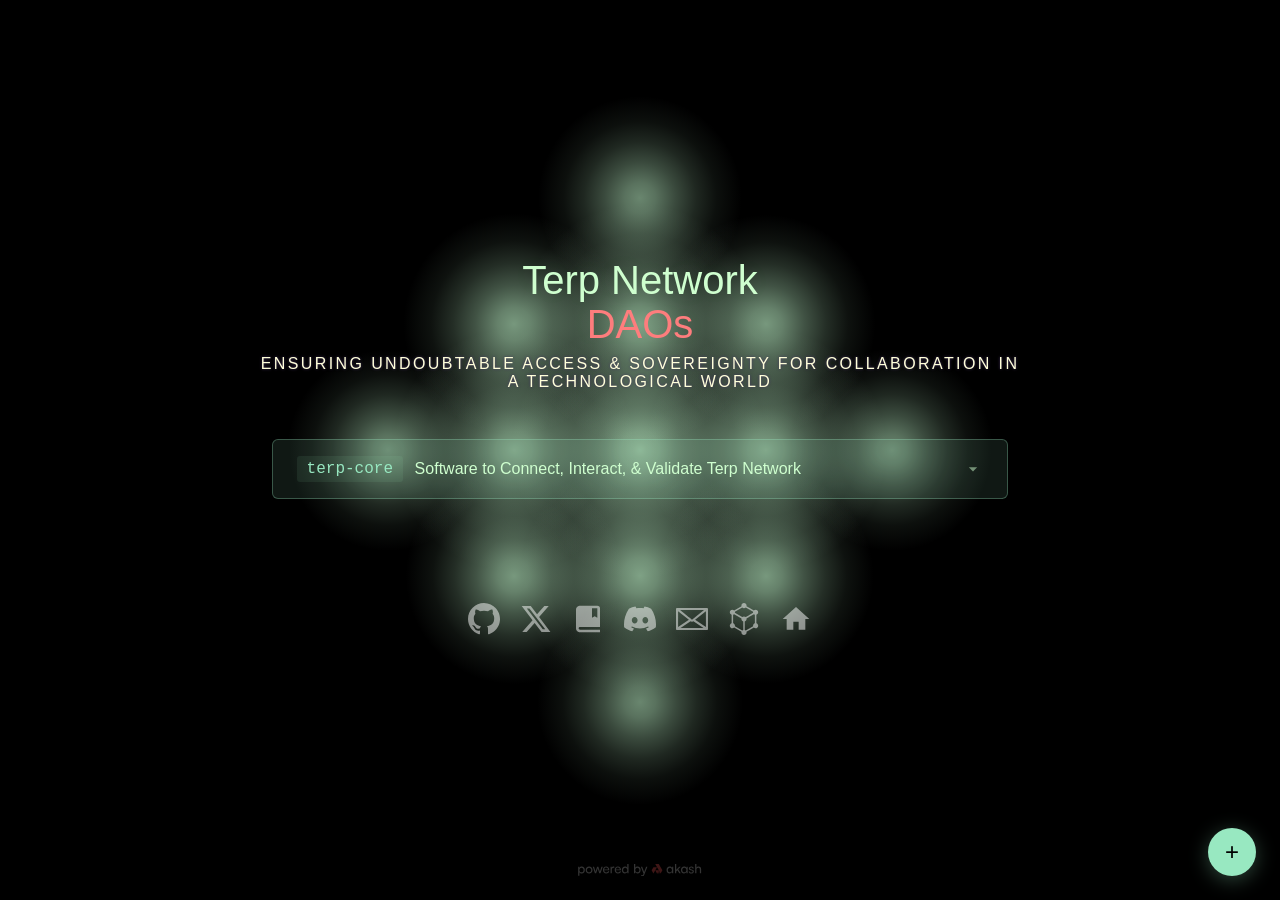
<file: pages/index.html>
<!-- design heavily inspired by: @willmcgugan website for <3 -->
<html lang="en">
  <head>
    <meta charset="UTF-8" />
    <meta
      name="viewport"
      content="width=device-width, initial-scale=1.0, maximum-scale=5.0, user-scalable=yes"
    />
    <meta
      name="description"
      content="Terp Network - A L1 Blockchain dedicated to programmable censorship-resistance. Ensuring undoubtable access & sovereignty for collaboration in a technological world."
    />
    <title>Terp Network - Respect the Hash</title>

    <!-- Favicons -->
    <link
      rel="icon"
      type="image/x-icon"
      href="/public/favicon/terp-32x32.png"
    />
    <link
      rel="icon"
      type="image/png"
      sizes="32x32"
      href="/public/favicon/terp-32x32.png"
    />
    <link
      rel="icon"
      type="image/png"
      sizes="16x16"
      href="/public/favicon/terp-16x16.png"
    />
    <link
      rel="apple-touch-icon"
      sizes="180x180"
      href="/public/favicon/terp-apple-touch.png"
    />
    <link rel="manifest" href="/public/site.webmanifest" />

    <!-- Twitter -->
    <meta property="twitter:card" content="summary_large_image" />
    <meta property="twitter:url" content="https://x.com/terpnetofficial/" />
    <meta
      property="twitter:title"
      content="A L1 Blockchain dedicated to programmable censorship-resistance"
    />
    <meta property="twitter:description" content="" />
    <meta property="twitter:image" content="" />
    <meta name="twitter:creator" content="@terpculture" />

    <link rel="preconnect" href="https://fonts.cdnfonts.com/css/satoshi" />
    <link rel="preconnect" href="https://fonts.gstatic.com" crossorigin="" />
    <link href="https://fonts.cdnfonts.com/css/satoshi" rel="stylesheet" />
    <link rel="stylesheet" href="/public/global.css" />

    <style>
      body {
        position: relative;
        display: flex;
        align-items: center;
        justify-content: center;
        max-width: 100vw;
      }

      .container {
        overflow: visible;
      }

      .container {
        max-width: 800px;
        width: 100%;
        position: relative;
        z-index: 1;
        text-align: center;
        padding: 1rem;
        box-sizing: border-box;
      }

      .title {
        font-size: 2.5rem;
        font-weight: 500;
        color: #cfffcf;
        margin-bottom: 0.5rem;
        text-shadow: 0 0 30px rgba(183, 255, 183, 0.068);
        display: flex;
        flex-direction: column;
        align-items: center;
        justify-content: center;
        line-height: 1.1;
      }

      .title-static {
        white-space: nowrap;
      }

      .title-rotator {
        position: relative;
        height: 2.8rem;
        overflow: hidden;
        -webkit-mask-image: linear-gradient(
          to bottom,
          transparent 0%,
          black 15%,
          black 85%,
          transparent 100%
        );
        mask-image: linear-gradient(
          to bottom,
          transparent 0%,
          black 15%,
          black 85%,
          transparent 100%
        );
      }

      .title-list {
        transition: transform 0.5s ease-in-out;
      }

      .title-item {
        height: 2.8rem;
        display: flex;
        align-items: center;
        justify-content: center;
        white-space: nowrap;
        color: #fe7d7d;
        font-weight: 500;
      }

      .subtitle {
        font-size: 1rem;
        color: #ffffda;
        text-shadow: 0 0 3px rgba(71, 50, 102, 0.935);
        text-transform: uppercase;
        letter-spacing: 0.15em;
        margin-bottom: 2rem;
      }

      .description {
        margin-top: 3rem;
        font-size: 0.9rem;
        line-height: 1.6;
        color: #d2d3d8;
        text-align: center;
        max-width: 600px;
        margin-left: auto;
        margin-right: auto;
      }

      .description a {
        color: #bd93f9;
        text-decoration: none;
        transition: opacity 0.2s ease;
      }

      .description a:hover {
        opacity: 0.8;
        text-decoration: underline;
      }

      .install-section {
        margin: 3rem auto;
        padding: 0 1rem;
        text-align: center;
        max-width: 800px;
      }

      .install-header {
        display: flex;
        align-items: center;
        gap: 0.75rem;
        padding: 1rem 1.5rem;
        background: rgba(152, 232, 193, 0.1);
        border: 1px solid rgba(152, 232, 193, 0.3);
        border-radius: 6px;
        cursor: pointer;
        transition: all 0.3s ease;
        user-select: none;
      }

      .install-header:hover {
        background: rgba(152, 232, 193, 0.15);
        border-color: rgba(152, 232, 193, 0.5);
        box-shadow: 0 0 20px rgba(152, 232, 193, 0.1);
      }

      .install-icon {
        width: 20px;
        height: 20px;
        fill: #98e8c1;
        flex-shrink: 0;
      }

      .install-header span {
        flex: 1;
        color: #cfffcf;
        font-size: 1rem;
        font-weight: 400;
        text-align: left;
      }

      .install-header-code {
        font-family: "Courier New", monospace;
        color: #98e8c1;
        font-size: 1rem;
        font-weight: 500;
        padding: 0.25rem 0.6rem;
        background: rgba(152, 232, 193, 0.08);
        border-radius: 3px;
        white-space: nowrap;
      }

      .install-subtitle {
        text-align: center;
        background: rgba(30, 26, 26, 0.138);
        padding: 0.25rem 0.6rem;
        color: #fe7d7d;
        font-size: 0.95rem;
        font-weight: 600;
        margin-bottom: 0.75rem;
        padding-bottom: 0.5rem;
        line-height: 1.5;
      }

      .install-content {
        max-height: 0;
        overflow: hidden;
        transition: max-height 0.4s ease;
        position: relative;
      }

      .install-content.expanded {
        max-height: 800px;
        padding-top: 1.5rem;
      }

      .install-box-container {
        background: rgba(0, 0, 0, 0.2);
        border: 1px solid rgba(207, 255, 207, 0.2);
        border-radius: 4px;
        overflow: visible;
        width: 100%;
        max-width: 100%;
        box-sizing: border-box;
      }

      .inline-verify {
        border-top: 1px solid rgba(207, 255, 207, 0.15);
        background: rgba(0, 0, 0, 0.15);
        padding: 0.75rem 1.2rem;
        display: flex;
        align-items: center;
        gap: 1rem;
        position: relative;
        overflow: visible;
      }

      .inline-verify-button {
        background: rgba(152, 232, 193, 0.08);
        border: 1px solid rgba(152, 232, 193, 0.25);
        color: rgba(207, 255, 207, 0.8);
        padding: 0.5rem 1rem;
        font-family: "Satoshi", sans-serif;
        font-size: 0.75rem;
        cursor: pointer;
        border-radius: 3px;
        transition: all 0.2s ease;
        white-space: nowrap;
        display: flex;
        align-items: center;
        gap: 0.5rem;
        position: relative;
        flex-shrink: 0;
      }

      .inline-verify-button svg {
        width: 14px;
        height: 14px;
        fill: rgba(152, 232, 193, 0.7);
        transition: fill 0.2s ease;
      }

      .inline-verify-button:hover {
        background: rgba(152, 232, 193, 0.15);
        border-color: rgba(152, 232, 193, 0.4);
        color: #98e8c1;
      }

      .inline-verify-button:hover svg {
        fill: #98e8c1;
      }

      /* Tooltip Styles */
      .tooltip {
        position: absolute;
        bottom: calc(100% + 10px);
        left: 0;
        background: rgba(0, 0, 0, 0.95);
        border: 1px solid rgba(152, 232, 193, 0.3);
        border-radius: 6px;
        padding: 0.75rem;
        width: 280px;
        max-width: calc(100vw - 2rem);
        opacity: 0;
        visibility: hidden;
        transition: all 0.3s ease;
        z-index: 9999;
        pointer-events: none;
        box-shadow: 0 4px 20px rgba(0, 0, 0, 0.5);
        box-sizing: border-box;
        white-space: normal;
      }

      .tooltip::before {
        content: "";
        position: absolute;
        top: 100%;
        left: 1.5rem;
        border: 6px solid transparent;
        border-top-color: rgba(152, 232, 193, 0.3);
      }

      .tooltip::after {
        content: "";
        position: absolute;
        top: 100%;
        left: 1.5rem;
        border: 5px solid transparent;
        border-top-color: rgba(0, 0, 0, 0.95);
        margin-top: -1px;
      }

      .tooltip-trigger:hover .tooltip {
        opacity: 1;
        visibility: visible;
        bottom: calc(100% + 12px);
      }

      .tooltip-title {
        color: #98e8c1;
        font-size: 0.75rem;
        font-weight: 500;
        margin-bottom: 0.5rem;
        word-wrap: break-word;
        overflow-wrap: break-word;
        hyphens: auto;
        white-space: normal;
      }

      .tooltip-text {
        color: rgba(207, 255, 207, 0.9);
        font-size: 0.7rem;
        line-height: 1.5;
        margin-bottom: 0.5rem;
        word-wrap: break-word;
        overflow-wrap: break-word;
        hyphens: auto;
        white-space: normal;
        max-width: 100%;
      }

      .tooltip-footer {
        color: rgba(207, 255, 207, 0.5);
        font-size: 0.65rem;
        font-style: italic;
        padding-top: 0.5rem;
        border-top: 1px solid rgba(207, 255, 207, 0.1);
        word-wrap: break-word;
        overflow-wrap: break-word;
        hyphens: auto;
        white-space: normal;
        max-width: 100%;
      }

      .inline-checksum {
        display: flex;
        align-items: center;
        gap: 0.5rem;
        flex: 1;
        max-width: 500px;
      }

      .inline-checksum-value {
        flex: 1;
        background: rgba(0, 0, 0, 0.3);
        border: 1px solid rgba(207, 255, 207, 0.15);
        color: #cfffcf;
        padding: 0.6rem 0.8rem;
        font-family: "Courier New", monospace;
        font-size: 0.65rem;
        border-radius: 3px;
        cursor: text;
        user-select: all;
        transition: all 0.2s ease;
        outline: none;
        line-height: 1.6;
        white-space: pre-wrap;
        word-break: break-all;
      }

      .inline-checksum-value:hover,
      .inline-checksum-value:focus {
        background: rgba(152, 232, 193, 0.08);
        border-color: rgba(152, 232, 193, 0.3);
      }

      .inline-copy-btn {
        background: rgba(0, 0, 0, 0.3);
        border: 1px solid rgba(207, 255, 207, 0.15);
        color: rgba(207, 255, 207, 0.5);
        cursor: pointer;
        padding: 0.4rem;
        border-radius: 3px;
        transition: all 0.2s ease;
        display: flex;
        align-items: center;
        justify-content: center;
      }

      .inline-copy-btn:hover {
        background: rgba(152, 232, 193, 0.1);
        border-color: rgba(152, 232, 193, 0.4);
        color: #98e8c1;
      }

      .inline-copy-btn svg {
        width: 14px;
        height: 14px;
        fill: currentColor;
      }

      @media (max-width: 700px) {
        .inline-verify {
          flex-direction: column;
          align-items: stretch;
          gap: 0.75rem;
          padding: 0.9rem 1rem;
        }

        .inline-verify-button {
          width: 100%;
          justify-content: center;
        }

        .inline-checksum {
          max-width: 100%;
        }

        .inline-checksum-value {
          font-size: 0.6rem;
          padding: 0.5rem 0.6rem;
        }

        .tooltip {
          width: 240px;
          left: 50%;
          transform: translateX(-50%);
        }
      }

      @media (max-width: 600px) {
        .container {
          padding: 0.75rem;
        }

        .title {
          font-size: 2rem;
        }

        .title-static {
          white-space: normal;
          word-break: break-word;
        }

        .subtitle {
          font-size: 0.85rem;
          letter-spacing: 0.1em;
        }

        .install-section {
          margin: 2rem auto;
          padding: 0 0.5rem;
        }

        .install-header {
          padding: 0.75rem 1rem;
          gap: 0.5rem;
        }

        .install-header span {
          font-size: 0.85rem;
        }

        .install-header-code {
          font-size: 0.85rem;
          padding: 0.2rem 0.5rem;
        }

        .countdown-timer {
          gap: 1rem;
        }

        .countdown-value {
          font-size: 2rem;
        }

        .countdown-label {
          font-size: 0.7rem;
        }

        .install-box {
          font-size: 0.6rem !important;
          padding: 0 0.5rem;
        }

        .install-input-wrapper {
          padding: 0.7rem 0.8rem;
        }

        .copy-button {
          padding: 0.7rem 1rem !important;
          font-size: 0.7rem !important;
        }

        .install-tab {
          font-size: 0.65rem !important;
          padding: 0.4rem 0.8rem !important;
        }

        .description {
          font-size: 0.85rem;
          padding: 0 0.5rem;
        }
      }

      @media (max-width: 400px) {
        .container {
          padding: 0.5rem;
        }

        .title {
          font-size: 1.75rem;
        }

        .subtitle {
          font-size: 0.75rem;
        }

        .install-section {
          padding: 0 0.25rem;
        }

        .install-header {
          flex-direction: column;
          align-items: flex-start;
          padding: 0.75rem;
        }

        .install-header span {
          font-size: 0.8rem;
        }

        .install-header-code {
          font-size: 0.8rem;
        }

        .install-box {
          font-size: 0.55rem !important;
        }

        .inline-checksum-value {
          font-size: 0.55rem;
        }
      }

      .install-emoji {
        font-size: 1.2rem;
        user-select: none;
        flex-shrink: 0;
      }

      .install-box {
        background: transparent;
        border: none;
        font-family: "Courier New", monospace;
        font-weight: 400;
        font-size: 0.85rem;
        color: #ffffda;
        flex: 1;
        cursor: text;
        user-select: all;
        outline: none;
        padding: 0;
      }

      .copy-button {
        background: rgba(0, 0, 0, 0.3);
        border: 1px solid rgba(207, 255, 207, 0.2);
        border-left: none;
        border-radius: 0;
        color: #cfffcf;
        padding: 0.9rem 1.3rem;
        font-family: "Satoshi", sans-serif;
        font-weight: 300;
        font-size: 0.85rem;
        cursor: pointer;
        transition: all 0.3s ease;
        display: flex;
        align-items: center;
        justify-content: center;
        position: relative;
        overflow: hidden;
      }

      .copy-button::before {
        content: "";
        position: absolute;
        top: 0;
        left: -100%;
        width: 100%;
        height: 100%;
        background: linear-gradient(
          90deg,
          transparent,
          rgba(152, 232, 193, 0.1),
          transparent
        );
        transition: left 0.5s ease;
      }

      .copy-button:hover::before {
        left: 100%;
      }

      .copy-button:hover {
        background: rgba(152, 232, 193, 0.1);
        border-color: rgba(152, 232, 193, 0.5);
        color: #98e8c1;
        box-shadow: 0 0 20px rgba(152, 232, 193, 0.1);
      }

      .copy-button:active {
        background: rgba(152, 232, 193, 0.2);
        transform: scale(0.98);
      }

      .copy-button.copied {
        border-color: #98e8c1;
        background: rgba(152, 232, 193, 0.15);
      }

      .copy-button svg {
        width: 18px;
        height: 18px;
        fill: #cfffcf;
        transition: fill 0.3s ease;
      }

      .copy-button:hover svg {
        fill: #98e8c1;
      }

      .copy-button.copied svg {
        fill: #98e8c1;
      }

      .install-tabs {
        display: flex;
        gap: 0;
        margin: 0 0 1rem 0;
        border-radius: 4px 4px 0 0;
        overflow: hidden;
      }

      .install-tab {
        background: rgba(0, 0, 0, 0.3);
        border: 1px solid rgba(207, 255, 207, 0.2);
        border-bottom: none;
        color: rgba(207, 255, 207, 0.5);
        padding: 0.6rem 1.5rem;
        font-family: "Satoshi", sans-serif;
        font-weight: 300;
        font-size: 0.8rem;
        cursor: pointer;
        transition: all 0.3s ease;
        letter-spacing: 0.05em;
        flex: 1;
        text-align: center;
        user-select: none;
        position: relative;
      }

      .install-tab:first-child {
        border-right: none;
        border-radius: 4px 0 0 0;
      }

      .install-tab:last-child {
        border-radius: 0 4px 0 0;
      }

      .install-tab::after {
        content: "";
        position: absolute;
        bottom: 0;
        left: 0;
        width: 100%;
        height: 2px;
        background: #98e8c1;
        transform: scaleX(0);
        transition: transform 0.3s ease;
      }

      .install-tab:hover {
        background: rgba(152, 232, 193, 0.05);
        color: #98e8c1;
        border-color: rgba(152, 232, 193, 0.3);
      }

      .install-tab.active {
        background: rgba(152, 232, 193, 0.1);
        color: #cfffcf;
        border-color: rgba(207, 255, 207, 0.4);
        box-shadow: 0 0 15px rgba(152, 232, 193, 0.1);
      }

      .install-tab.active::after {
        transform: scaleX(1);
      }

      .install-wrapper {
        display: flex;
        gap: 0;
        margin-bottom: 1.5rem;
        width: 100%;
        max-width: 100%;
      }

      .install-input-wrapper {
        background: rgba(0, 0, 0, 0.3);
        border: 1px solid rgba(207, 255, 207, 0.2);
        border-radius: 0;
        display: flex;
        align-items: center;
        flex: 1;
        padding: 0.9rem 1.2rem;
        gap: 0.7rem;
        transition: all 0.3s ease;
        backdrop-filter: blur(10px);
      }

      .install-input-wrapper:focus-within {
        border-color: rgba(152, 232, 193, 0.5);
        box-shadow: 0 0 20px rgba(152, 232, 193, 0.1);
        background: rgba(152, 232, 193, 0.05);
      }

      .verify-subsection {
        margin-top: 1rem;
      }

      .verify-header {
        display: flex;
        align-items: center;
        gap: 0.5rem;
        padding: 0.75rem 1rem;
        background: rgba(0, 0, 0, 0.2);
        border: 1px solid rgba(207, 255, 207, 0.15);
        border-radius: 4px 4px 0 0;
        cursor: pointer;
        transition: all 0.3s ease;
        user-select: none;
      }

      .verify-header:hover {
        background: rgba(152, 232, 193, 0.05);
        border-color: rgba(152, 232, 193, 0.3);
      }

      .verify-icon {
        width: 16px;
        height: 16px;
        fill: #98e8c1;
        flex-shrink: 0;
      }

      .verify-header span {
        flex: 1;
        color: rgba(207, 255, 207, 0.8);
        font-size: 0.85rem;
        font-weight: 400;
      }

      .expand-icon {
        width: 20px;
        height: 20px;
        fill: rgba(207, 255, 207, 0.5);
        transition: transform 0.3s ease;
      }

      .expand-icon.expanded {
        transform: rotate(180deg);
      }

      .verify-content {
        max-height: 0;
        overflow: hidden;
        transition: max-height 0.3s ease;
        background: rgba(0, 0, 0, 0.2);
        border: 1px solid rgba(207, 255, 207, 0.15);
        border-top: none;
        border-radius: 0 0 4px 4px;
      }

      .verify-content.expanded {
        max-height: 500px;
        padding: 1.5rem 1rem;
      }

      .verify-button {
        width: 100%;
        background: rgba(152, 232, 193, 0.1);
        border: 1px solid rgba(152, 232, 193, 0.3);
        color: #cfffcf;
        padding: 0.75rem 1.5rem;
        font-family: "Satoshi", sans-serif;
        font-size: 0.85rem;
        cursor: pointer;
        border-radius: 4px;
        transition: all 0.3s ease;
        display: flex;
        align-items: center;
        justify-content: center;
        gap: 0.5rem;
      }

      .verify-button:hover {
        background: rgba(152, 232, 193, 0.2);
        border-color: rgba(152, 232, 193, 0.5);
        box-shadow: 0 0 15px rgba(152, 232, 193, 0.1);
      }

      .verify-button:active {
        transform: scale(0.98);
      }

      .checksum-result {
        margin-top: 1rem;
        padding: 1rem;
        background: rgba(0, 0, 0, 0.3);
        border-radius: 4px;
      }

      .checksum-result .checksum-label {
        color: rgba(207, 255, 207, 0.6);
        font-size: 0.75rem;
        font-weight: 500;
        margin-bottom: 0.5rem;
      }

      .checksum-display {
        display: flex;
        align-items: center;
        gap: 0.5rem;
      }

      .checksum-value {
        flex: 1;
        color: #cfffcf;
        word-break: break-all;
        user-select: all;
        cursor: text;
        padding: 0.5rem;
        background: rgba(0, 0, 0, 0.4);
        border-radius: 4px;
        font-family: "Courier New", monospace;
        font-size: 0.7rem;
        transition: all 0.2s ease;
      }

      .checksum-value:hover {
        background: rgba(152, 232, 193, 0.1);
      }

      .checksum-copy-btn {
        background: transparent;
        border: 1px solid rgba(207, 255, 207, 0.2);
        color: rgba(207, 255, 207, 0.5);
        cursor: pointer;
        padding: 0.5rem;
        border-radius: 4px;
        transition: all 0.2s ease;
        display: flex;
        align-items: center;
        justify-content: center;
      }

      .checksum-copy-btn:hover {
        background: rgba(152, 232, 193, 0.1);
        border-color: rgba(152, 232, 193, 0.5);
        color: #98e8c1;
      }

      .checksum-copy-btn svg {
        width: 16px;
        height: 16px;
        fill: currentColor;
      }

      .verify-hint {
        margin-top: 1rem;
        font-size: 0.75rem;
        color: rgba(207, 255, 207, 0.5);
        line-height: 1.5;
        text-align: center;
      }

      /* Page navigation */
      .page-nav {
        display: flex;
        justify-content: center;
        flex-wrap: wrap;
        gap: 0.75rem;
        margin-top: 2rem;
        margin-bottom: 0.5rem;
        padding: 0 0.5rem;
      }

      .page-nav-link {
        display: inline-flex;
        align-items: center;
        gap: 0.5rem;
        padding: 0.5rem 1rem;
        background: rgba(152, 232, 193, 0.08);
        border: 1px solid rgba(152, 232, 193, 0.25);
        border-radius: 6px;
        color: #98e8c1;
        font-family: "Satoshi", sans-serif;
        font-size: 0.85rem;
        font-weight: 400;
        letter-spacing: 0.05em;
        text-decoration: none;
        transition: all 0.3s ease;
      }

      .page-nav-link:hover {
        background: rgba(152, 232, 193, 0.15);
        border-color: rgba(152, 232, 193, 0.45);
        box-shadow: 0 0 20px rgba(152, 232, 193, 0.1);
        color: #cfffcf;
        opacity: 1;
        text-decoration: none;
      }

      .page-nav-link svg {
        width: 16px;
        height: 16px;
        min-width: 16px;
        max-width: 16px;
        fill: currentColor;
      }

      .social-link {
        display: inline-flex;
        align-items: center;
        justify-content: center;
        margin-top: 0.5rem;
        margin-left: 0.5rem;
        margin-right: 0.5rem;
      }

      .social-link svg {
        width: 32px;
        height: 32px;
        fill: #ffffff;
        opacity: 0.5;
        transition:
          fill 0.2s ease,
          opacity 0.2s ease;
      }

      .social-link:hover svg {
        fill: #98e8c1;
        opacity: 1;
      }

      .footer {
        position: fixed;
        bottom: 0;
        left: 0;
        width: 100%;
        text-align: center;
        font-size: 0.8rem;
        font-weight: 500;
        color: #6272a4;
        padding: 1.5rem;
        z-index: 10;
      }

      .footer svg {
        opacity: 25%;
        max-width: 100%;
        width: 10%;
        height: auto;
      }

      /* Mobile Overlay for Install Section */
      .mobile-overlay {
        display: none;
        position: absolute;
        top: 0;
        left: 0;
        width: 100%;
        height: 100%;
        background: rgba(0, 0, 0, 0.85);
        backdrop-filter: blur(10px);
        -webkit-backdrop-filter: blur(10px);
        z-index: 100;
        border-radius: 4px;
        flex-direction: column;
        align-items: center;
        justify-content: center;
        padding: 2rem;
        box-sizing: border-box;
      }

      .mobile-overlay.active {
        display: flex;
      }

      .mobile-overlay-icon {
        width: 60px;
        height: 60px;
        fill: #fe7d7d;
        margin-bottom: 1.5rem;
        opacity: 0.9;
      }

      .mobile-overlay-title {
        color: #fe7d7d;
        font-size: 1.25rem;
        font-weight: 500;
        margin-bottom: 1rem;
        text-align: center;
        line-height: 1.3;
      }

      .mobile-overlay-text {
        color: rgba(207, 255, 207, 0.9);
        font-size: 0.95rem;
        line-height: 1.6;
        text-align: center;
        max-width: 400px;
        margin-bottom: 1.5rem;
      }

      .mobile-overlay-hint {
        color: rgba(207, 255, 207, 0.6);
        font-size: 0.8rem;
        text-align: center;
        font-style: italic;
      }

      @media (max-width: 600px) {
        .mobile-overlay-icon {
          width: 50px;
          height: 50px;
        }

        .mobile-overlay-title {
          font-size: 1.1rem;
        }

        .mobile-overlay-text {
          font-size: 0.85rem;
        }

        .mobile-overlay-hint {
          font-size: 0.75rem;
        }
      }
    </style>
  </head>

  <body>
    <canvas id="glow-canvas"></canvas>
    <div class="container">
      <div class="title">
        <span class="title-static">Terp Network</span>
        <div class="title-rotator">
          <div class="title-list" id="titleList">
            <div class="title-item">DAOs</div>
            <div class="title-item">Staking</div>
            <div class="title-item">Validators</div>
            <div class="title-item">Tokenization</div>
            <div class="title-item">WASM</div>
            <div class="title-item">Smart Contracts</div>
            <div class="title-item">Privacy</div>
            <div class="title-item">Account Abstraction</div>
            <div class="title-item">Interoperability</div>
            <div class="title-item">Modularity</div>
            <div class="title-item">Transparency</div>
            <div class="title-item">Openness</div>
            <div class="title-item">Governance</div>
            <div class="title-item">Technology</div>
            <div class="title-item">Trustlessness</div>
            <div class="title-item">Permissionlessness</div>
          </div>
        </div>
      </div>
      <div class="subtitle">
        Ensuring undoubtable access & sovereignty for collaboration in a
        technological world
      </div>

      <div class="install-section">
        <!-- Main Installation Header -->
        <div class="install-header" onclick="toggleInstall()">
          <code class="install-header-code">terp-core</code>
          <span>Software to Connect, Interact, & Validate Terp Network</span>
          <svg
            xmlns="http://www.w3.org/2000/svg"
            viewBox="0 0 24 24"
            class="expand-icon"
            id="install-expand-icon"
          >
            <path d="M7 10l5 5 5-5z" />
          </svg>
        </div>

        <!-- Installation Content (Collapsible) -->
        <div class="install-content" id="install-content">
          <!-- Mobile Device Overlay -->
          <div class="mobile-overlay" id="mobile-overlay">
            <svg
              class="mobile-overlay-icon"
              xmlns="http://www.w3.org/2000/svg"
              viewBox="0 0 24 24"
            >
              <path
                d="M17 1H7c-1.1 0-2 .9-2 2v18c0 1.1.9 2 2 2h10c1.1 0 2-.9 2-2V3c0-1.1-.9-2-2-2zm0 18H7V5h10v14z"
              />
              <path
                d="M12 18.5c.83 0 1.5-.67 1.5-1.5s-.67-1.5-1.5-1.5-1.5.67-1.5 1.5.67 1.5 1.5 1.5z"
              />
            </svg>
            <div class="mobile-overlay-title">Desktop Installation Only</div>
            <div class="mobile-overlay-text">
              The Terp Network installer is designed for Linux and macOS servers
              or desktop environments. Mobile devices are not supported for
              running validator nodes or blockchain infrastructure.
            </div>
            <div class="mobile-overlay-hint">
              Please visit this page from a desktop computer to access
              installation instructions.
            </div>
          </div>

          <div class="install-subtitle">
            To install the primary software for Terp-Network, copy and paste
            this script into your terminal:
          </div>
          <div class="install-tabs">
            <div
              class="install-tab active"
              data-tab="shell"
              onclick="switchTab('shell')"
            >
              macOS &amp; Linux
            </div>
            <!-- <div class="install-tab" data-tab="python" onclick="switchTab('python')">UV TOOL</div> -->
          </div>

          <div class="install-box-container">
            <div class="install-wrapper">
              <div class="install-input-wrapper">
                <input
                  type="text"
                  class="install-box"
                  id="install-command"
                  value="curl -fsSL https://terp.network/get | bash"
                  size="50"
                  readonly=""
                  onclick="this.select()"
                />
              </div>
              <button class="copy-button" onclick="copyToClipboard()">
                <svg xmlns="http://www.w3.org/2000/svg" viewBox="0 0 24 24">
                  <path
                    d="M16 1H4c-1.1 0-2 .9-2 2v14h2V3h12V1zm3 4H8c-1.1 0-2 .9-2 2v14c0 1.1.9 2 2 2h11c1.1 0 2-.9 2-2V7c0-1.1-.9-2-2-2zm0 16H8V7h11v14z"
                  ></path>
                </svg>
              </button>
            </div>

            <!-- Inline Verification Section -->
            <div class="inline-verify">
              <button
                onclick="verifyInstallerChecksums()"
                class="inline-verify-button tooltip-trigger"
              >
                <svg xmlns="http://www.w3.org/2000/svg" viewBox="0 0 24 24">
                  <path
                    d="M12 1L3 5v6c0 5.55 3.84 10.74 9 12 5.16-1.26 9-6.45 9-12V5l-9-4zm-2 16l-4-4 1.41-1.41L10 14.17l6.59-6.59L18 9l-8 8z"
                  />
                </svg>
                <span>Verify Install Tooling Integrity</span>
                <div class="tooltip">
                  <div class="tooltip-title">Client-Side Verification</div>
                  <div class="tooltip-text">
                    Calculates SHA-256 hash of the installer script directly in
                    your browser and compares against checksums published
                    on-chain via the official terp-team account TextRecords.
                  </div>
                  <div class="tooltip-footer">
                    On-chain verification via terp721-account TextRecords
                  </div>
                </div>
              </button>
              <div
                class="inline-checksum"
                id="inline-checksum"
                style="display: none"
              >
                <textarea
                  class="inline-checksum-value"
                  id="sha256-checksum"
                  readonly
                  rows="4"
                  style="resize: none; overflow-y: auto"
                >
Click Verify</textarea
                >
                <button
                  class="inline-copy-btn"
                  onclick="copyAllChecksums()"
                  title="Copy all checksums"
                >
                  <svg xmlns="http://www.w3.org/2000/svg" viewBox="0 0 24 24">
                    <path
                      d="M16 1H4c-1.1 0-2 .9-2 2v14h2V3h12V1zm3 4H8c-1.1 0-2 .9-2 2v14c0 1.1.9 2 2 2h11c1.1 0 2-.9 2-2V7c0-1.1-.9-2-2-2zm0 16H8V7h11v14z"
                    />
                  </svg>
                </button>
              </div>
            </div>
          </div>
        </div>
      </div>

      <div class="page-nav">
        <!-- <a href="/svg" class="page-nav-link" title="Browse generative on-chain SVG art">
                <svg xmlns="http://www.w3.org/2000/svg" viewBox="0 0 24 24">
                    <path d="M12 2C6.48 2 2 6.48 2 12s4.48 10 10 10 10-4.48 10-10S17.52 2 12 2zm-2 15l-5-5 1.41-1.41L10 14.17l7.59-7.59L19 8l-9 9z"/>
                </svg>
                SVG
            </a>
            <a href="/no-rick" class="page-nav-link" title="Zero-Knowledge Proof Demo">
                <svg xmlns="http://www.w3.org/2000/svg" viewBox="0 0 24 24">
                    <path d="M12 1L3 5v6c0 5.55 3.84 10.74 9 12 5.16-1.26 9-6.45 9-12V5l-9-4zm-2 16l-4-4 1.41-1.41L10 14.17l6.59-6.59L18 9l-8 8z"/>
                </svg>
                No Rick
            </a> -->
        <!-- <a href="/tabs" class="page-nav-link" title="Register a Terp Account Billboard">
                <svg xmlns="http://www.w3.org/2000/svg" viewBox="0 0 24 24">
                    <path d="M12 12c2.21 0 4-1.79 4-4s-1.79-4-4-4-4 1.79-4 4 1.79 4 4 4zm0 2c-2.67 0-8 1.34-8 4v2h16v-2c0-2.66-5.33-4-8-4z"/>
                </svg>
                TABS
            </a> -->
        <!-- <a href="/brain" class="page-nav-link" title="Terp-Brain Knowledge Graph Explorer">
                <svg xmlns="http://www.w3.org/2000/svg" viewBox="0 0 24 24">
                    <path d="M12 2C6.48 2 2 6.48 2 12s4.48 10 10 10 10-4.48 10-10S17.52 2 12 2zm-1 17.93c-3.95-.49-7-3.85-7-7.93 0-.62.08-1.21.21-1.79L9 15v1c0 1.1.9 2 2 2v1.93zm6.9-2.54c-.26-.81-1-1.39-1.9-1.39h-1v-3c0-.55-.45-1-1-1H8v-2h2c.55 0 1-.45 1-1V7h2c1.1 0 2-.9 2-2v-.41c2.93 1.19 5 4.06 5 7.41 0 2.08-.8 3.97-2.1 5.39z"/>
                </svg>
                Brain
            </a> -->
      </div>

      <div class="description">
        <a
          href="https://github.com/terpnetwork"
          class="social-link"
          title="GitHub"
        >
          <svg xmlns="http://www.w3.org/2000/svg" viewBox="0 0 24 24">
            <path
              d="M12 0c-6.626 0-12 5.373-12 12 0 5.302 3.438 9.8 8.207 11.387.599.111.793-.261.793-.577v-2.234c-3.338.726-4.033-1.416-4.033-1.416-.546-1.387-1.333-1.756-1.333-1.756-1.089-.745.083-.729.083-.729 1.205.084 1.839 1.237 1.839 1.237 1.07 1.834 2.807 1.304 3.492.997.107-.775.418-1.305.762-1.604-2.665-.305-5.467-1.334-5.467-5.931 0-1.311.469-2.381 1.236-3.221-.124-.303-.535-1.524.117-3.176 0 0 1.008-.322 3.301 1.23.957-.266 1.983-.399 3.003-.404 1.02.005 2.047.138 3.006.404 2.291-1.552 3.297-1.23 3.297-1.23.653 1.653.242 2.874.118 3.176.77.84 1.235 1.911 1.235 3.221 0 4.609-2.807 5.624-5.479 5.921.43.372.823 1.102.823 2.222v3.293c0 .319.192.694.801.576 4.765-1.589 8.199-6.086 8.199-11.386 0-6.627-5.373-12-12-12z"
            ></path>
          </svg>
        </a>
        <a
          href="https://x.com/terpnetofficial"
          class="social-link"
          title="Twitter"
        >
          <svg xmlns="http://www.w3.org/2000/svg" viewBox="0 0 24 24">
            <path
              d="M18.244 2.25h3.308l-7.227 8.26 8.502 11.24H16.17l-5.214-6.817L4.99 21.75H1.68l7.73-8.835L1.254 2.25H8.08l4.713 6.231zm-1.161 17.52h1.833L7.084 4.126H5.117z"
            ></path>
          </svg>
        </a>
        <a href="https://docs.terp.network" class="social-link" title="Docs">
          <svg xmlns="http://www.w3.org/2000/svg" viewBox="0 0 24 24">
            <path
              d="M19 2H6c-1.206 0-3 .799-3 3v14c0 2.201 1.794 3 3 3h15v-2H6.012C5.55 19.988 5 19.806 5 19c0-.101.009-.191.024-.273.112-.576.584-.717.988-.727H21V4a2 2 0 0 0-2-2zm0 9-2-1-2 1V4h4v7z"
            ></path>
          </svg>
        </a>
        <a
          href="https://discord.gg/W3QnHe77S6"
          class="social-link"
          title="Discord"
        >
          <svg
            xmlns="http://www.w3.org/2000/svg"
            xmlns:xlink="http://www.w3.org/1999/xlink"
            width="800px"
            height="800px"
            viewBox="0 -28.5 256 256"
            version="1.1"
            preserveAspectRatio="xMidYMid"
          >
            <g>
              <path
                d="M216.856339,16.5966031 C200.285002,8.84328665 182.566144,3.2084988 164.041564,0 C161.766523,4.11318106 159.108624,9.64549908 157.276099,14.0464379 C137.583995,11.0849896 118.072967,11.0849896 98.7430163,14.0464379 C96.9108417,9.64549908 94.1925838,4.11318106 91.8971895,0 C73.3526068,3.2084988 55.6133949,8.86399117 39.0420583,16.6376612 C5.61752293,67.146514 -3.4433191,116.400813 1.08711069,164.955721 C23.2560196,181.510915 44.7403634,191.567697 65.8621325,198.148576 C71.0772151,190.971126 75.7283628,183.341335 79.7352139,175.300261 C72.104019,172.400575 64.7949724,168.822202 57.8887866,164.667963 C59.7209612,163.310589 61.5131304,161.891452 63.2445898,160.431257 C105.36741,180.133187 151.134928,180.133187 192.754523,160.431257 C194.506336,161.891452 196.298154,163.310589 198.110326,164.667963 C191.183787,168.842556 183.854737,172.420929 176.223542,175.320965 C180.230393,183.341335 184.861538,190.991831 190.096624,198.16893 C211.238746,191.588051 232.743023,181.531619 254.911949,164.955721 C260.227747,108.668201 245.831087,59.8662432 216.856339,16.5966031 Z M85.4738752,135.09489 C72.8290281,135.09489 62.4592217,123.290155 62.4592217,108.914901 C62.4592217,94.5396472 72.607595,82.7145587 85.4738752,82.7145587 C98.3405064,82.7145587 108.709962,94.5189427 108.488529,108.914901 C108.508531,123.290155 98.3405064,135.09489 85.4738752,135.09489 Z M170.525237,135.09489 C157.88039,135.09489 147.510584,123.290155 147.510584,108.914901 C147.510584,94.5396472 157.658606,82.7145587 170.525237,82.7145587 C183.391518,82.7145587 193.761324,94.5189427 193.539891,108.914901 C193.539891,123.290155 183.391518,135.09489 170.525237,135.09489 Z"
              ></path>
            </g>
          </svg>
        </a>

        <a
          href="mailto:team.terp@protonmail.com"
          class="social-link"
          title="Email team.terp@protonmail.com"
        >
          <svg
            xmlns="http://www.w3.org/2000/svg"
            xmlns:xlink="http://www.w3.org/1999/xlink"
            fill="#000000"
            version="1.1"
            id="Layer_1"
            viewBox="0 0 512 512"
          >
            <path
              d="M495.313,79.017H16.687C7.639,79.017,0,86.359,0,95.704v320.592c0,9.216,7.471,16.687,16.687,16.687h478.625    c9.216,0,16.687-7.471,16.687-16.687V95.704C512,86.326,504.297,79.017,495.313,79.017z M447.954,112.391L255.999,266.844    c-5.689-4.578-177.914-143.155-191.955-154.453H447.954z M33.375,130.55l172.697,138.958L33.375,385.815V130.55z M72.64,399.608    l160.655-108.197c2.542,2.045,10.07,9.1,22.705,9.1c12.32,0,19.541-6.554,22.767-9.15l161.409,108.247H72.64z M478.624,385.21    L306.006,269.444L478.624,130.55V385.21z"
            />
          </svg>
        </a>
        <a
          href="https://ping.pub/terp"
          class="social-link"
          title="Block Explorer"
        >
          <svg
            xmlns="http://www.w3.org/2000/svg"
            xmlns:xlink="http://www.w3.org/1999/xlink"
            height="800px"
            width="800px"
            version="1.1"
            id="_x32_"
            viewBox="0 0 512 512"
            xml:space="preserve"
          >
            <g>
              <path
                class="st0"
                d="M454.002,324.104V187.896c16.877-5.176,29.228-20.691,29.228-39.268c0-22.79-18.475-41.257-41.258-41.257   c-10.87,0-20.69,4.292-28.06,11.168L296.125,50.53c0.689-2.991,1.136-6.069,1.136-9.272C297.261,18.468,278.786,0,256.004,0   c-22.782,0-41.258,18.468-41.258,41.258c0,3.203,0.447,6.281,1.136,9.272L98.087,118.54c-7.37-6.876-17.191-11.168-28.062-11.168   c-22.782,0-41.256,18.467-41.256,41.257c0,18.576,12.351,34.091,29.227,39.268v136.208c-16.876,5.176-29.227,20.691-29.227,39.268   c0,22.79,18.474,41.257,41.256,41.257c10.879,0,20.692-4.292,28.062-11.168l117.787,68.01c-0.69,2.991-1.136,6.069-1.136,9.272   c0,22.79,18.475,41.258,41.257,41.258s41.257-18.468,41.257-41.258c0-3.203-0.446-6.288-1.136-9.28l117.788-68.002   c7.37,6.876,17.191,11.168,28.068,11.168c22.783,0,41.258-18.467,41.258-41.257C483.231,344.795,470.879,329.28,454.002,324.104z    M243.967,431.476c-6.054,1.856-11.52,4.965-16.031,9.178l-117.788-68.01c0.689-2.992,1.136-6.077,1.136-9.272   c0-18.576-12.351-34.091-29.228-39.268V187.896c6.054-1.856,11.521-4.965,16.032-9.178l117.787,68.009   c-0.69,2.992-1.136,6.07-1.136,9.273c0,18.576,12.35,34.091,29.228,39.268V431.476z M227.935,225.91l-117.788-68.009   c0.689-2.992,1.136-6.07,1.136-9.273c0-3.203-0.447-6.281-1.136-9.272l117.796-68.01c7.369,6.876,17.19,11.168,28.06,11.168   c10.87,0,20.691-4.292,28.061-11.168l117.787,68.01c-0.689,2.992-1.136,6.069-1.136,9.272c0,3.196,0.447,6.281,1.136,9.273   l-117.803,68.002c-7.37-6.869-17.182-11.16-28.053-11.16S235.305,219.034,227.935,225.91z M429.943,324.104   c-16.877,5.176-29.227,20.691-29.227,39.268c0,3.195,0.447,6.281,1.136,9.272l-117.795,68.01   c-4.519-4.214-9.978-7.323-16.031-9.178V295.268c16.877-5.177,29.227-20.692,29.227-39.268c0-3.203-0.446-6.281-1.136-9.273   l117.796-68.009c4.511,4.214,9.977,7.323,16.031,9.178V324.104z"
              />
            </g>
          </svg>
        </a>
        <a href="/mint" class="social-link" title="Minter">
          <svg xmlns="http://www.w3.org/2000/svg" viewBox="0 0 24 24">
            <path d="M10 20v-6h4v6h5v-8h3L12 3 2 12h3v8z" />
          </svg>
        </a>
      </div>

      <div class="footer">
        <a href="https://akash.network" title="Akash Network">
          <svg
            width="1007"
            height="102"
            viewBox="0 0 1007 102"
            fill="none"
            xmlns="http://www.w3.org/2000/svg"
          >
            <path
              fill-rule="evenodd"
              clip-rule="evenodd"
              d="M803.335 76.0557V60.7423L812.479 51.1576L828.233 76.0557H840.131L819.64 43.6662L840.241 22.1834H827.242L803.335 47.5221V0.0351562H792.979V76.0557H803.335ZM769.782 22.1834L769.011 32.0985C765.485 24.3867 757.663 20.641 749.401 20.641C733.977 20.641 724.062 32.2087 724.062 48.7339C724.062 65.149 733.206 77.4879 749.07 77.4879C757.994 77.4879 764.934 73.1913 768.57 66.2507L769.451 76.0557H778.926V22.1834H769.782ZM768.35 49.1746C768.35 60.3016 761.85 68.1235 751.274 68.1235C740.697 68.1235 734.528 60.1914 734.528 49.1746C734.528 38.0476 740.808 30.1155 751.384 30.1155C761.96 30.1155 768.35 37.9374 768.35 49.1746ZM886.981 32.0985L887.752 22.1834H896.896V76.0557H887.422L886.541 66.2507C882.905 73.1913 875.964 77.4879 867.041 77.4879C851.176 77.4879 842.032 65.149 842.032 48.7339C842.032 32.2087 851.948 20.641 867.371 20.641C875.634 20.641 883.456 24.3867 886.981 32.0985ZM869.244 68.1235C879.82 68.1235 886.32 60.3016 886.32 49.1746C886.32 37.9374 879.93 30.1155 869.354 30.1155C858.778 30.1155 852.498 38.0476 852.498 49.1746C852.498 60.1914 858.668 68.1235 869.244 68.1235ZM905.247 60.4118C905.247 70.6574 913.289 77.3777 925.958 77.3777C938.738 77.3777 947.551 70.8778 947.551 60.6321C947.551 52.5898 943.034 48.4034 933.891 46.2L924.416 43.8865C919.128 42.5645 916.484 40.1408 916.484 36.5052C916.484 31.5477 920.119 28.6833 926.619 28.6833C932.899 28.6833 936.535 32.0985 936.755 37.4967H946.67C946.45 27.2511 938.738 20.641 926.95 20.641C915.052 20.641 906.679 26.9206 906.679 36.8357C906.679 44.7679 911.196 49.5051 920.78 51.8186L930.255 54.022C935.874 55.4542 937.636 57.6576 937.636 61.2931C937.636 66.2507 933.45 69.2252 926.179 69.2252C919.348 69.2252 915.162 65.9202 915.162 60.4118H905.247ZM983.713 30.1155C973.688 30.1155 968.29 37.3866 968.29 46.6407V75.9455H957.934V0.0351562H968.29V30.446C971.705 24.6071 978.205 20.641 986.578 20.641C1000.35 20.641 1006.96 29.3443 1006.96 43.1153V76.0557H996.603V45.4289C996.603 34.5222 991.425 30.1155 983.713 30.1155ZM383.618 77.3895C392.211 77.3895 399.482 73.6438 403.008 66.2625L403.889 76.0675H413.143V0.300799H402.897V30.8985C399.262 24.2884 392.321 20.6528 384.059 20.6528C368.084 20.6528 358.5 32.7714 358.5 49.2966C358.5 65.7117 367.974 77.3895 383.618 77.3895ZM385.711 68.0252C375.135 68.0252 368.966 60.0931 368.966 48.9661C368.966 37.9493 375.135 30.0171 385.711 30.0171C396.287 30.0171 402.787 37.9493 402.787 48.9661C402.787 60.2033 396.287 68.0252 385.711 68.0252ZM11.2611 95.131H0.905273V22.1952H10.2696L11.0408 31.89C14.6763 24.5087 21.9474 20.6528 30.5406 20.6528C45.9641 20.6528 55.5488 32.2205 55.5488 48.7458C55.5488 65.1608 46.515 77.4997 30.5406 77.4997C21.9474 77.4997 14.7865 73.8641 11.2611 67.254V95.131ZM28.3372 30.1273C17.761 30.1273 11.3713 37.9493 11.3713 49.1864C11.3713 60.2033 17.761 68.1354 28.3372 68.1354C38.9133 68.1354 45.1929 60.2033 45.1929 49.1864C45.1929 38.0594 38.9133 30.1273 28.3372 30.1273ZM90.4291 77.3895C74.2343 77.3895 62.3362 65.7117 62.3362 49.0763C62.3362 32.4408 74.2343 20.763 90.4291 20.763C106.514 20.763 118.412 32.4408 118.412 49.0763C118.412 65.7117 106.514 77.3895 90.4291 77.3895ZM90.4291 30.0171C79.9631 30.0171 72.8022 37.8391 72.8022 49.0763C72.8022 60.3134 79.9631 68.1354 90.4291 68.1354C100.785 68.1354 108.056 60.3134 108.056 49.0763C108.056 37.8391 100.785 30.0171 90.4291 30.0171ZM137.867 76.0675H148.113L157.477 47.3136C159.46 40.8136 160.451 37.2883 161.002 34.6442C161.553 37.6188 162.655 41.8052 164.417 47.2034L173.782 76.0675H183.587L201.985 22.1952H191.188L182.155 50.178C180.612 54.9152 179.621 58.6609 178.739 62.9575C177.858 59.1016 176.095 52.822 175.214 50.178L166.29 22.1952H155.714L146.68 50.178C145.468 53.7033 144.036 58.2202 143.155 62.9575C142.163 58.2202 141.062 54.144 139.85 50.178L130.926 22.1952H120.24L137.867 76.0675ZM255.54 59.3219C252.896 70.8896 243.862 77.3895 230.531 77.3895C214.667 77.3895 203.76 65.932 203.76 49.1864C203.76 32.3307 214.447 20.6528 230.091 20.6528C245.404 20.6528 255.429 31.229 255.429 47.2034V51.0593L213.786 51.1695C214.557 62.5168 220.506 68.7964 230.752 68.7964C238.794 68.7964 244.082 65.4913 245.845 59.3219H255.54ZM245.074 44.2289C245.074 35.3052 239.235 29.3561 230.091 29.3561C221.057 29.3561 215.328 34.7544 214.006 44.2289H245.074ZM296.742 21.7545C294.648 21.3138 293.106 21.0935 291.233 21.0935C283.852 21.0935 278.454 24.8392 276.25 30.4578L275.589 22.3054H265.895V76.0675H276.25V47.5339C276.25 37.1781 282.31 31.229 292.115 31.229H296.742V21.7545ZM351.67 59.3219C349.026 70.8896 339.992 77.3895 326.662 77.3895C310.798 77.3895 299.891 65.932 299.891 49.1864C299.891 32.3307 310.577 20.6528 326.221 20.6528C341.535 20.6528 351.56 31.229 351.56 47.2034V51.0593L309.916 51.1695C310.687 62.5168 316.637 68.7964 326.882 68.7964C334.924 68.7964 340.213 65.4913 341.975 59.3219H351.67ZM341.204 44.2289C341.204 35.3052 335.365 29.3561 326.221 29.3561C317.187 29.3561 311.459 34.7544 310.137 44.2289H341.204ZM466.991 76.0675L467.762 66.2625C471.288 73.6438 478.449 77.3895 486.932 77.3895C502.576 77.3895 512.27 65.7117 512.27 49.4068C512.27 32.7714 503.016 20.6528 487.593 20.6528C478.779 20.6528 471.508 24.3986 467.983 31.4493V0.300799H457.627V76.0675H466.991ZM468.093 48.9661C468.093 37.9493 474.483 30.0171 485.059 30.0171C495.635 30.0171 501.915 37.9493 501.915 48.9661C501.915 60.0931 495.635 68.0252 485.059 68.0252C474.483 68.0252 468.093 60.2033 468.093 48.9661ZM515.576 100.194C518.331 100.855 521.195 101.296 524.61 101.296C532.873 101.296 538.271 97.4402 541.907 88.186L567.355 22.1952H556.669L540.695 65.6015L525.051 22.1952H514.144L535.847 78.9319L533.974 84.1098C531.441 90.9402 527.475 91.7114 522.517 91.7114H515.576V100.194Z"
              fill="#CECECE"
            />
            <path
              d="M660.828 51.333L675.353 76.9956H646.012L631.333 51.333H660.828Z"
              fill="url(#paint0_linear_233_453)"
            />
            <path
              d="M675.345 77L690 51.3374L660.667 0H631.333L675.345 77Z"
              fill="#FA5757"
            />
            <path
              d="M616.667 25.6562H646L616.679 76.9938L602 51.3312L616.667 25.6562Z"
              fill="#FA5757"
            />
            <defs>
              <linearGradient
                id="paint0_linear_233_453"
                x1="648.003"
                y1="59.1623"
                x2="675.376"
                y2="76.9297"
                gradientUnits="userSpaceOnUse"
              >
                <stop stop-color="#FA5757" />
                <stop
                  offset="0.0240912"
                  stop-color="#FA5757"
                  stop-opacity="0.99831"
                />
                <stop
                  offset="0.045037"
                  stop-color="#FA5757"
                  stop-opacity="0.992615"
                />
                <stop
                  offset="0.064967"
                  stop-color="#FA5757"
                  stop-opacity="0.981977"
                />
                <stop
                  offset="0.0860106"
                  stop-color="#FA5757"
                  stop-opacity="0.96546"
                />
                <stop
                  offset="0.110297"
                  stop-color="#FA5757"
                  stop-opacity="0.942125"
                />
                <stop
                  offset="0.139956"
                  stop-color="#FA5757"
                  stop-opacity="0.911036"
                />
                <stop
                  offset="0.177117"
                  stop-color="#FA5757"
                  stop-opacity="0.871255"
                />
                <stop
                  offset="0.223909"
                  stop-color="#FA5757"
                  stop-opacity="0.821844"
                />
                <stop
                  offset="0.282462"
                  stop-color="#FA5757"
                  stop-opacity="0.761867"
                />
                <stop
                  offset="0.354904"
                  stop-color="#FA5757"
                  stop-opacity="0.690386"
                />
                <stop
                  offset="0.443367"
                  stop-color="#FA5757"
                  stop-opacity="0.606463"
                />
                <stop
                  offset="0.549978"
                  stop-color="#FA5757"
                  stop-opacity="0.509162"
                />
                <stop
                  offset="0.676868"
                  stop-color="#FA5757"
                  stop-opacity="0.397545"
                />
                <stop
                  offset="0.826165"
                  stop-color="#FA5757"
                  stop-opacity="0.270674"
                />
                <stop offset="1" stop-color="#FA5757" stop-opacity="0.127613" />
              </linearGradient>
            </defs>
          </svg>
        </a>
      </div>
    </div>

    <!-- On-chain TextRecord queries (module scope, exposes to window) -->
    <script type="module">
      import {
        loadSiteConfig,
        getCachedTextRecords,
        getTextRecord,
      } from "/lib/config-loader.js";
      import { applyNavGuard } from "/lib/nav-guard.js";
      applyNavGuard();

      const CHAIN_CONFIG = {
        rest: "https://api.terp.network",
        accountContract:
          "terp142kvnl56hs7jacmwysswlhp4f4eyt7ljclcy9ak7v3cgg3ldhzzs6ye4vu",
        officialAccount: "",
      };

      // Load config from on-chain text records + static config.json
      loadSiteConfig(CHAIN_CONFIG).catch(() => {});

      // Expose for checksum verification in the install section
      window._fetchOfficialTextRecords = async function () {
        return getCachedTextRecords();
      };
      window._getTextRecord = function (records, name) {
        if (!records) return null;
        const rec = records.find((r) => r.account === name);
        return rec ? rec.value : null;
      };
    </script>

    <script>
      // Install commands for different platforms
      const installCommands = {
        shell: "curl -fsSL https://terp.network/get | bash",
        python: "uvx --from terp-core terpd",
      };

      // Switch between install tabs
      function switchTab(tab) {
        // Update tab active state
        document.querySelectorAll(".install-tab").forEach((el) => {
          el.classList.remove("active");
        });
        document.querySelector(`[data-tab="${tab}"]`).classList.add("active");

        // Update install command
        const commandInput = document.getElementById("install-command");
        commandInput.value = installCommands[tab];
        commandInput.size = installCommands[tab].length + 10;
      }

      // Copy install command to clipboard
      function copyToClipboard() {
        const commandInput = document.getElementById("install-command");
        commandInput.select();
        commandInput.setSelectionRange(0, 99999); // For mobile devices

        try {
          navigator.clipboard
            .writeText(commandInput.value)
            .then(() => {
              // Visual feedback
              const button = event.currentTarget;
              button.classList.add("copied");
              setTimeout(() => {
                button.classList.remove("copied");
              }, 2000);
            })
            .catch((err) => {
              // Fallback for older browsers
              document.execCommand("copy");
              const button = event.currentTarget;
              button.classList.add("copied");
              setTimeout(() => {
                button.classList.remove("copied");
              }, 2000);
            });
        } catch (err) {
          console.error("Failed to copy:", err);
        }
      }

      // Toggle install section
      function toggleInstall() {
        const content = document.getElementById("install-content");
        const icon = document.getElementById("install-expand-icon");

        if (content.classList.contains("expanded")) {
          content.classList.remove("expanded");
          icon.classList.remove("expanded");
        } else {
          content.classList.add("expanded");
          icon.classList.add("expanded");
        }
      }

      // Copy all checksums to clipboard
      function copyAllChecksums() {
        const checksumElement = document.getElementById("sha256-checksum");
        const checksums = checksumElement.value;

        if (
          checksums === "Click Verify" ||
          checksums === "Calculating..." ||
          checksums.includes("Error")
        )
          return;

        // Select and copy
        checksumElement.select();
        checksumElement.setSelectionRange(0, 99999);

        navigator.clipboard
          .writeText(checksums)
          .then(() => {
            // Visual feedback
            const originalBg = checksumElement.style.background;
            const originalBorder = checksumElement.style.borderColor;
            checksumElement.style.background = "rgba(152, 232, 193, 0.25)";
            checksumElement.style.borderColor = "rgba(152, 232, 193, 0.5)";
            setTimeout(() => {
              checksumElement.style.background =
                originalBg || "rgba(0, 0, 0, 0.3)";
              checksumElement.style.borderColor =
                originalBorder || "rgba(207, 255, 207, 0.15)";
            }, 1000);
          })
          .catch((err) => {
            console.error("Failed to copy checksums:", err);
          });
      }

      // Calculate SHA-256 checksum
      async function calculateSHA256(content) {
        const encoder = new TextEncoder();
        const data = encoder.encode(content);
        const hashBuffer = await crypto.subtle.digest("SHA-256", data);
        const hashArray = Array.from(new Uint8Array(hashBuffer));
        return hashArray.map((b) => b.toString(16).padStart(2, "0")).join("");
      }

      // Fetch and verify installer script checksums
      async function verifyInstallerChecksums() {
        const sha256Element = document.getElementById("sha256-checksum");
        const inlineChecksumDiv = document.getElementById("inline-checksum");

        // Show loading state
        sha256Element.value = "Calculating...";
        sha256Element.style.color = "#cfffcf";
        inlineChecksumDiv.style.display = "flex";

        try {
          let shellScript, pythonScript;

          // Fetch on-chain checksums in parallel with local computation
          const onChainPromise = window._fetchOfficialTextRecords
            ? window._fetchOfficialTextRecords()
            : Promise.resolve(null);

          // Fetch shell script from nginx endpoint
          try {
            const response = await fetch("/get");
            if (response.ok) {
              shellScript = await response.text();
            } else {
              throw new Error("Nginx endpoint not available");
            }
          } catch (fetchError) {
            // Fallback: try direct file path (for local development)
            console.log("Trying fallback path for shell script...");
            const fallbackResponse = await fetch("get/terp-installer.sh");
            if (!fallbackResponse.ok) {
              throw new Error(`Failed to fetch shell script`);
            }
            shellScript = await fallbackResponse.text();
          }

          // Fetch Python script with multiple fallback attempts
          let pythonFetchError = null;
          const pythonPaths = [
            "/run",
            "get/terp-installer.py",
            "/get/terp-installer.py",
          ];

          for (const path of pythonPaths) {
            try {
              console.log(`Attempting to fetch Python script from: ${path}`);
              const pyResponse = await fetch(path);
              if (pyResponse.ok) {
                pythonScript = await pyResponse.text();
                console.log(`Successfully fetched Python script from: ${path}`);
                break;
              } else {
                console.log(
                  `Failed to fetch from ${path}: HTTP ${pyResponse.status}`,
                );
              }
            } catch (error) {
              console.log(`Error fetching from ${path}:`, error);
              pythonFetchError = error.message;
            }
          }

          if (!pythonScript) {
            pythonFetchError =
              pythonFetchError || "File not accessible from web server";
          }

          // Calculate SHA-256 for both scripts
          const shellSha256 = await calculateSHA256(shellScript);
          let output = `# terp-installer.sh (Shell Wrapper)\n${shellSha256}`;

          if (pythonScript) {
            const pythonSha256 = await calculateSHA256(pythonScript);
            output += `\n\n# terp-installer.py (Python Installer)\n${pythonSha256}`;
          } else {
            output += `\n\n# terp-installer.py (Python Installer)\n# Error: Could not fetch - ${pythonFetchError || "Unknown error"}`;
          }

          // Compare with on-chain checksums if available
          const records = await onChainPromise;
          if (records) {
            const onChainShellChecksum = window._getTextRecord(
              records,
              "install-sh-checksum",
            );
            const onChainPyChecksum = window._getTextRecord(
              records,
              "install-py-checksum",
            );

            if (onChainShellChecksum || onChainPyChecksum) {
              output += `\n\n# ── On-Chain Verification ──`;
            }

            if (onChainShellChecksum) {
              const shellMatch = shellSha256 === onChainShellChecksum;
              output += `\n# install-sh-checksum: ${shellMatch ? "MATCH" : "MISMATCH"}`;
              output += `\n${onChainShellChecksum}`;
            }

            if (onChainPyChecksum && pythonScript) {
              const pythonSha256 = await calculateSHA256(pythonScript);
              const pyMatch = pythonSha256 === onChainPyChecksum;
              output += `\n# install-py-checksum: ${pyMatch ? "MATCH" : "MISMATCH"}`;
              output += `\n${onChainPyChecksum}`;
            }
          }

          sha256Element.value = output;

          // Highlight the checksum briefly
          sha256Element.style.background = "rgba(152, 232, 193, 0.2)";
          sha256Element.style.borderColor = "rgba(152, 232, 193, 0.4)";
          setTimeout(() => {
            sha256Element.style.background = "rgba(0, 0, 0, 0.3)";
            sha256Element.style.borderColor = "rgba(207, 255, 207, 0.15)";
          }, 2000);
        } catch (error) {
          console.error("Failed to verify checksums:", error);
          sha256Element.value = `Error: ${error.message}`;
          sha256Element.style.color = "#fe7d7d";
        }
      }

      // Title word rotator
      (function () {
        const titleList = document.getElementById("titleList");
        const itemHeight = 2.8;
        const totalItems = 16;
        let currentIndex = 0;

        function rotateTitle() {
          currentIndex++;
          titleList.style.transform = `translateY(-${currentIndex * itemHeight}rem)`;

          if (currentIndex >= totalItems) {
            setTimeout(() => {
              titleList.style.transition = "none";
              currentIndex = 0;
              titleList.style.transform = `translateY(0)`;
              setTimeout(() => {
                titleList.style.transition = "transform 0.5s ease-in-out";
              }, 50);
            }, 500);
          }
        }

        setTimeout(() => {
          rotateTitle();
          setInterval(rotateTitle, 2500);
        }, 2000);
      })();

      // Glowing orbs pattern
      const canvas = document.getElementById("glow-canvas");
      const ctx = canvas.getContext("2d");
      let width, height, centerX, centerY;
      let time = 0;

      function resizeCanvas() {
        width = window.innerWidth;
        height = window.innerHeight;
        canvas.width = width;
        canvas.height = height;
        centerX = width / 2;
        centerY = height / 2;
      }

      resizeCanvas();
      window.addEventListener("resize", resizeCanvas);

      // Diamond grid pattern matching the reference image
      // Structure: cross shape forming a diamond lattice with D4 symmetry
      // Grid coordinates where spacing = 1 unit, then scaled

      const gridSpacing = 1.0; // Unit spacing between orbs

      // All orbs have similar size/brightness for uniform bokeh look
      const orbPositions = [
        // Center orb (brightest)
        { x: 0, y: 0, size: 0.9, brightness: 1.0 },

        // Inner ring - 4 orbs adjacent to center (forms small diamond)
        { x: -1, y: 0, size: 0.85, brightness: 0.9 },
        { x: 1, y: 0, size: 0.85, brightness: 0.9 },
        { x: 0, y: -1, size: 0.85, brightness: 0.9 },
        { x: 0, y: 1, size: 0.85, brightness: 0.9 },

        // Diagonal positions (corners of inner 3x3)
        { x: -1, y: -1, size: 0.8, brightness: 0.85 },
        { x: 1, y: -1, size: 0.8, brightness: 0.85 },
        { x: -1, y: 1, size: 0.8, brightness: 0.85 },
        { x: 1, y: 1, size: 0.8, brightness: 0.85 },

        // Outer cardinal tips (extends the cross)
        { x: -2, y: 0, size: 0.75, brightness: 0.75 },
        { x: 2, y: 0, size: 0.75, brightness: 0.75 },
        { x: 0, y: -2, size: 0.75, brightness: 0.75 },
        { x: 0, y: 2, size: 0.75, brightness: 0.75 },
      ];

      // Pale minty green color matching reference image
      const glowColor = { r: 200, g: 255, b: 210 };

      function drawOrb(x, y, baseRadius, brightness, pulseOffset) {
        // Subtle pulsing for organic feel
        const pulse = 1 + 0.03 * Math.sin(time * 0.0008 + pulseOffset);
        const radius = baseRadius * pulse;

        // Create soft bokeh gradient - very diffused edges
        const gradient = ctx.createRadialGradient(x, y, 0, x, y, radius);

        // Core is slightly more opaque, edges very soft
        const alpha = brightness * 0.7;
        gradient.addColorStop(
          0,
          `rgba(${glowColor.r}, ${glowColor.g}, ${glowColor.b}, ${alpha})`,
        );
        gradient.addColorStop(
          0.15,
          `rgba(${glowColor.r}, ${glowColor.g}, ${glowColor.b}, ${alpha * 0.85})`,
        );
        gradient.addColorStop(
          0.35,
          `rgba(${glowColor.r}, ${glowColor.g}, ${glowColor.b}, ${alpha * 0.55})`,
        );
        gradient.addColorStop(
          0.55,
          `rgba(${glowColor.r}, ${glowColor.g}, ${glowColor.b}, ${alpha * 0.3})`,
        );
        gradient.addColorStop(
          0.75,
          `rgba(${glowColor.r}, ${glowColor.g}, ${glowColor.b}, ${alpha * 0.12})`,
        );
        gradient.addColorStop(
          1,
          `rgba(${glowColor.r}, ${glowColor.g}, ${glowColor.b}, 0)`,
        );

        ctx.beginPath();
        ctx.arc(x, y, radius, 0, Math.PI * 2);
        ctx.fillStyle = gradient;
        ctx.fill();
      }

      function draw(timestamp) {
        time = timestamp;

        // Clear to pure black
        ctx.fillStyle = "#000000";
        ctx.fillRect(0, 0, width, height);

        // Grid spacing scales with screen size - increased for larger pattern
        const gridUnit = Math.min(width, height) * 0.14;
        const orbRadius = gridUnit * 1.1; // Orbs overlap for soft blending

        // Draw each orb
        orbPositions.forEach((orb, index) => {
          const x = centerX + orb.x * gridUnit;
          const y = centerY + orb.y * gridUnit;
          const radius = orbRadius * orb.size;
          const pulseOffset = index * 0.4;

          drawOrb(x, y, radius, orb.brightness, pulseOffset);
        });

        requestAnimationFrame(draw);
      }

      requestAnimationFrame(draw);

      // Mobile device detection for install section
      function checkMobileAndUpdateOverlay() {
        const mobileOverlay = document.getElementById("mobile-overlay");
        const isMobile = window.innerWidth <= 768; // Mobile/tablet breakpoint

        if (isMobile) {
          mobileOverlay.classList.add("active");
        } else {
          mobileOverlay.classList.remove("active");
        }
      }

      // Check on page load
      checkMobileAndUpdateOverlay();

      // Check on window resize
      window.addEventListener("resize", checkMobileAndUpdateOverlay);
    </script>

    <div
      id="fab-nav"
      style="position: fixed; bottom: 1.5rem; right: 1.5rem; z-index: 9999"
    >
      <div
        id="fab-menu"
        style="
          position: absolute;
          bottom: 58px;
          right: 0;
          display: none;
          flex-direction: column;
          gap: 2px;
          padding: 0.5rem;
          background: rgba(10, 10, 15, 0.95);
          border: 1px solid rgba(152, 232, 193, 0.2);
          border-radius: 12px;
          min-width: 150px;
          box-shadow: 0 8px 40px rgba(0, 0, 0, 0.7);
          backdrop-filter: blur(20px);
          -webkit-backdrop-filter: blur(20px);
        "
      >
        <div
          style="
            font-size: 0.55rem;
            text-transform: uppercase;
            letter-spacing: 0.1em;
            color: rgba(152, 232, 193, 0.4);
            padding: 0.25rem 0.75rem 0.1rem;
            font-family: Satoshi, sans-serif;
          "
        >
          Navigate
        </div>
        <a
          href="/svg"
          style="
            display: block;
            padding: 0.5rem 0.75rem;
            border-radius: 6px;
            color: #d2d3d8;
            font-family: Satoshi, sans-serif;
            font-size: 0.8rem;
            font-weight: 400;
            text-decoration: none;
          "
          >SVG</a
        >
        <a
          href="/tabs"
          style="
            display: block;
            padding: 0.5rem 0.75rem;
            border-radius: 6px;
            color: #d2d3d8;
            font-family: Satoshi, sans-serif;
            font-size: 0.8rem;
            font-weight: 400;
            text-decoration: none;
          "
          >Names</a
        >
        <!--
<a href="/ibc" style="display:block;padding:0.5rem 0.75rem;border-radius:6px;color:#d2d3d8;font-family:Satoshi,sans-serif;font-size:0.8rem;font-weight:400;text-decoration:none;">IBC</a>
<a href="/brain" style="display:block;padding:0.5rem 0.75rem;border-radius:6px;color:#d2d3d8;font-family:Satoshi,sans-serif;font-size:0.8rem;font-weight:400;text-decoration:none;">Brain</a>
<div style="height:1px;background:rgba(152,232,193,0.1);margin:0.15rem 0.5rem;"></div>
<a href="/no-rick" style="display:block;padding:0.5rem 0.75rem;border-radius:6px;color:#d2d3d8;font-family:Satoshi,sans-serif;font-size:0.8rem;font-weight:400;text-decoration:none;">No Rick</a>
<a href="/passkey" style="display:block;padding:0.5rem 0.75rem;border-radius:6px;color:#d2d3d8;font-family:Satoshi,sans-serif;font-size:0.8rem;font-weight:400;text-decoration:none;">Passkey</a>
<a href="/tx" style="display:block;padding:0.5rem 0.75rem;border-radius:6px;color:#d2d3d8;font-family:Satoshi,sans-serif;font-size:0.8rem;font-weight:400;text-decoration:none;">Tx Builder</a>
<a href="/admin" style="display:block;padding:0.5rem 0.75rem;border-radius:6px;color:#d2d3d8;font-family:Satoshi,sans-serif;font-size:0.8rem;font-weight:400;text-decoration:none;">Admin</a> -->
      </div>
      <button
        onclick="
          var m = document.getElementById('fab-menu');
          var o = m.style.display === 'flex';
          m.style.display = o ? 'none' : 'flex';
        "
        style="
          width: 48px;
          height: 48px;
          border-radius: 50%;
          border: none;
          background: #98e8c1;
          color: #000;
          cursor: pointer;
          display: flex;
          align-items: center;
          justify-content: center;
          font-size: 24px;
          font-weight: 300;
          box-shadow: 0 4px 20px rgba(152, 232, 193, 0.3);
        "
        aria-label="Menu"
      >
        +
      </button>
    </div>
    <script>
      document.addEventListener("click", function (e) {
        var f = document.getElementById("fab-nav");
        if (f && !f.contains(e.target))
          document.getElementById("fab-menu").style.display = "none";
      });
    </script>
  </body>
</html>
</file>
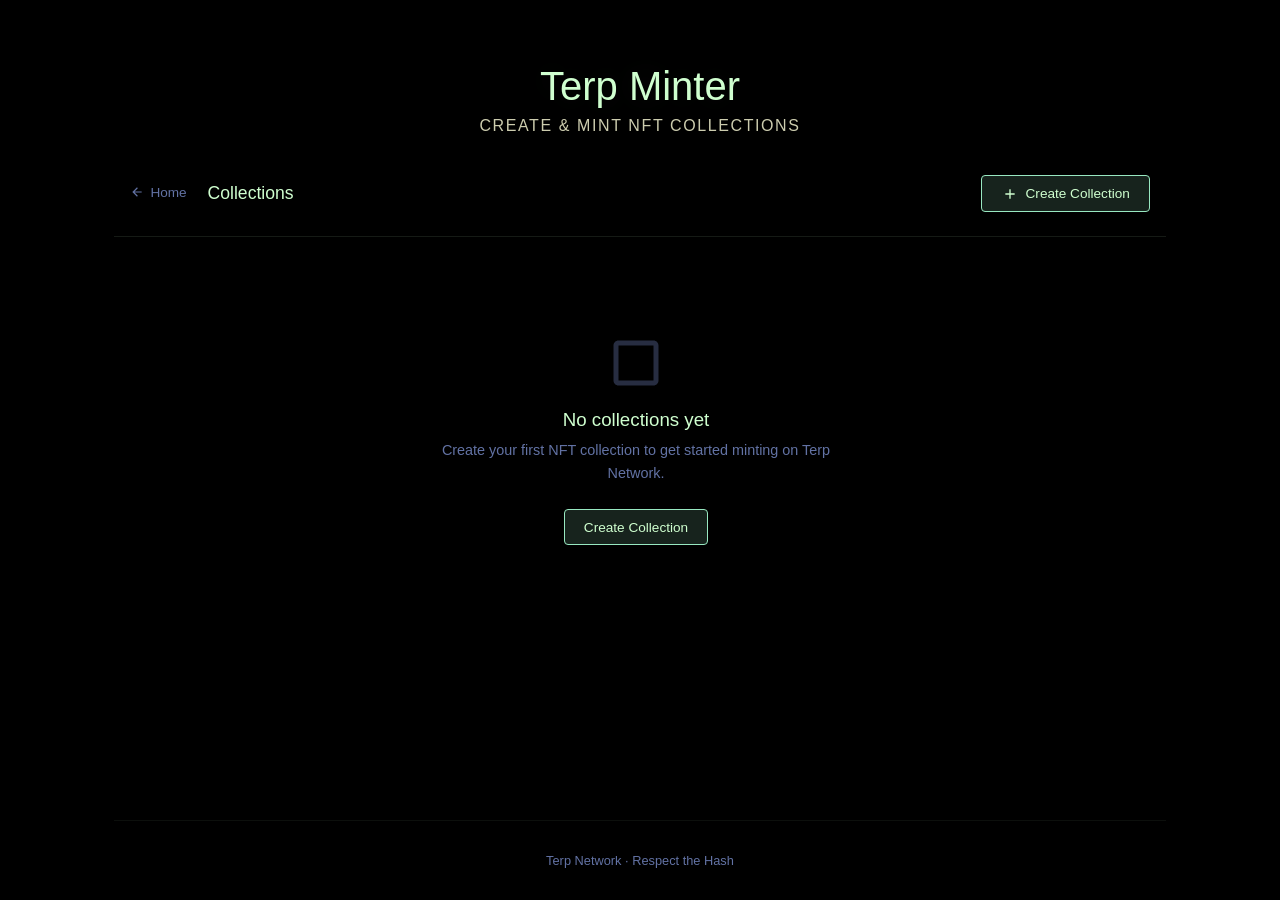
<file: pages/mint.html>
<html lang="en">
  <head>
    <meta charset="UTF-8" />
    <meta
      name="viewport"
      content="width=device-width, initial-scale=1.0, maximum-scale=5.0, user-scalable=yes"
    />
    <meta
      name="description"
      content="Terp Network Minter - Create, view, and mint NFT collections on Terp Network."
    />
    <title>Terp Minter</title>

    <link
      rel="icon"
      type="image/x-icon"
      href="/public/favicon/terp-32x32.png"
    />
    <link
      rel="icon"
      type="image/png"
      sizes="32x32"
      href="/public/favicon/terp-32x32.png"
    />
    <link
      rel="icon"
      type="image/png"
      sizes="16x16"
      href="/public/favicon/terp-16x16.png"
    />
    <link
      rel="apple-touch-icon"
      sizes="180x180"
      href="/public/favicon/terp-apple-touch.png"
    />
    <link rel="manifest" href="/public/site.webmanifest" />

    <link rel="preconnect" href="https://fonts.cdnfonts.com" />
    <link rel="preconnect" href="https://fonts.gstatic.com" crossorigin />
    <link href="https://fonts.cdnfonts.com/css/satoshi" rel="stylesheet" />

    <style>
      * {
        margin: 0;
        padding: 0;
        box-sizing: border-box;
      }

      body {
        background: #000000;
        color: #f8f8f2;
        font-family: "Satoshi", sans-serif;
        font-weight: 300;
        height: 100vh;
        overflow: hidden;
        display: flex;
        flex-direction: column;
      }

      .container {
        max-width: 1100px;
        margin: 0 auto;
        padding: 2rem 1.5rem 0;
        width: 100%;
        flex: 1;
        display: flex;
        flex-direction: column;
        overflow: hidden;
      }

      .header {
        text-align: center;
        padding: 2rem 0 1rem;
        flex-shrink: 0;
      }

      .header h1 {
        font-size: 2.5rem;
        font-weight: 500;
        color: #cfffcf;
        text-shadow: 0 0 30px rgba(183, 255, 183, 0.068);
        margin-bottom: 0.5rem;
      }

      .header p {
        color: #ffffda;
        font-size: 1rem;
        letter-spacing: 0.1em;
        text-transform: uppercase;
        opacity: 0.8;
      }

      .nav-bar {
        display: flex;
        align-items: center;
        justify-content: space-between;
        gap: 1rem;
        padding: 1.5rem 1rem;
        border-bottom: 1px solid rgba(207, 255, 207, 0.1);
        margin-bottom: 2rem;
        flex-wrap: wrap;
        flex-shrink: 0;
      }

      .nav-bar .nav-title {
        font-size: 1.1rem;
        font-weight: 400;
        color: #cfffcf;
      }

      .btn {
        display: inline-flex;
        align-items: center;
        gap: 0.5rem;
        padding: 0.6rem 1.2rem;
        border: 1px solid rgba(152, 232, 193, 0.3);
        background: rgba(152, 232, 193, 0.08);
        color: #cfffcf;
        font-family: "Satoshi", sans-serif;
        font-size: 0.85rem;
        border-radius: 4px;
        cursor: pointer;
        transition: all 0.2s ease;
        white-space: nowrap;
      }

      .btn:hover {
        background: rgba(152, 232, 193, 0.15);
        border-color: rgba(152, 232, 193, 0.5);
        box-shadow: 0 0 15px rgba(152, 232, 193, 0.08);
      }

      .btn-primary {
        background: rgba(152, 232, 193, 0.15);
        border-color: #98e8c1;
      }

      .btn-primary:hover {
        background: rgba(152, 232, 193, 0.25);
      }

      .btn-danger {
        border-color: rgba(254, 125, 125, 0.3);
        background: rgba(254, 125, 125, 0.08);
        color: #fe7d7d;
      }

      .btn-danger:hover {
        background: rgba(254, 125, 125, 0.15);
        border-color: rgba(254, 125, 125, 0.5);
      }

      .btn svg {
        width: 16px;
        height: 16px;
        fill: currentColor;
      }

      #collectionsContainer {
        flex: 1;
        overflow-y: auto;
        min-height: 0;
        padding-right: 0.5rem;
      }

      #collectionsContainer::-webkit-scrollbar {
        width: 4px;
      }
      #collectionsContainer::-webkit-scrollbar-thumb {
        background: rgba(152, 232, 193, 0.2);
        border-radius: 2px;
      }

      .empty-state {
        text-align: center;
        padding: 4rem 1rem;
        color: #6272a4;
      }

      .empty-state svg {
        width: 60px;
        height: 60px;
        fill: currentColor;
        opacity: 0.4;
        margin-bottom: 1rem;
      }
      .empty-state h3 {
        color: #cfffcf;
        font-weight: 400;
        margin-bottom: 0.5rem;
      }
      .empty-state p {
        font-size: 0.9rem;
        max-width: 400px;
        margin: 0 auto 1.5rem;
        line-height: 1.6;
      }

      .collections-grid {
        display: grid;
        grid-template-columns: repeat(auto-fill, minmax(300px, 1fr));
        gap: 1.25rem;
        margin-bottom: 3rem;
      }

      .collection-card {
        background: rgba(0, 0, 0, 0.3);
        border: 1px solid rgba(207, 255, 207, 0.12);
        border-radius: 8px;
        padding: 1.5rem;
        transition: all 0.3s ease;
        cursor: pointer;
      }

      .collection-card:hover {
        border-color: rgba(152, 232, 193, 0.3);
        background: rgba(152, 232, 193, 0.03);
        box-shadow: 0 0 25px rgba(152, 232, 193, 0.05);
      }

      .collection-card-header {
        display: flex;
        align-items: center;
        gap: 1rem;
        margin-bottom: 0.75rem;
      }

      .collection-thumb {
        width: 48px;
        height: 48px;
        border-radius: 8px;
        background: rgba(152, 232, 193, 0.1);
        border: 1px solid rgba(152, 232, 193, 0.2);
        display: flex;
        align-items: center;
        justify-content: center;
        font-size: 1.5rem;
        flex-shrink: 0;
        overflow: hidden;
      }

      .collection-thumb img {
        width: 100%;
        height: 100%;
        object-fit: cover;
      }

      .collection-card-header .col-info {
        flex: 1;
        min-width: 0;
      }
      .collection-card-header .col-info h3 {
        font-size: 1.05rem;
        font-weight: 500;
        color: #cfffcf;
        margin-bottom: 0.2rem;
        white-space: nowrap;
        overflow: hidden;
        text-overflow: ellipsis;
      }
      .collection-card-header .col-info .col-symbol {
        font-size: 0.75rem;
        color: #6272a4;
        font-family: "Courier New", monospace;
      }

      .collection-stats {
        display: flex;
        gap: 1.5rem;
        margin-top: 0.75rem;
        padding-top: 0.75rem;
        border-top: 1px solid rgba(207, 255, 207, 0.06);
      }

      .collection-stats .stat {
        flex: 1;
      }

      .collection-stats .stat .stat-value {
        font-size: 1rem;
        font-weight: 500;
        color: #ffffda;
      }
      .collection-stats .stat .stat-label {
        font-size: 0.7rem;
        color: #6272a4;
        text-transform: uppercase;
        letter-spacing: 0.05em;
      }

      .collection-desc {
        font-size: 0.85rem;
        color: #d2d3d8;
        line-height: 1.5;
        margin: 0.5rem 0;
        display: -webkit-box;
        -webkit-line-clamp: 2;
        -webkit-box-orient: vertical;
        overflow: hidden;
      }

      .nft-grid {
        display: grid;
        grid-template-columns: repeat(auto-fill, minmax(140px, 1fr));
        gap: 0.75rem;
        margin-top: 0.75rem;
      }

      .nft-card {
        background: rgba(0, 0, 0, 0.4);
        border: 1px solid rgba(207, 255, 207, 0.08);
        border-radius: 6px;
        padding: 0.75rem;
        transition: all 0.2s ease;
        text-align: center;
      }

      .nft-card:hover {
        border-color: rgba(152, 232, 193, 0.25);
      }

      .nft-preview {
        width: 100%;
        aspect-ratio: 1;
        border-radius: 4px;
        background: rgba(152, 232, 193, 0.05);
        border: 1px solid rgba(207, 255, 207, 0.06);
        display: flex;
        align-items: center;
        justify-content: center;
        font-size: 2rem;
        margin-bottom: 0.5rem;
      }

      .nft-preview img {
        width: 100%;
        height: 100%;
        object-fit: cover;
        border-radius: 4px;
      }

      .nft-card .nft-name {
        font-size: 0.8rem;
        color: #cfffcf;
        font-weight: 400;
        white-space: nowrap;
        overflow: hidden;
        text-overflow: ellipsis;
        margin-bottom: 0.3rem;
      }

      .nft-card .nft-price {
        font-size: 0.75rem;
        color: #98e8c1;
      }

      .nft-card .nft-mint-btn {
        margin-top: 0.5rem;
        padding: 0.3rem 0.8rem;
        font-size: 0.7rem;
        border: 1px solid rgba(152, 232, 193, 0.25);
        background: rgba(152, 232, 193, 0.1);
        color: #cfffcf;
        border-radius: 3px;
        cursor: pointer;
        transition: all 0.2s ease;
        font-family: "Satoshi", sans-serif;
        width: 100%;
      }

      .nft-card .nft-mint-btn:hover {
        background: rgba(152, 232, 193, 0.2);
        border-color: #98e8c1;
      }

      .nft-card .nft-mint-btn:disabled {
        opacity: 0.4;
        cursor: not-allowed;
      }

      .nft-card .nft-supply {
        font-size: 0.65rem;
        color: #6272a4;
        margin-top: 0.25rem;
      }

      /* Modal */
      .modal-overlay {
        display: none;
        position: fixed;
        inset: 0;
        background: rgba(0, 0, 0, 0.85);
        backdrop-filter: blur(8px);
        z-index: 1000;
        align-items: center;
        justify-content: center;
        padding: 1rem;
      }

      .modal-overlay.active {
        display: flex;
      }

      .modal {
        background: rgba(10, 10, 10, 0.98);
        border: 1px solid rgba(152, 232, 193, 0.2);
        border-radius: 10px;
        width: 100%;
        max-width: 520px;
        max-height: 90vh;
        overflow-y: auto;
        padding: 1.75rem;
        box-shadow: 0 0 40px rgba(152, 232, 193, 0.05);
      }

      .modal-collection {
        width: 640px;
        max-width: 100%;
        height: 600px;
        max-height: 85vh;
        display: flex;
        flex-direction: column;
        padding-bottom: 0;
      }

      .modal-scroll {
        flex: 1;
        overflow-y: auto;
        padding: 0 1.75rem 1.75rem;
      }

      .modal-scroll::-webkit-scrollbar {
        width: 4px;
      }
      .modal-scroll::-webkit-scrollbar-thumb {
        background: rgba(152, 232, 193, 0.2);
        border-radius: 2px;
      }

      .modal-header {
        display: flex;
        align-items: center;
        justify-content: space-between;
        margin-bottom: 1.5rem;
      }

      .modal-header h2 {
        font-size: 1.25rem;
        font-weight: 500;
        color: #cfffcf;
      }

      .modal-close {
        background: none;
        border: 1px solid rgba(207, 255, 207, 0.15);
        color: #6272a4;
        width: 32px;
        height: 32px;
        border-radius: 4px;
        cursor: pointer;
        display: flex;
        align-items: center;
        justify-content: center;
        transition: all 0.2s ease;
      }

      .modal-close:hover {
        color: #fe7d7d;
        border-color: rgba(254, 125, 125, 0.3);
      }

      .modal-close svg {
        width: 18px;
        height: 18px;
        fill: currentColor;
      }

      .form-group {
        margin-bottom: 1.25rem;
      }

      .form-group label {
        display: block;
        font-size: 0.8rem;
        color: #d2d3d8;
        margin-bottom: 0.4rem;
        font-weight: 400;
      }

      .form-group input,
      .form-group textarea,
      .form-group select {
        width: 100%;
        padding: 0.7rem 0.9rem;
        background: rgba(0, 0, 0, 0.4);
        border: 1px solid rgba(207, 255, 207, 0.15);
        border-radius: 4px;
        color: #cfffcf;
        font-family: "Satoshi", sans-serif;
        font-size: 0.9rem;
        outline: none;
        transition: all 0.2s ease;
      }

      .form-group input:focus,
      .form-group textarea:focus,
      .form-group select:focus {
        border-color: rgba(152, 232, 193, 0.4);
        background: rgba(152, 232, 193, 0.03);
      }

      .form-group textarea {
        resize: vertical;
        min-height: 80px;
      }

      .form-group .form-hint {
        font-size: 0.7rem;
        color: #6272a4;
        margin-top: 0.3rem;
      }

      .form-row {
        display: grid;
        grid-template-columns: 1fr 1fr;
        gap: 1rem;
      }

      .form-actions {
        display: flex;
        gap: 0.75rem;
        justify-content: flex-end;
        margin-top: 1.5rem;
        padding-top: 1rem;
        border-top: 1px solid rgba(207, 255, 207, 0.08);
      }

      /* Toast */
      .toast {
        position: fixed;
        bottom: 2rem;
        left: 50%;
        transform: translateX(-50%) translateY(100px);
        padding: 0.75rem 1.5rem;
        border-radius: 6px;
        font-family: "Satoshi", sans-serif;
        font-size: 0.85rem;
        z-index: 2000;
        opacity: 0;
        transition: all 0.4s ease;
        pointer-events: none;
      }

      .toast.show {
        opacity: 1;
        transform: translateX(-50%) translateY(0);
      }

      .toast-success {
        background: rgba(0, 20, 10, 0.95);
        border: 1px solid rgba(152, 232, 193, 0.4);
        color: #cfffcf;
      }

      .toast-error {
        background: rgba(20, 0, 0, 0.95);
        border: 1px solid rgba(254, 125, 125, 0.4);
        color: #fe7d7d;
      }

      .footer {
        text-align: center;
        padding: 2rem;
        font-size: 0.8rem;
        color: #6272a4;
        border-top: 1px solid rgba(207, 255, 207, 0.06);
        margin-top: 2rem;
      }

      .back-link {
        display: inline-flex;
        align-items: center;
        gap: 0.4rem;
        color: #6272a4;
        text-decoration: none;
        font-size: 0.85rem;
        transition: color 0.2s ease;
      }
      .back-link:hover {
        color: #98e8c1;
      }
      .back-link svg {
        width: 14px;
        height: 14px;
        fill: currentColor;
      }

      @media (max-width: 700px) {
        .container {
          padding: 1rem;
        }
        .header h1 {
          font-size: 1.8rem;
        }
        .collections-grid {
          grid-template-columns: 1fr;
        }
        .nav-bar {
          flex-direction: column;
          align-items: stretch;
        }
        .form-row {
          grid-template-columns: 1fr;
        }
        .nft-grid {
          grid-template-columns: repeat(auto-fill, minmax(120px, 1fr));
        }
      }

      @media (max-width: 400px) {
        .header h1 {
          font-size: 1.5rem;
        }
        .modal {
          padding: 1.25rem;
        }
        .collection-stats {
          gap: 1rem;
        }
      }

      .mint-progress {
        text-align: center;
        padding: 1rem 0;
      }

      .mint-progress .spinner {
        width: 32px;
        height: 32px;
        border: 2px solid rgba(152, 232, 193, 0.15);
        border-top-color: #98e8c1;
        border-radius: 50%;
        animation: spin 0.8s linear infinite;
        margin: 0 auto 0.75rem;
      }

      @keyframes spin {
        to {
          transform: rotate(360deg);
        }
      }

      .mint-progress p {
        color: #98e8c1;
        font-size: 0.85rem;
      }

      .mint-success {
        text-align: center;
        padding: 1rem 0;
      }

      .mint-success .check {
        width: 48px;
        height: 48px;
        border-radius: 50%;
        border: 2px solid #98e8c1;
        display: flex;
        align-items: center;
        justify-content: center;
        margin: 0 auto 0.75rem;
        font-size: 1.5rem;
        color: #98e8c1;
      }

      .mint-success p {
        color: #cfffcf;
        font-size: 0.9rem;
      }

      .mint-success .tx-hash {
        font-size: 0.7rem;
        color: #6272a4;
        font-family: "Courier New", monospace;
        word-break: break-all;
        margin-top: 0.3rem;
      }

      ::-webkit-scrollbar {
        width: 6px;
      }
      ::-webkit-scrollbar-track {
        background: transparent;
      }
      ::-webkit-scrollbar-thumb {
        background: rgba(152, 232, 193, 0.15);
        border-radius: 3px;
      }
      ::-webkit-scrollbar-thumb:hover {
        background: rgba(152, 232, 193, 0.3);
      }
    </style>
  </head>
  <body>
    <div class="container">
      <div class="header">
        <h1>Terp Minter</h1>
        <p>Create &amp; Mint NFT Collections</p>
      </div>

      <div class="nav-bar">
        <div class="nav-title">
          <a href="/" class="back-link">
            <svg viewBox="0 0 24 24">
              <path
                d="M20 11H7.83l5.59-5.59L12 4l-8 8 8 8 1.41-1.41L7.83 13H20v-2z"
              />
            </svg>
            Home
          </a>
          <span style="margin-left: 1rem; color: #cfffcf">Collections</span>
        </div>
        <button class="btn btn-primary" onclick="openCreateModal()">
          <svg viewBox="0 0 24 24">
            <path d="M19 13h-6v6h-2v-6H5v-2h6V5h2v6h6v2z" />
          </svg>
          Create Collection
        </button>
      </div>

      <div id="collectionsContainer">
        <div class="empty-state" id="emptyState">
          <svg viewBox="0 0 24 24">
            <path
              d="M19 3H5c-1.1 0-2 .9-2 2v14c0 1.1.9 2 2 2h14c1.1 0 2-.9 2-2V5c0-1.1-.9-2-2-2zm0 16H5V5h14v14z"
            />
          </svg>
          <h3>No collections yet</h3>
          <p>
            Create your first NFT collection to get started minting on Terp
            Network.
          </p>
          <button class="btn btn-primary" onclick="openCreateModal()">
            Create Collection
          </button>
        </div>
        <div
          class="collections-grid"
          id="collectionsGrid"
          style="display: none"
        ></div>
      </div>

      <div class="footer">Terp Network &middot; Respect the Hash</div>
    </div>

    <div class="modal-overlay" id="createModal">
      <div class="modal">
        <div class="modal-header">
          <h2>Create Collection</h2>
          <button class="modal-close" onclick="closeModal('createModal')">
            <svg viewBox="0 0 24 24">
              <path
                d="M19 6.41L17.59 5 12 10.59 6.41 5 5 6.41 10.59 12 5 17.59 6.41 19 12 13.41 17.59 19 19 17.59 13.41 12z"
              />
            </svg>
          </button>
        </div>
        <div class="form-group">
          <label>Collection Name</label>
          <input type="text" id="colName" placeholder="e.g. Terp Genesis" />
        </div>
        <div class="form-row">
          <div class="form-group">
            <label>Symbol</label>
            <input
              type="text"
              id="colSymbol"
              placeholder="e.g. TPG"
              maxlength="8"
            />
          </div>
          <div class="form-group">
            <label>Max Supply</label>
            <input
              type="number"
              id="colMaxSupply"
              placeholder="10000"
              min="1"
            />
          </div>
        </div>
        <div class="form-group">
          <label>Description</label>
          <textarea
            id="colDescription"
            placeholder="Describe your collection..."
          ></textarea>
        </div>
        <div class="form-group">
          <label>Collection Image URL</label>
          <input
            type="text"
            id="colImage"
            placeholder="https://example.com/image.png"
          />
          <div class="form-hint">
            Optional. URL to a square image for the collection thumbnail.
          </div>
        </div>
        <div class="form-actions">
          <button class="btn btn-danger" onclick="closeModal('createModal')">
            Cancel
          </button>
          <button class="btn btn-primary" onclick="createCollection()">
            Create
          </button>
        </div>
      </div>
    </div>

    <div class="modal-overlay" id="collectionModal">
      <div class="modal modal-collection">
        <div class="modal-header">
          <h2 id="collectionModalTitle">Collection</h2>
          <button class="modal-close" onclick="closeModal('collectionModal')">
            <svg viewBox="0 0 24 24">
              <path
                d="M19 6.41L17.59 5 12 10.59 6.41 5 5 6.41 10.59 12 5 17.59 6.41 19 12 13.41 17.59 19 19 17.59 13.41 12z"
              />
            </svg>
          </button>
        </div>
        <div
          id="collectionModalTop"
          style="flex-shrink: 0; padding: 0 1.75rem"
        ></div>
        <div class="modal-scroll" id="collectionModalBody"></div>
      </div>
    </div>

    <div class="modal-overlay" id="mintModal">
      <div class="modal">
        <div class="modal-header">
          <h2 id="mintModalTitle">Mint NFT</h2>
          <button class="modal-close" onclick="closeModal('mintModal')">
            <svg viewBox="0 0 24 24">
              <path
                d="M19 6.41L17.59 5 12 10.59 6.41 5 5 6.41 10.59 12 5 17.59 6.41 19 12 13.41 17.59 19 19 17.59 13.41 12z"
              />
            </svg>
          </button>
        </div>
        <div id="mintModalContent">
          <div class="form-group">
            <label>Mint to Address</label>
            <input type="text" id="mintAddress" placeholder="terp1..." />
          </div>
          <div class="form-group">
            <label>Quantity</label>
            <input type="number" id="mintQuantity" value="1" min="1" max="10" />
          </div>
          <div
            id="mintInfo"
            style="font-size: 0.8rem; color: #6272a4; margin-bottom: 0.75rem"
          ></div>
          <div class="form-actions">
            <button class="btn btn-danger" onclick="closeModal('mintModal')">
              Cancel
            </button>
            <button class="btn btn-primary" onclick="confirmMint()">
              Mint
            </button>
          </div>
        </div>
        <div id="mintProgress" style="display: none">
          <div class="mint-progress">
            <div class="spinner"></div>
            <p>Minting in progress...</p>
          </div>
        </div>
        <div id="mintSuccess" style="display: none">
          <div class="mint-success">
            <div class="check">&#10003;</div>
            <p>Successfully minted!</p>
            <div class="tx-hash" id="mintTxHash"></div>
            <button
              class="btn"
              onclick="closeModal('mintModal')"
              style="margin-top: 1rem"
            >
              Close
            </button>
          </div>
        </div>
      </div>
    </div>

    <div class="toast" id="toast"></div>

    <script type="module">
      import {
        QueryClient,
        QueryObserver,
      } from "https://esm.sh/@tanstack/query-core";

      // Create query client
      const queryClient = new QueryClient();
      const BASE_URL = "http://localhost:5000";

      // Fetch function
      async function fetchCollections() {
        const res = await fetch(`${BASE_URL}/cosmos/nft/v1beta1/classes`, {
          method: "GET",
        });

        if (!res.ok) {
          throw new Error("Failed to fetch users");
        }

        return res.json();
      }

      // Create observer
      const observer = new QueryObserver(queryClient, {
        queryKey: ["collections"],
        queryFn: fetchCollections,
      });

      const output = document.getElementById("output");

      // Subscribe to query updates
      observer.subscribe((result) => {
        if (result.isLoading) {
          output.innerHTML = "<p>Loading...</p>";
          return;
        }

        if (result.isError) {
          output.innerHTML = `<p>Error: ${result.error.message}</p>`;
          return;
        }

        console.log(result.data);
        renderCollections(result.data);
        output.innerHTML = result.data
          .map((user) => `<p>${user.name}</p>`)
          .join("");
      });

      function renderCollections(state) {
        const collections = state.classes;
        const grid = document.getElementById("collectionsGrid");
        const empty = document.getElementById("emptyState");
        grid.innerHTML = "";

        if (collections.length === 0) {
          empty.style.display = "block";
          grid.style.display = "none";
          return;
        }

        empty.style.display = "none";
        grid.style.display = "grid";

        collections.forEach((col) => {
          const itemsMinted = col.nfts.reduce((sum, n) => sum + n.minted, 0);
          const floorPrice = col.nfts.reduce((min, n) => {
            const price = parseInt(n.data.value);
            return price < min ? price : min;
          }, Infinity);
          const displayPrice =
            floorPrice === Infinity ? "--" : floorPrice + " TERP";

          const card = document.createElement("div");
          card.className = "collection-card";
          card.onclick = () => openCollectionModal(col.id);

          const thumbContent = col.image
            ? `<img src="${col.uri}" alt="${col.name}">`
            : col.name
                .split(" ")
                .map((w) => w[0])
                .join("")
                .slice(0, 2)
                .toUpperCase();

          card.innerHTML = `
                    <div class="collection-card-header">
                        <div class="collection-thumb">${thumbContent}</div>
                        <div class="col-info">
                            <h3>${col.name}</h3>
                            <div class="col-symbol">$${col.symbol}</div>
                        </div>
                    </div>
                    <div class="collection-desc">${col.description}</div>
                    <div class="collection-stats">
                        <div class="stat">
                            <div class="stat-value">${col.nfts.length}</div>
                            <div class="stat-label">Items</div>
                        </div>
                        <div class="stat">
                            <div class="stat-value">${itemsMinted}</div>
                            <div class="stat-label">Minted</div>
                        </div>
                        <div class="stat">
                            <div class="stat-value">${displayPrice}</div>
                            <div class="stat-label">Floor</div>
                        </div>
                    </div>
                `;
          grid.appendChild(card);
        });
      }

      function openCollectionModal(colId, colName) {
        async function fetchNFTs() {
          const res = await fetch(
            `${BASE_URL}/cosmos/nft/v1beta1/nfts?class_id=${colId}`,
            {
              method: "GET",
            },
          );

          if (!res.ok) {
            throw new Error("Failed to fetch users");
          }

          return res.json();
        }

        // Create observer
        const observer = new QueryObserver(queryClient, {
          queryKey: ["nfts"],
          queryFn: fetchNFTs,
        });

        observer.subscribe((result) => {
          const nfts = result.data.nfts;
          if (result.isLoading) {
            output.innerHTML = "<p>Loading...</p>";
            return;
          }

          if (result.isError) {
            output.innerHTML = `<p>Error: ${result.error.message}</p>`;
            return;
          }

          document.getElementById("collectionModalTitle").textContent = colName;
          const top = document.getElementById("collectionModalTop");
          const body = document.getElementById("collectionModalBody");
          top.innerHTML = `
                <div style="margin-bottom:1rem;color:#d2d3d8;font-size:0.9rem;line-height:1.6;">${colDescription}</div>
                <div style="display:flex;gap:1.5rem;margin-bottom:1.25rem;padding-bottom:1rem;border-bottom:1px solid rgba(207,255,207,0.08);">
                    <div><div style="font-size:1rem;font-weight:500;color:#ffffda;">${nfts.length}</div><div style="font-size:0.7rem;color:#6272a4;text-transform:uppercase;letter-spacing:0.05em;">Items</div></div>
                    <div><div style="font-size:1rem;font-weight:500;color:#ffffda;">${itemsMinted}</div><div style="font-size:0.7rem;color:#6272a4;text-transform:uppercase;letter-spacing:0.05em;">Minted</div></div>
                    <div><div style="font-size:1rem;font-weight:500;color:#ffffda;">$${colSymbol}</div><div style="font-size:0.7rem;color:#6272a4;text-transform:uppercase;letter-spacing:0.05em;">Symbol</div></div>
                </div>
            `;
          body.innerHTML = `
                <div class="nft-grid">
                    ${nfts
                      .map(
                        (nft) => `
                        <div class="nft-card">
                            <div class="nft-preview">${nft.uri.split(" ").slice(-1)[0].length > 3 ? "&#9670;" : "&#9632;"}</div>
                            <div class="nft-name" title="${nft.uri}">${nft.uri}</div>
                            <div class="nft-price">${nft.data.value}</div>
                            <div class="nft-supply">${nft.minted} / ${nft.maxSupply} minted</div>
                            <button class="nft-mint-btn" onclick="openMintModal('${colId}', '${nft.id}')" ${nft.minted >= nft.maxSupply ? "disabled" : ""}>
                                ${nft.minted >= nft.maxSupply ? "Sold Out" : "Mint"}
                            </button>
                        </div>
                    `,
                      )
                      .join("")}
                </div>
            `;
          document.getElementById("collectionModal").classList.add("active");
        });
      }

      function openCreateModal() {
        document.getElementById("createModal").classList.add("active");
        document.getElementById("colName").value = "";
        document.getElementById("colSymbol").value = "";
        document.getElementById("colMaxSupply").value = "";
        document.getElementById("colDescription").value = "";
        document.getElementById("colImage").value = "";
      }

      function closeModal(id) {
        document.getElementById(id).classList.remove("active");
        const content = document.getElementById("mintModalContent");
        const progress = document.getElementById("mintProgress");
        const success = document.getElementById("mintSuccess");
        if (content) content.style.display = "block";
        if (progress) progress.style.display = "none";
        if (success) success.style.display = "none";
      }

      function createCollection() {
        const name = document.getElementById("colName").value.trim();
        const symbol = document
          .getElementById("colSymbol")
          .value.trim()
          .toUpperCase();
        const maxSupply = parseInt(
          document.getElementById("colMaxSupply").value,
        );
        const description = document
          .getElementById("colDescription")
          .value.trim();
        const image = document.getElementById("colImage").value.trim();

        if (!name || !symbol || !maxSupply || !description) {
          showToast("Please fill in all required fields.", "error");
          return;
        }

        const newCol = {
          id: "col_" + Date.now(),
          name,
          symbol,
          description,
          maxSupply,
          image,
          createdAt: Date.now(),
          nfts: [],
        };

        state.collections.unshift(newCol);
        closeModal("createModal");
        renderCollections();
        showToast('Collection "' + name + '" created successfully!', "success");
      }

      function openMintModal(colId, nftId) {
        state.mintTarget = { colId, nftId };
        const col = state.collections.find((c) => c.id === colId);
        const nft = col.nfts.find((n) => n.id === nftId);
        document.getElementById("mintModalTitle").textContent =
          "Mint " + nft.name;
        document.getElementById("mintAddress").value = "";
        document.getElementById("mintQuantity").value = "1";
        document.getElementById("mintInfo").textContent =
          "Price: " +
          nft.price +
          " | Supply: " +
          nft.minted +
          " / " +
          nft.maxSupply +
          " minted";
        document.getElementById("mintModalContent").style.display = "block";
        document.getElementById("mintProgress").style.display = "none";
        document.getElementById("mintSuccess").style.display = "none";
        document.getElementById("mintModal").classList.add("active");
      }

      function confirmMint() {
        const addr = document.getElementById("mintAddress").value.trim();
        const qty = parseInt(document.getElementById("mintQuantity").value);
        if (!addr) {
          showToast("Please enter a mint address.", "error");
          return;
        }
        if (!qty || qty < 1) {
          showToast("Invalid quantity.", "error");
          return;
        }

        document.getElementById("mintModalContent").style.display = "none";
        document.getElementById("mintProgress").style.display = "block";

        setTimeout(() => {
          document.getElementById("mintProgress").style.display = "none";
          document.getElementById("mintSuccess").style.display = "block";
          const txHash = Array.from({ length: 64 }, () =>
            Math.floor(Math.random() * 16).toString(16),
          ).join("");
          document.getElementById("mintTxHash").textContent = "0x" + txHash;

          const col = state.collections.find(
            (c) => c.id === state.mintTarget.colId,
          );
          const nft = col.nfts.find((n) => n.id === state.mintTarget.nftId);
          nft.minted = Math.min(nft.minted + qty, nft.maxSupply);
          renderCollections();

          showToast(
            "Minted " + qty + "x " + nft.name + " successfully!",
            "success",
          );
        }, 2000);
      }

      function showToast(msg, type) {
        const el = document.getElementById("toast");
        el.textContent = msg;
        el.className = "toast toast-" + type + " show";
        clearTimeout(el._timeout);
        el._timeout = setTimeout(() => {
          el.classList.remove("show");
        }, 3000);
      }

      renderCollections();
    </script>
  </body>
</html>
</file>
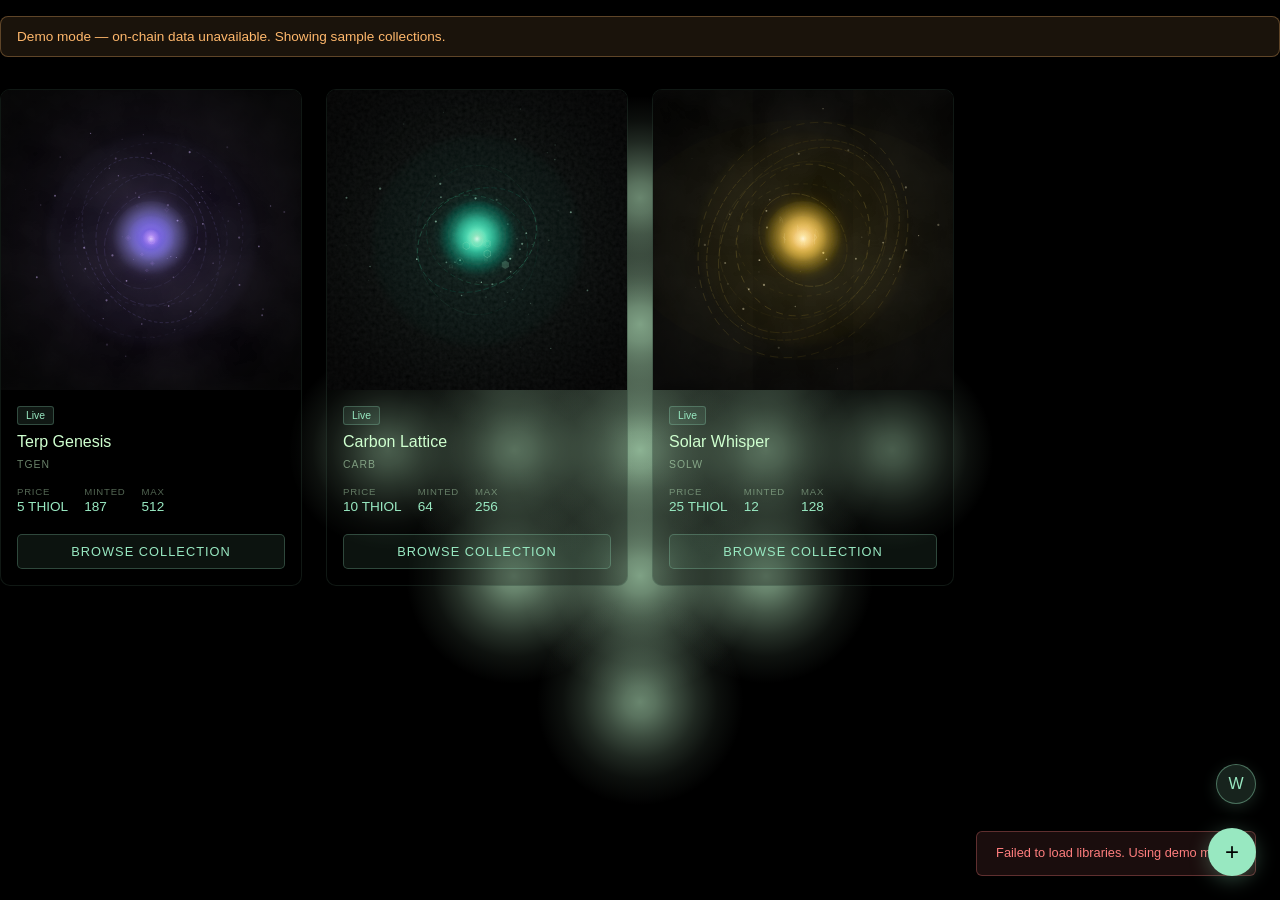
<file: pages/svg.html>
<!DOCTYPE html>
<html lang="en">

<head>
    <meta charset="UTF-8">
    <meta name="viewport" content="width=device-width, initial-scale=1.0, maximum-scale=5.0, user-scalable=yes">
    <meta name="description" content="Browse and mint generative on-chain SVG art on Terp Network. Fully client-side rendered, parameterized by on-chain data, unique to every token.">
    <title>SVG | Terp Network — Generative On-Chain Art</title>

    <meta property="og:title" content="SVG | Terp Network — Generative On-Chain Art">
    <meta property="og:description" content="Fully client-side rendered generative SVGs, parameterized by on-chain token data.">
    <meta property="og:type" content="website">
    <meta property="twitter:card" content="summary_large_image">
    <meta property="twitter:title" content="SVG | Terp Network — Generative On-Chain Art">
    <meta name="twitter:creator" content="@terpculture">

    <link rel="icon" type="image/x-icon" href="/public/favicon/terp-32x32.png">
    <link rel="icon" type="image/png" sizes="32x32" href="/public/favicon/terp-32x32.png">
    <link rel="icon" type="image/png" sizes="16x16" href="/public/favicon/terp-16x16.png">
    <link rel="apple-touch-icon" sizes="180x180" href="/public/favicon/terp-apple-touch.png">

    <link rel="preconnect" href="https://fonts.cdnfonts.com/css/satoshi">
    <link href="https://fonts.cdnfonts.com/css/satoshi" rel="stylesheet">
    <link rel="stylesheet" href="/public/global.css">

    <style>
        .btn-collection {
            background: rgba(189, 147, 249, 0.1);
            border: 1px solid rgba(189, 147, 249, 0.3);
            color: #bd93f9; padding: 0.5rem 1rem;
            font-family: 'Satoshi', sans-serif; font-size: 0.8rem;
            cursor: pointer; border-radius: 4px;
            transition: all 0.2s ease;
        }
        .btn-collection:hover {
            background: rgba(189, 147, 249, 0.2);
            border-color: rgba(189, 147, 249, 0.5);
        }

        /* Main content */
        .main {
            position: relative; z-index: 1;
            max-width: 1100px; width: 100%;
            margin: 0 auto;
            padding: 6rem 1.5rem 3rem;
            min-height: 100vh;
            display: flex; flex-direction: column;
            align-items: center;
        }

        .page-title {
            font-size: 2.2rem; font-weight: 500;
            color: #cfffcf;
            text-shadow: 0 0 30px rgba(183, 255, 183, 0.07);
            text-align: center;
            margin-bottom: 0.5rem;
        }

        .page-subtitle {
            font-size: 0.85rem; color: #ffffda;
            text-shadow: 0 0 3px rgba(71, 50, 102, 0.9);
            text-transform: uppercase; letter-spacing: 0.12em;
            text-align: center; margin-bottom: 2.5rem;
        }

        /* Loading */
        .loading {
            display: flex; flex-direction: column;
            align-items: center; gap: 1rem;
            padding: 4rem 0; color: #d2d3d8;
        }

        .spinner {
            width: 36px; height: 36px;
            border: 2px solid rgba(152, 232, 193, 0.2);
            border-top-color: #98e8c1;
            border-radius: 50%;
            animation: spin 0.8s linear infinite;
        }

        @keyframes spin { to { transform: rotate(360deg); } }

        /* Demo notice */
        .demo-notice {
            margin-top: 1rem; padding: 0.6rem 1.2rem;
            background: rgba(189, 147, 249, 0.08);
            border: 1px solid rgba(189, 147, 249, 0.2);
            border-radius: 4px; font-size: 0.75rem;
            color: rgba(189, 147, 249, 0.8);
            text-align: center;
        }

        /* ─── Collection Grid (list view) ─── */
        .collection-grid {
            width: 100%;
            display: grid;
            grid-template-columns: repeat(3, 1fr);
            gap: 1.2rem;
        }

        .collection-card {
            background: rgba(0, 0, 0, 0.3);
            border: 1px solid rgba(152, 232, 193, 0.1);
            border-radius: 10px; overflow: hidden;
            transition: all 0.2s ease;
            display: flex; flex-direction: column;
        }
        .collection-card:hover {
            border-color: rgba(152, 232, 193, 0.3);
            box-shadow: 0 0 25px rgba(152, 232, 193, 0.06);
            transform: translateY(-2px);
        }

        .col-card-preview {
            aspect-ratio: 1; overflow: hidden;
            background: #050508;
            flex-shrink: 0;
        }
        .col-card-preview svg { width: 100%; height: 100%; display: block; }

        .col-card-body {
            padding: 1rem;
            display: flex; flex-direction: column;
            gap: 0.5rem; flex: 1;
        }

        .col-card-name {
            font-size: 1rem; font-weight: 500; color: #cfffcf;
        }

        .col-card-symbol {
            font-size: 0.65rem;
            color: rgba(207, 255, 207, 0.5);
            text-transform: uppercase; letter-spacing: 0.1em;
        }

        .col-card-meta {
            display: flex; gap: 1rem; flex-wrap: wrap;
            margin-top: auto; padding-top: 0.5rem;
        }

        .col-card-stat {
            display: flex; flex-direction: column; gap: 0.1rem;
        }
        .col-stat-label {
            font-size: 0.6rem; color: rgba(207, 255, 207, 0.4);
            text-transform: uppercase; letter-spacing: 0.08em;
        }
        .col-stat-value {
            font-size: 0.85rem; color: #98e8c1; font-weight: 500;
        }

        .col-status-badge {
            font-size: 0.65rem; padding: 0.2rem 0.5rem;
            border-radius: 3px; width: fit-content;
        }
        .col-status-badge.live {
            background: rgba(152, 232, 193, 0.1);
            border: 1px solid rgba(152, 232, 193, 0.25);
            color: #98e8c1;
        }
        .col-status-badge.ended {
            background: rgba(254, 125, 125, 0.1);
            border: 1px solid rgba(254, 125, 125, 0.25);
            color: #fe7d7d;
        }
        .col-status-badge.upcoming {
            background: rgba(189, 147, 249, 0.1);
            border: 1px solid rgba(189, 147, 249, 0.25);
            color: #bd93f9;
        }

        .btn-browse {
            margin-top: 0.75rem;
            background: rgba(152, 232, 193, 0.08);
            border: 1px solid rgba(152, 232, 193, 0.25);
            color: #98e8c1; padding: 0.55rem 1rem;
            font-family: 'Satoshi', sans-serif; font-size: 0.8rem;
            cursor: pointer; border-radius: 5px;
            transition: all 0.2s ease; text-align: center;
            font-weight: 500; text-transform: uppercase; letter-spacing: 0.08em;
        }
        .btn-browse:hover {
            background: rgba(152, 232, 193, 0.16);
            border-color: rgba(152, 232, 193, 0.45);
        }

        /* ─── Collection Detail (collection view) ─── */
        .btn-back {
            display: flex; align-items: center; gap: 0.4rem;
            background: rgba(152, 232, 193, 0.06);
            border: 1px solid rgba(152, 232, 193, 0.15);
            color: #98e8c1; padding: 0.45rem 0.9rem;
            font-family: 'Satoshi', sans-serif; font-size: 0.8rem;
            cursor: pointer; border-radius: 4px;
            transition: all 0.2s ease;
            align-self: flex-start; margin-bottom: 1.5rem;
        }
        .btn-back:hover {
            background: rgba(152, 232, 193, 0.12);
            border-color: rgba(152, 232, 193, 0.3);
        }

        .col-detail-header {
            width: 100%;
            display: flex; gap: 2rem; align-items: flex-start;
            margin-bottom: 1.5rem;
        }

        .col-detail-preview {
            width: 300px; height: 300px; flex-shrink: 0;
            border-radius: 10px; overflow: hidden;
            background: #050508;
            border: 1px solid rgba(152, 232, 193, 0.12);
        }
        .col-detail-preview svg { width: 100%; height: 100%; display: block; }

        .col-detail-info {
            flex: 1; display: flex; flex-direction: column;
            gap: 0.6rem; min-width: 0;
        }

        .col-detail-name {
            font-size: 1.8rem; font-weight: 500; color: #cfffcf;
        }

        .col-detail-desc {
            font-size: 0.9rem; line-height: 1.6; color: #d2d3d8;
        }

        .col-detail-stats {
            display: flex; gap: 1.5rem; flex-wrap: wrap;
            margin-top: 0.25rem;
        }

        .col-detail-stat {
            display: flex; flex-direction: column; gap: 0.15rem;
        }
        .detail-stat-label {
            font-size: 0.6rem; color: rgba(207, 255, 207, 0.5);
            text-transform: uppercase; letter-spacing: 0.1em;
        }
        .detail-stat-value {
            font-size: 1rem; color: #98e8c1; font-weight: 500;
        }

        /* ─── Price Tiers ─── */
        .price-tiers-wrap { margin-top: 0.75rem; }
        .price-tiers-label {
            font-size: 0.6rem; color: rgba(207,255,207,0.45);
            text-transform: uppercase; letter-spacing: 0.1em;
            margin-bottom: 0.35rem;
        }
        .price-tiers { display: flex; flex-direction: column; gap: 0.3rem; }
        .price-tier {
            display: flex; align-items: center; gap: 0.55rem;
            padding: 0.28rem 0.6rem; border-radius: 5px;
            border: 1px solid transparent; font-size: 0.8rem;
            transition: all 0.2s;
        }
        .price-tier.ended {
            opacity: 0.3; filter: blur(0.3px);
            color: rgba(207,255,207,0.4);
        }
        .price-tier.current {
            background: rgba(152,232,193,0.07);
            border-color: rgba(152,232,193,0.28);
            color: #98e8c1;
        }
        .price-tier.future { color: rgba(207,255,207,0.55); }
        .price-tier-dot {
            width: 5px; height: 5px; border-radius: 50%; flex-shrink: 0;
        }
        .price-tier.ended   .price-tier-dot { background: rgba(152,232,193,0.3); }
        .price-tier.current .price-tier-dot { background: #98e8c1; box-shadow: 0 0 5px rgba(152,232,193,0.7); }
        .price-tier.future  .price-tier-dot { background: rgba(152,232,193,0.35); }
        .price-tier-range { flex: 1; font-size: 0.75rem; opacity: 0.8; }
        .price-tier-price { font-weight: 600; }
        .price-tier-current-tag {
            font-size: 0.6rem; opacity: 0.65;
            letter-spacing: 0.04em; text-transform: uppercase;
        }

        /* ─── Mint Panel ─── */
        .mint-panel {
            width: 100%;
            background: rgba(0, 0, 0, 0.3);
            border: 1px solid rgba(152, 232, 193, 0.12);
            border-radius: 8px; padding: 1.2rem 1.5rem;
            display: flex; align-items: center;
            gap: 1.5rem; flex-wrap: wrap;
            margin-bottom: 1.5rem;
        }

        .mint-panel-price {
            display: flex; flex-direction: column; gap: 0.1rem;
        }
        .mint-panel-price-label {
            font-size: 0.6rem; color: rgba(207, 255, 207, 0.5);
            text-transform: uppercase; letter-spacing: 0.1em;
        }
        .mint-panel-price-value {
            font-size: 1.1rem; color: #98e8c1; font-weight: 500;
        }

        .qty-row {
            display: flex; align-items: center; gap: 0.6rem;
        }
        .qty-btn {
            width: 32px; height: 32px;
            background: rgba(152, 232, 193, 0.08);
            border: 1px solid rgba(152, 232, 193, 0.25);
            color: #98e8c1; font-size: 1.1rem;
            cursor: pointer; border-radius: 5px;
            display: flex; align-items: center; justify-content: center;
            transition: all 0.2s ease; flex-shrink: 0;
            font-family: 'Satoshi', sans-serif;
        }
        .qty-btn:hover {
            background: rgba(152, 232, 193, 0.16);
            border-color: rgba(152, 232, 193, 0.4);
        }
        .qty-btn:disabled { opacity: 0.3; cursor: not-allowed; }

        .qty-display {
            font-size: 1.2rem; font-weight: 700;
            color: #f8f8f2;
            min-width: 1.8rem; text-align: center;
        }

        .mint-total {
            display: flex; flex-direction: column; gap: 0.1rem;
        }
        .mint-total-label {
            font-size: 0.6rem; color: rgba(207, 255, 207, 0.5);
            text-transform: uppercase; letter-spacing: 0.1em;
        }
        .mint-total-value {
            font-size: 1rem; color: #cfffcf; font-weight: 500;
        }

        .btn-mint {
            background: linear-gradient(135deg, rgba(152, 232, 193, 0.15), rgba(152, 232, 193, 0.08));
            border: 1px solid rgba(152, 232, 193, 0.4);
            color: #cfffcf; padding: 0.75rem 1.8rem;
            font-family: 'Satoshi', sans-serif;
            font-size: 0.95rem; font-weight: 500;
            cursor: pointer; border-radius: 6px;
            transition: all 0.3s ease;
            text-transform: uppercase; letter-spacing: 0.1em;
            margin-left: auto;
        }
        .btn-mint:hover {
            background: linear-gradient(135deg, rgba(152, 232, 193, 0.25), rgba(152, 232, 193, 0.15));
            border-color: rgba(152, 232, 193, 0.6);
            box-shadow: 0 0 25px rgba(152, 232, 193, 0.15);
            transform: translateY(-1px);
        }
        .btn-mint:active { transform: translateY(0); }
        .btn-mint:disabled {
            opacity: 0.4; cursor: not-allowed;
            transform: none; box-shadow: none;
        }

        /* ─── Payment Section (shitstrap options inside mint-panel) ─── */
        .payment-section {
            width: 100%; flex-basis: 100%;
            border-top: 1px solid rgba(152, 232, 193, 0.08);
            padding-top: 0.9rem; margin-top: 0.2rem;
        }
        .payment-section-label {
            font-size: 0.6rem; color: rgba(207, 255, 207, 0.45);
            text-transform: uppercase; letter-spacing: 0.12em; margin-bottom: 0.5rem;
        }
        .payment-row {
            display: flex; gap: 0.5rem; flex-wrap: wrap; align-items: flex-start;
        }
        .payment-chip {
            background: rgba(152, 232, 193, 0.05);
            border: 1px solid rgba(152, 232, 193, 0.18);
            border-radius: 6px; padding: 0.35rem 0.6rem;
            display: flex; flex-direction: column; gap: 0.1rem;
            font-size: 0.78rem;
        }
        .payment-chip.shitstrap-chip { border-color: rgba(189, 147, 249, 0.3); }
        .payment-chip.insufficient { border-color: rgba(255, 85, 85, 0.3); }
        .chip-label { font-size: 0.6rem; color: rgba(207, 255, 207, 0.4); text-transform: uppercase; letter-spacing: 0.08em; }
        .chip-denom { font-size: 0.72rem; color: rgba(207, 255, 207, 0.65); }
        .chip-amount { color: #98e8c1; font-weight: 500; }
        .chip-insufficient { color: rgba(255, 120, 120, 0.8); font-size: 0.78rem; }

        /* ─── Confirm Panel ─── */
        .confirm-panel {
            width: 100%; flex-basis: 100%;
            background: rgba(152, 232, 193, 0.03);
            border: 1px solid rgba(152, 232, 193, 0.2);
            border-radius: 7px; padding: 1rem 1.2rem;
            margin-top: 0.6rem;
        }
        .confirm-title {
            font-size: 0.6rem; text-transform: uppercase; letter-spacing: 0.12em;
            color: rgba(207, 255, 207, 0.45); margin-bottom: 0.75rem;
        }
        .confirm-step {
            display: flex; align-items: center; gap: 0.6rem;
            padding: 0.35rem 0;
            border-bottom: 1px solid rgba(152, 232, 193, 0.06);
            font-size: 0.85rem;
        }
        .confirm-step:last-child { border-bottom: none; }
        .confirm-step-icon { color: rgba(207, 255, 207, 0.35); font-size: 0.9rem; width: 1.2rem; text-align: center; }
        .confirm-step-desc { color: #d2d3d8; flex: 1; }
        .confirm-step-amount { color: #98e8c1; font-weight: 500; white-space: nowrap; }
        .confirm-actions {
            display: flex; gap: 0.6rem; margin-top: 0.85rem; justify-content: flex-end;
        }
        .btn-cancel-confirm {
            background: transparent;
            border: 1px solid rgba(152, 232, 193, 0.18);
            color: rgba(207, 255, 207, 0.55);
            padding: 0.45rem 1rem; border-radius: 5px;
            cursor: pointer; font-size: 0.82rem;
            font-family: 'Satoshi', sans-serif;
            transition: border-color 0.2s;
        }
        .btn-cancel-confirm:hover { border-color: rgba(152, 232, 193, 0.35); }
        .btn-confirm-mint {
            background: linear-gradient(135deg, rgba(152, 232, 193, 0.22), rgba(152, 232, 193, 0.12));
            border: 1px solid rgba(152, 232, 193, 0.5);
            color: #cfffcf; padding: 0.45rem 1.4rem;
            border-radius: 5px; cursor: pointer;
            font-size: 0.82rem; font-weight: 500;
            font-family: 'Satoshi', sans-serif;
            text-transform: uppercase; letter-spacing: 0.08em;
            transition: all 0.2s;
        }
        .btn-confirm-mint:hover { box-shadow: 0 0 14px rgba(152, 232, 193, 0.15); }
        .btn-confirm-mint:disabled { opacity: 0.4; cursor: not-allowed; box-shadow: none; }

        /* ─── Whitelist badge ─── */
        #whitelist-badge { margin-bottom: 0.5rem; }
        .wl-badge {
            display: inline-flex; align-items: center; gap: 0.3rem;
            padding: 0.2rem 0.7rem; border-radius: 999px;
            font-size: 0.72rem; font-weight: 600; letter-spacing: 0.04em;
        }
        .wl-eligible   { background: rgba(152,232,193,0.12); color: rgb(152,232,193); border: 1px solid rgba(152,232,193,0.3); }
        .wl-ineligible { background: rgba(255,184,108,0.10); color: rgb(255,184,108); border: 1px solid rgba(255,184,108,0.25); }

        /* ─── Filter Tabs ─── */
        .filter-row {
            width: 100%;
            display: flex; align-items: center; justify-content: space-between;
            margin-bottom: 1rem;
        }

        .filter-tabs {
            display: flex; gap: 0.4rem;
        }

        .filter-btn {
            background: rgba(152, 232, 193, 0.04);
            border: 1px solid rgba(152, 232, 193, 0.12);
            color: #d2d3d8; padding: 0.4rem 0.9rem;
            font-family: 'Satoshi', sans-serif; font-size: 0.8rem;
            cursor: pointer; border-radius: 4px;
            transition: all 0.2s ease;
        }
        .filter-btn:hover {
            border-color: rgba(152, 232, 193, 0.28);
            color: #f8f8f2;
        }
        .filter-btn.active {
            background: rgba(152, 232, 193, 0.12);
            border-color: rgba(152, 232, 193, 0.4);
            color: #98e8c1;
        }

        .token-count-label {
            font-size: 0.75rem; color: rgba(207, 255, 207, 0.45);
        }

        /* ─── Token Grid ─── */
        .token-grid {
            width: 100%;
            display: grid;
            grid-template-columns: repeat(auto-fill, minmax(180px, 1fr));
            gap: 1rem;
        }

        .token-card {
            background: rgba(0, 0, 0, 0.3);
            border: 1px solid rgba(152, 232, 193, 0.1);
            border-radius: 8px; overflow: hidden;
            transition: all 0.2s ease;
        }
        .token-card:hover {
            border-color: rgba(152, 232, 193, 0.3);
            box-shadow: 0 0 20px rgba(152, 232, 193, 0.05);
        }
        .token-card.owned {
            border-color: rgba(152, 232, 193, 0.25);
        }
        .token-card.owned::after {
            content: "Owned";
            position: absolute;
            top: 0.4rem; right: 0.4rem;
            font-size: 0.6rem;
            background: rgba(152, 232, 193, 0.18);
            border: 1px solid rgba(152, 232, 193, 0.35);
            color: #98e8c1; padding: 0.1rem 0.35rem;
            border-radius: 2px; text-transform: uppercase;
            letter-spacing: 0.05em;
        }
        .token-card { position: relative; }

        .token-svg-wrap {
            aspect-ratio: 1; overflow: hidden;
            background: #050508;
        }
        .token-svg-wrap svg { width: 100%; height: 100%; display: block; }

        .token-info {
            padding: 0.6rem 0.75rem;
            display: flex; flex-direction: column; gap: 0.15rem;
        }

        .token-collection-name {
            font-size: 0.6rem; color: rgba(207, 255, 207, 0.45);
            text-transform: uppercase; letter-spacing: 0.08em;
        }

        .token-id {
            font-size: 0.9rem; color: #f8f8f2; font-weight: 500;
        }

        /* Load more */
        .load-more-row {
            width: 100%; display: flex;
            justify-content: center; padding: 1.5rem 0;
        }

        .btn-load-more {
            background: rgba(152, 232, 193, 0.06);
            border: 1px solid rgba(152, 232, 193, 0.2);
            color: #98e8c1; padding: 0.6rem 1.5rem;
            font-family: 'Satoshi', sans-serif; font-size: 0.85rem;
            cursor: pointer; border-radius: 5px;
            transition: all 0.2s ease;
        }
        .btn-load-more:hover {
            background: rgba(152, 232, 193, 0.12);
            border-color: rgba(152, 232, 193, 0.35);
        }

        /* Empty state */
        .empty-state {
            width: 100%; text-align: center;
            padding: 3rem 1rem; color: #d2d3d8;
        }
        .empty-state p { margin-bottom: 0.5rem; }

        /* ─── My Collection Modal ─── */
        .modal {
            position: fixed; inset: 0; z-index: 200;
            display: flex; align-items: center; justify-content: center;
        }

        .modal-backdrop {
            position: absolute; inset: 0;
            background: rgba(0, 0, 0, 0.75);
            backdrop-filter: blur(10px);
            -webkit-backdrop-filter: blur(10px);
        }

        .modal-content {
            position: relative; z-index: 1;
            background: rgba(10, 10, 15, 0.95);
            border: 1px solid rgba(152, 232, 193, 0.15);
            border-radius: 12px;
            width: 90vw; max-width: 900px;
            max-height: 85vh;
            display: flex; flex-direction: column;
            box-shadow: 0 0 60px rgba(0, 0, 0, 0.5);
        }

        .modal-header {
            display: flex; align-items: center; justify-content: space-between;
            padding: 1.2rem 1.5rem;
            border-bottom: 1px solid rgba(152, 232, 193, 0.1);
        }

        .modal-header h2 {
            font-size: 1.2rem; font-weight: 500; color: #cfffcf;
        }

        .modal-close {
            background: none; border: none;
            color: #d2d3d8; font-size: 1.5rem;
            cursor: pointer; padding: 0.25rem;
            transition: color 0.2s ease;
        }
        .modal-close:hover { color: #f8f8f2; }

        .modal-body {
            padding: 1.5rem; overflow-y: auto; flex: 1;
        }

        .modal-empty {
            text-align: center; padding: 3rem 1rem; color: #d2d3d8;
        }
        .modal-empty p { margin-bottom: 0.5rem; }

        /* NFT grid in modal */
        .nft-grid {
            display: grid;
            grid-template-columns: repeat(auto-fill, minmax(200px, 1fr));
            gap: 1.2rem;
        }

        .nft-card {
            background: rgba(0, 0, 0, 0.3);
            border: 1px solid rgba(152, 232, 193, 0.1);
            border-radius: 8px; overflow: hidden;
            transition: all 0.2s ease;
        }
        .nft-card:hover {
            border-color: rgba(152, 232, 193, 0.3);
            box-shadow: 0 0 20px rgba(152, 232, 193, 0.05);
        }

        .nft-svg-wrap {
            aspect-ratio: 1; overflow: hidden;
            background: #050508;
        }
        .nft-svg-wrap svg { width: 100%; height: 100%; display: block; }

        .nft-info {
            padding: 0.75rem; display: flex;
            flex-direction: column; gap: 0.25rem;
        }

        .nft-collection-name {
            font-size: 0.65rem; color: rgba(207, 255, 207, 0.5);
            text-transform: uppercase; letter-spacing: 0.08em;
        }

        .nft-token-id {
            font-size: 0.95rem; color: #f8f8f2; font-weight: 500;
        }

        /* ─── Toasts ─── */
        .toast-container {
            position: fixed; bottom: 1.5rem; right: 1.5rem;
            z-index: 300; display: flex; flex-direction: column;
            gap: 0.5rem; max-width: 360px;
        }

        .toast {
            padding: 0.8rem 1.2rem; border-radius: 6px;
            font-size: 0.8rem; line-height: 1.4;
            backdrop-filter: blur(12px);
            animation: toast-in 0.3s ease forwards;
            border: 1px solid;
        }

        .toast.success {
            background: rgba(152, 232, 193, 0.1);
            border-color: rgba(152, 232, 193, 0.3);
            color: #98e8c1;
        }
        .toast.error {
            background: rgba(254, 125, 125, 0.1);
            border-color: rgba(254, 125, 125, 0.3);
            color: #fe7d7d;
        }
        .toast.info {
            background: rgba(189, 147, 249, 0.1);
            border-color: rgba(189, 147, 249, 0.3);
            color: #bd93f9;
        }

        .toast.removing { animation: toast-out 0.3s ease forwards; }

        @keyframes toast-in {
            from { opacity: 0; transform: translateX(20px); }
            to { opacity: 1; transform: translateX(0); }
        }
        @keyframes toast-out {
            from { opacity: 1; transform: translateX(0); }
            to { opacity: 0; transform: translateX(20px); }
        }

        /* ─── Tx Result Modal ─── */
        .tx-modal {
            position: fixed; inset: 0; z-index: 250;
            display: flex; align-items: center; justify-content: center;
        }

        .tx-modal-backdrop {
            position: absolute; inset: 0;
            background: rgba(0, 0, 0, 0.8);
            backdrop-filter: blur(12px);
            -webkit-backdrop-filter: blur(12px);
        }

        .tx-modal-card {
            position: relative; z-index: 1;
            background: rgba(10, 10, 15, 0.95);
            border: 1px solid rgba(152, 232, 193, 0.15);
            border-radius: 12px;
            width: 90vw; max-width: 480px;
            padding: 2rem;
            box-shadow: 0 0 60px rgba(0, 0, 0, 0.5);
            text-align: center;
            animation: tx-modal-in 0.3s ease forwards;
        }

        @keyframes tx-modal-in {
            from { opacity: 0; transform: scale(0.95) translateY(10px); }
            to { opacity: 1; transform: scale(1) translateY(0); }
        }

        .tx-modal-card.success { border-color: rgba(152, 232, 193, 0.3); }
        .tx-modal-card.error { border-color: rgba(254, 125, 125, 0.3); }

        .tx-modal-icon { font-size: 3rem; margin-bottom: 0.75rem; line-height: 1; }

        .tx-modal-title { font-size: 1.3rem; font-weight: 500; margin-bottom: 0.5rem; }
        .tx-modal-card.success .tx-modal-title { color: #98e8c1; }
        .tx-modal-card.error .tx-modal-title { color: #fe7d7d; }

        .tx-modal-message {
            font-size: 0.85rem; color: #d2d3d8;
            line-height: 1.5; margin-bottom: 1.2rem;
        }

        .tx-modal-hash-label {
            font-size: 0.65rem; color: rgba(207, 255, 207, 0.5);
            text-transform: uppercase; letter-spacing: 0.1em;
            margin-bottom: 0.3rem;
        }

        .tx-modal-hash-box {
            background: rgba(0, 0, 0, 0.4);
            border: 1px solid rgba(152, 232, 193, 0.1);
            border-radius: 6px; padding: 0.6rem 0.8rem;
            margin-bottom: 1rem;
            display: flex; align-items: center;
            gap: 0.5rem; justify-content: center;
        }

        .tx-modal-hash {
            font-family: 'Courier New', monospace;
            font-size: 0.7rem; color: #98e8c1;
            word-break: break-all; text-align: left; flex: 1;
        }

        .tx-modal-copy {
            background: none; border: none;
            color: rgba(152, 232, 193, 0.6); cursor: pointer;
            font-size: 0.75rem; padding: 0.2rem 0.4rem;
            border-radius: 3px; transition: all 0.2s ease;
            white-space: nowrap; flex-shrink: 0;
        }
        .tx-modal-copy:hover { color: #98e8c1; background: rgba(152, 232, 193, 0.1); }

        .tx-modal-error-detail {
            background: rgba(254, 125, 125, 0.06);
            border: 1px solid rgba(254, 125, 125, 0.15);
            border-radius: 6px; padding: 0.6rem 0.8rem;
            margin-bottom: 1rem; text-align: left;
        }

        .tx-modal-error-label {
            font-size: 0.65rem; color: rgba(254, 125, 125, 0.6);
            text-transform: uppercase; letter-spacing: 0.1em;
            margin-bottom: 0.3rem;
        }

        .tx-modal-error-text {
            font-family: 'Courier New', monospace;
            font-size: 0.7rem; color: #fe7d7d;
            word-break: break-all; line-height: 1.4;
            max-height: 120px; overflow-y: auto;
        }

        .tx-modal-actions {
            display: flex; gap: 0.75rem;
            justify-content: center; flex-wrap: wrap;
        }

        .tx-modal-btn {
            padding: 0.6rem 1.2rem; border-radius: 6px;
            font-family: 'Satoshi', sans-serif;
            font-size: 0.85rem; cursor: pointer;
            transition: all 0.2s ease; text-decoration: none;
            display: inline-flex; align-items: center; gap: 0.4rem;
        }

        .tx-modal-btn-primary {
            background: rgba(152, 232, 193, 0.12);
            border: 1px solid rgba(152, 232, 193, 0.35);
            color: #98e8c1;
        }
        .tx-modal-btn-primary:hover {
            background: rgba(152, 232, 193, 0.2);
            border-color: rgba(152, 232, 193, 0.5);
            color: #cfffcf; opacity: 1;
        }

        .tx-modal-btn-secondary {
            background: rgba(255, 255, 255, 0.04);
            border: 1px solid rgba(255, 255, 255, 0.12);
            color: #d2d3d8;
        }
        .tx-modal-btn-secondary:hover {
            background: rgba(255, 255, 255, 0.08);
            border-color: rgba(255, 255, 255, 0.2);
            color: #f8f8f2; opacity: 1;
        }

        .tx-modal-btn-error {
            background: rgba(254, 125, 125, 0.1);
            border: 1px solid rgba(254, 125, 125, 0.3);
            color: #fe7d7d;
        }
        .tx-modal-btn-error:hover {
            background: rgba(254, 125, 125, 0.18);
            border-color: rgba(254, 125, 125, 0.45);
            opacity: 1;
        }

        /* Confetti */
        #confetti-canvas {
            position: fixed; inset: 0;
            z-index: 400; pointer-events: none;
        }

        /* ─── Responsive ─── */
        @media (max-width: 900px) {
            .collection-grid { grid-template-columns: repeat(2, 1fr); }
            .col-detail-header { flex-direction: column; gap: 1.2rem; }
            .col-detail-preview { width: 100%; height: 300px; }
            .col-detail-preview svg { height: 100%; width: auto; margin: auto; }
        }

        @media (max-width: 768px) {
            .page-title { font-size: 1.6rem; }
            .page-subtitle { font-size: 0.7rem; }
            .header { padding: 0.5rem 1rem; }
            .header-nav { gap: 1rem; }
            .nav-link { font-size: 0.75rem; }
            .main { padding: 5rem 1rem 2rem; }
            .mint-panel { flex-wrap: wrap; gap: 1rem; }
            .btn-mint { margin-left: 0; width: 100%; }
            .token-grid { grid-template-columns: repeat(auto-fill, minmax(150px, 1fr)); }
        }

        @media (max-width: 600px) {
            .collection-grid { grid-template-columns: 1fr; }
        }

        @media (max-width: 480px) {
            .header-actions { gap: 0.4rem; }
            .btn-wallet, .btn-collection { font-size: 0.7rem; padding: 0.4rem 0.6rem; }
            .col-detail-name { font-size: 1.4rem; }
        }
    </style>
</head>

<body>
    <canvas id="glow-canvas" style="position:fixed;top:0;left:0;width:100%;height:100%;z-index:-1;pointer-events:none;"></canvas>

        <!-- ── List View ── -->
        <div id="view-list" style="width:100%;">

        <!-- ── Loading Spinner ── -->
        <div id="loading" style="display:flex;justify-content:center;align-items:center;padding:4rem 1rem;">
            <div style="width:32px;height:32px;border:3px solid rgba(152,232,193,0.2);border-top-color:#98e8c1;border-radius:50%;animation:spin 0.8s linear infinite;"></div>
            <span style="margin-left:1rem;color:#98e8c1;font-family:Satoshi,sans-serif;font-size:0.9rem;">Loading collections...</span>
        </div>
        <style>@keyframes spin{to{transform:rotate(360deg)}}</style>

        <!-- ── Demo Mode Notice ── -->
        <div id="demo-notice" style="display:none;background:rgba(255,184,108,0.1);border:1px solid rgba(255,184,108,0.3);color:#ffb86c;padding:0.75rem 1rem;border-radius:8px;margin:1rem 0;font-family:Satoshi,sans-serif;font-size:0.85rem;">
            Demo mode — on-chain data unavailable. Showing sample collections.
        </div>

        <!-- ── Collection Grid ── -->
        <div id="collection-grid" style="display:none;grid-template-columns:repeat(auto-fill,minmax(280px,1fr));gap:1.5rem;padding:1rem 0;"></div>

        </div><!-- end view-list -->

        <!-- ── Collection Detail View ── -->
        <div id="view-collection" style="display:none; width:100%; flex-direction:column; align-items:flex-start;">
            <button class="btn-back" onclick="showListView()">&#8592; Back to Collections</button>

            <div class="col-detail-header" id="col-detail-header"></div>

            <div class="mint-panel" id="mint-panel" style="display:none">
                <div class="mint-panel-price">
                    <span class="mint-panel-price-label">Price per Token</span>
                    <span class="mint-panel-price-value" id="mint-price">--</span>
                </div>
                <div class="qty-row">
                    <button class="qty-btn" id="qty-dec" onclick="changeQuantity(-1)">-</button>
                    <span class="qty-display" id="qty-display">1</span>
                    <button class="qty-btn" id="qty-inc" onclick="changeQuantity(1)">+</button>
                </div>
                <div class="mint-total">
                    <span class="mint-total-label">Total</span>
                    <span class="mint-total-value" id="mint-total">--</span>
                </div>
                <!-- Whitelist eligibility — shown when merkleServerUrl is configured -->
                <div id="whitelist-badge" style="display:none"></div>
                <button class="btn-mint" id="btn-mint" onclick="handleMint()">Review</button>
                <!-- Payment options (shitstrap) — shown when wallet connected -->
                <div class="payment-section" id="payment-section" style="display:none">
                    <div class="payment-section-label">Payment</div>
                    <div class="payment-row" id="payment-options"></div>
                </div>
                <!-- Two-step confirmation panel -->
                <div class="confirm-panel" id="confirm-panel" style="display:none">
                    <div class="confirm-title">Transaction Preview</div>
                    <div id="confirm-steps"></div>
                    <div class="confirm-actions">
                        <button class="btn-cancel-confirm" onclick="cancelMintConfirm()">Cancel</button>
                        <button class="btn-confirm-mint" id="btn-confirm-mint" onclick="executeMintTx()">Confirm Mint</button>
                    </div>
                </div>
            </div>

            <div class="filter-row" id="filter-row" style="display:none">
                <span class="token-count-label" id="token-count-label"></span>
                <div class="filter-tabs">
                    <button class="filter-btn active" id="filter-all" onclick="setTokenFilter('all')">All Tokens</button>
                    <button class="filter-btn" id="filter-mine" onclick="setTokenFilter('mine')" style="display:none">
                        My Tokens (<span id="my-token-count">0</span>)
                    </button>
                </div>
            </div>

            <div class="loading" id="loading-tokens" style="display:none">
                <div class="spinner"></div>
                <p>Loading tokens...</p>
            </div>

            <div class="token-grid" id="token-grid"></div>

            <div class="load-more-row" id="load-more-row" style="display:none">
                <button class="btn-load-more" onclick="loadMoreTokens()">Load More</button>
            </div>
        </div>
    </main>

    <!-- My Collection Modal (cross-collection wallet view) -->
    <div class="modal" id="modal-collection" style="display:none">
        <div class="modal-backdrop" onclick="closeMyCollectionModal()"></div>
        <div class="modal-content">
            <div class="modal-header">
                <h2>My Collection</h2>
                <button class="modal-close" onclick="closeMyCollectionModal()">&times;</button>
            </div>
            <div class="modal-body" id="modal-body"></div>
        </div>
    </div>

    <div class="tx-modal" id="modal-tx" style="display:none">
        <div class="tx-modal-backdrop" onclick="closeTxModal()"></div>
        <div class="tx-modal-card" id="tx-modal-card"></div>
    </div>

    <div class="toast-container" id="toasts"></div>
    <canvas id="confetti-canvas" style="display:none"></canvas>

    <script type="importmap">
    {
        "imports": {
            "interchainjs/cosmwasm/wasm/v1/tx": "https://esm.sh/interchainjs@1.11.1/cosmwasm/wasm/v1/tx",
            "@interchainjs/encoding": "https://esm.sh/@interchainjs/encoding@1.11.1"
        }
    }
    </script>

    <script type="module">
        import { loadSiteConfig } from '/lib/config-loader.js';
        import { applyNavGuard } from '/lib/nav-guard.js';
        applyNavGuard();
        // ═══════════════════════════════════════════════════════════════
        // CONFIGURATION
        // ═══════════════════════════════════════════════════════════════

        const CONFIG = {
            chainId: "morocco-1",
            chainName: "Terp Network",
            rpc: "https://rpc.terp.network",
            rest: "https://api.terp.network",
            minterContract: "",
            staticCollections: ["terp1g5jyfauuxse48cgw2ka2s3ru6td55zzzcut0s49sg8053hu7300sjn85hf"],
            merkleServerUrl: "",
            shitstrapFactory: "",
            explorerBase: "https://ping.pub/terp",
            bech32Prefix: "terp",
            denom: "uthiol",
            denomDisplay: "THIOL",
            denomDecimals: 6,
            tokenPageSize: 24,
        };

        // Async config overlay — merge from config-loader (on-chain + static)
        loadSiteConfig(CONFIG).catch(() => {});

        const CHAIN_SUGGEST = {
            chainId: CONFIG.chainId,
            chainName: CONFIG.chainName,
            rpc: CONFIG.rpc,
            rest: CONFIG.rest,
            bip44: { coinType: 118 },
            bech32Config: {
                bech32PrefixAccAddr: "terp",
                bech32PrefixAccPub: "terppub",
                bech32PrefixValAddr: "terpvaloper",
                bech32PrefixValPub: "terpvaloperpub",
                bech32PrefixConsAddr: "terpvalcons",
                bech32PrefixConsPub: "terpvalconspub",
            },
            currencies: [
                { coinDenom: "TERP", coinMinimalDenom: "uterp", coinDecimals: 6 },
                { coinDenom: "THIOL", coinMinimalDenom: "uthiol", coinDecimals: 6 },
            ],
            feeCurrencies: [{
                coinDenom: "THIOL",
                coinMinimalDenom: "uthiol",
                coinDecimals: 6,
                gasPriceStep: { low: 0.01, average: 0.025, high: 0.04 },
            }],
            stakeCurrency: { coinDenom: "TERP", coinMinimalDenom: "uterp", coinDecimals: 6 },
        };

        const COSMES_CHAIN_INFO = [{
            chainId: CONFIG.chainId,
            rpc: CONFIG.rpc,
            gasPrice: { amount: "0.025", denom: CONFIG.denom },
        }];

        // ═══════════════════════════════════════════════════════════════
        // DEMO DATA
        // ═══════════════════════════════════════════════════════════════

        const DEMO_COLLECTIONS = [
            {
                addr: "terp1demo_genesis_addr",
                contractInfo: { name: "Terp Genesis", symbol: "TGEN" },
                config: { unit_price: { denom: "uthiol", amount: "5000000" }, max_token_supply: 512 },
                minted: 187,
                demoParams: { background_style: "nebula", core_color: "purple", ring_count: 5, particle_density: 0.7, glyph_set: "ancient", seed: 42 },
            },
            {
                addr: "terp1demo_carbon_addr",
                contractInfo: { name: "Carbon Lattice", symbol: "CARB" },
                config: { unit_price: { denom: "uthiol", amount: "10000000" }, max_token_supply: 256 },
                minted: 64,
                demoParams: { background_style: "void", core_color: "teal", ring_count: 3, particle_density: 0.5, glyph_set: "carbon", seed: 137 },
            },
            {
                addr: "terp1demo_solar_addr",
                contractInfo: { name: "Solar Whisper", symbol: "SOLW" },
                config: { unit_price: { denom: "uthiol", amount: "25000000" }, max_token_supply: 128 },
                minted: 12,
                demoParams: { background_style: "aurora", core_color: "gold", ring_count: 7, particle_density: 0.3, glyph_set: "runes", seed: 2187 },
            },
        ];

        // ═══════════════════════════════════════════════════════════════
        // CONFIG HELPERS  (work with both live MintConfig and demo shapes)
        // ═══════════════════════════════════════════════════════════════

        // Returns the active price Coin for the current mint count.
        // Real shape: price_tiers: [{until_count, price: {denom, amount}}]
        // Demo fallback: unit_price: {denom, amount}
        function getCurrentPrice(mintConfig) {
            if (!mintConfig) return { amount: "0", denom: CONFIG.denom };
            if (mintConfig.price_tiers?.length) {
                const minted = mintConfig.mint_count || 0;
                const tier = mintConfig.price_tiers.find(t => minted < t.until_count)
                    || mintConfig.price_tiers[mintConfig.price_tiers.length - 1];
                return tier.price;
            }
            if (mintConfig.unit_price) return mintConfig.unit_price; // demo fallback
            return { amount: "0", denom: CONFIG.denom };
        }

        // Returns the total token supply cap (0 = unlimited).
        // Real shape: total. Demo fallback: max_token_supply.
        function getMaxSupply(mintConfig) {
            if (!mintConfig) return 0;
            return mintConfig.total || mintConfig.max_token_supply || 0;
        }

        // ═══════════════════════════════════════════════════════════════
        // STATE
        // ═══════════════════════════════════════════════════════════════

        const state = {
            address: null,
            wallet: null,
            keplrController: null,
            libsLoaded: false,
            demoMode: false,
            // Collection list
            collections: [],                 // array of collection summary objects
            collectionCache: {},             // addr -> full data object
            // Current collection detail
            currentAddr: null,
            currentTokenIds: [],             // all token IDs for current collection
            currentUserTokenIds: [],         // token IDs owned by connected wallet
            tokenParams: {},                 // tokenId -> extension object (cached)
            tokenFilter: 'all',              // 'all' | 'mine'
            tokensPage: 0,
            // Mint quantity
            quantity: 1,
            // Merkle whitelist — keyed by collection addr
            // undefined = not yet checked, null = confirmed not in whitelist, object = eligible
            merkleProofs: {},
            // Shitstrap
            shitstrapCache: null,            // [{contract, slop, shit, toShit}] from factory
            walletBalances: {},              // {denom: amount_string}
            mintStep: "config",             // "config" | "confirm"
            currentPlan: null,              // computed payment plan
        };

        // ═══════════════════════════════════════════════════════════════
        // LIBRARY IMPORTS (cosmes + typed clients)
        // ═══════════════════════════════════════════════════════════════

        let KeplrController, WalletType, queryContract, MsgExecuteContract;
        let CwSvgMinterQueryClient, Cw721SvgQueryClient;
        let CwShitstrapFactoryQueryClient, CwShitstrapQueryClient;

        async function loadLibs() {
            try {
                const walletMod = await import("https://esm.sh/@goblinhunt/cosmes@0.0.71-ghunt.21/wallet");
                KeplrController = walletMod.KeplrController;
                WalletType = walletMod.WalletType;

                const clientMod = await import("https://esm.sh/@goblinhunt/cosmes@0.0.71-ghunt.21/client");
                queryContract = clientMod.queryContract;
                MsgExecuteContract = clientMod.MsgExecuteContract;

                const minterMod = await import("/lib/cw-svg-minter.js");
                CwSvgMinterQueryClient = minterMod.CwSvgMinterQueryClient;

                const svgMod = await import("/lib/cw721-svg.js");
                Cw721SvgQueryClient = svgMod.Cw721SvgQueryClient;

                const ssfMod = await import("/lib/cw-shitstrap-factory.js");
                CwShitstrapFactoryQueryClient = ssfMod.CwShitstrapFactoryQueryClient;

                const ssMod = await import("/lib/cw-shitstrap.js");
                CwShitstrapQueryClient = ssMod.CwShitstrapQueryClient;

                state.libsLoaded = true;
                return true;
            } catch (err) {
                console.error("Failed to load libraries:", err);
                showToast("Failed to load libraries. Using demo mode.", "error");
                return false;
            }
        }

        // ═══════════════════════════════════════════════════════════════
        // COSMES ADAPTERS
        // ═══════════════════════════════════════════════════════════════

        function createQueryAdapter(rpc) {
            return {
                queryContractSmart: (addr, query) => queryContract(rpc, { address: addr, query }),
            };
        }

        function createSigningAdapter(wallet, rpc) {
            return {
                queryContractSmart: (addr, query) => queryContract(rpc, { address: addr, query }),
                execute: async (sender, contractAddress, msg, fee, memo, funds) => {
                    const execMsg = new MsgExecuteContract({
                        sender, contract: contractAddress, msg, funds: funds || [],
                    });
                    return wallet.broadcastTxSync({ msgs: [execMsg], memo: memo || "" }, 1.4);
                },
            };
        }

        // ═══════════════════════════════════════════════════════════════
        // SHITSTRAP — alternate-token payment for minting
        // ═══════════════════════════════════════════════════════════════

        const SHIT_RATE_SCALE = BigInt("1000000000000000000"); // 1e18
        const SS_CACHE_TTL = 60 * 60 * 1000; // 1 hour

        // uthiol received when sending slopAmount at shitRate (floor)
        function shitstrapUthiolOut(slopAmount, shitRate) {
            return (BigInt(slopAmount) * BigInt(shitRate)) / SHIT_RATE_SCALE;
        }

        // slop tokens needed to obtain uthiolNeeded (ceiling)
        function shitstrapSlopNeeded(uthiolNeeded, shitRate) {
            const rate = BigInt(shitRate);
            return (BigInt(uthiolNeeded) * SHIT_RATE_SCALE + rate - 1n) / rate;
        }

        // Load all active shistraps from factory, cache in localStorage for 1 hour.
        async function loadShistraps() {
            if (!CONFIG.shitstrapFactory || !CwShitstrapFactoryQueryClient) return;

            const cacheKey = `terp-shistraps-v1-${CONFIG.shitstrapFactory}`;
            try {
                const cached = JSON.parse(localStorage.getItem(cacheKey) || "null");
                if (cached && Date.now() - cached.ts < SS_CACHE_TTL) {
                    state.shitstrapCache = cached.data;
                    return;
                }
            } catch (_) {}

            try {
                const adapter = createQueryAdapter(CONFIG.rpc);
                const factory = new CwShitstrapFactoryQueryClient(adapter, CONFIG.shitstrapFactory);

                const all = [];
                let startAfter = null;
                while (true) {
                    const r = await factory.listShitstrapContracts({
                        limit: 30,
                        ...(startAfter ? { startAfter } : {}),
                    }).catch(() => null);
                    if (!r || r.length === 0) break;
                    all.push(...r);
                    if (r.length < 30) break;
                    startAfter = r[r.length - 1].contract;
                }

                // Enrich each with remaining capacity; drop already-full ones.
                const enriched = await Promise.all(all.map(async ss => {
                    const ssClient = new CwShitstrapQueryClient(
                        createQueryAdapter(CONFIG.rpc), ss.contract
                    );
                    const [fullOfShit, toShit] = await Promise.all([
                        ssClient.fullOfShit().catch(() => true),
                        ssClient.toShit().catch(() => "0"),
                    ]);
                    return { ...ss, fullOfShit, toShit: toShit.toString() };
                }));

                state.shitstrapCache = enriched.filter(ss => !ss.fullOfShit);
                try {
                    localStorage.setItem(cacheKey, JSON.stringify({
                        ts: Date.now(), data: state.shitstrapCache,
                    }));
                } catch (_) {}
            } catch (err) {
                console.warn("Failed to load shistraps:", err);
                state.shitstrapCache = [];
            }
        }

        // Query all bank balances for the connected wallet via REST.
        async function queryWalletBalances() {
            if (!state.address) { state.walletBalances = {}; return; }
            try {
                const r = await fetch(
                    `${CONFIG.rest}/cosmos/bank/v1beta1/balances/${state.address}`
                );
                const json = await r.json();
                state.walletBalances = {};
                for (const b of (json.balances || [])) {
                    state.walletBalances[b.denom] = b.amount;
                }
            } catch (err) {
                console.warn("Failed to query wallet balances:", err);
            }
        }

        // Compute optimal payment plan for `quantity` NFTs at `nftPriceCoin`.
        // Uses wallet uthiol first, then shistraps ordered by most uthiol available.
        function computeShitstrapPlan(quantity, nftPriceCoin) {
            const pricePerToken = BigInt(nftPriceCoin.amount || "0");
            const totalUthiolNeeded = pricePerToken * BigInt(quantity);

            const uthiolBal = BigInt(state.walletBalances[CONFIG.denom] || "0");
            const uthiolFromWallet = uthiolBal < totalUthiolNeeded ? uthiolBal : totalUthiolNeeded;
            let uthiolRemaining = totalUthiolNeeded - uthiolFromWallet;

            const plan = {
                totalUthiol: totalUthiolNeeded.toString(),
                uthiolFromWallet: uthiolFromWallet.toString(),
                steps: [],
                canAfford: uthiolRemaining === 0n,
            };

            if (uthiolRemaining === 0n || !state.shitstrapCache?.length) return plan;

            // Find all (shitstrap, slop-denom) combos the user has balance for
            const compatibles = [];
            for (const ss of state.shitstrapCache) {
                for (const slop of (ss.slop || [])) {
                    const slopDenom = slop.token?.native;
                    if (!slopDenom) continue; // cw20 slop not yet supported
                    const userBal = BigInt(state.walletBalances[slopDenom] || "0");
                    if (userBal === 0n) continue;
                    const maxUthiolFromBal = shitstrapUthiolOut(userBal, slop.shit_rate);
                    const ssCapacity = BigInt(ss.toShit || "0");
                    const maxUthiol = maxUthiolFromBal < ssCapacity ? maxUthiolFromBal : ssCapacity;
                    if (maxUthiol === 0n) continue;
                    compatibles.push({
                        contract: ss.contract,
                        slopDenom,
                        shitRate: slop.shit_rate,
                        userBal,
                        maxUthiol,
                    });
                }
            }

            // Sort: most uthiol available first
            compatibles.sort((a, b) =>
                b.maxUthiol > a.maxUthiol ? 1 : b.maxUthiol < a.maxUthiol ? -1 : 0
            );

            for (const c of compatibles) {
                if (uthiolRemaining === 0n) break;
                const uthiolFromThis = uthiolRemaining < c.maxUthiol ? uthiolRemaining : c.maxUthiol;
                const slopNeeded = shitstrapSlopNeeded(uthiolFromThis, c.shitRate);
                const slopSend = slopNeeded < c.userBal ? slopNeeded : c.userBal;
                const uthiolActual = shitstrapUthiolOut(slopSend, c.shitRate);
                plan.steps.push({
                    contract: c.contract,
                    slopDenom: c.slopDenom,
                    slopAmount: slopSend.toString(),
                    uthiolOut: uthiolActual.toString(),
                });
                uthiolRemaining -= uthiolActual;
            }

            plan.canAfford = uthiolRemaining === 0n;
            return plan;
        }

        // Max NFTs the user can mint given their uthiol + all compatible shistraps.
        function computeMaxQuantity(nftPriceCoin, collectionRemaining) {
            const pricePerToken = BigInt(nftPriceCoin.amount || "0");
            if (pricePerToken === 0n) return Math.min(collectionRemaining, 10);

            let totalUthiolAvailable = BigInt(state.walletBalances[CONFIG.denom] || "0");
            if (state.shitstrapCache) {
                for (const ss of state.shitstrapCache) {
                    for (const slop of (ss.slop || [])) {
                        const slopDenom = slop.token?.native;
                        if (!slopDenom) continue;
                        const userBal = BigInt(state.walletBalances[slopDenom] || "0");
                        if (userBal === 0n) continue;
                        const maxFromBal = shitstrapUthiolOut(userBal, slop.shit_rate);
                        const capacity = BigInt(ss.toShit || "0");
                        totalUthiolAvailable += maxFromBal < capacity ? maxFromBal : capacity;
                    }
                }
            }

            const maxFromBalance = Number(totalUthiolAvailable / pricePerToken);
            return Math.min(maxFromBalance, collectionRemaining, 10);
        }

        // ═══════════════════════════════════════════════════════════════
        // WHITELIST — merkle proof eligibility
        // ═══════════════════════════════════════════════════════════════

        // Query merkle server for the connected wallet's proof in a given collection.
        // state.merkleProofs[addr] is set to:
        //   {proof_hashes, root}  — wallet is whitelisted
        //   null                  — wallet is NOT in the whitelist (server returned 404)
        //   undefined             — not yet checked
        async function fetchMerkleProof(collectionAddr) {
            if (!CONFIG.merkleServerUrl || !state.address) return;
            if (collectionAddr.startsWith("terp1demo")) return;
            const base = CONFIG.merkleServerUrl.replace(/\/$/, "");
            const url = `${base}/tree/${encodeURIComponent(collectionAddr)}/proof/${encodeURIComponent(state.address)}`;
            try {
                const r = await fetch(url);
                if (r.status === 404) {
                    state.merkleProofs[collectionAddr] = null;
                    return;
                }
                if (!r.ok) return; // server error — leave as undefined, don't cache
                const data = await r.json();
                state.merkleProofs[collectionAddr] = {
                    proof_hashes: data.proof_hashes || [],
                    root: data.root || "",
                };
            } catch (err) {
                console.warn("Merkle proof fetch failed:", err);
            }
        }

        // Render the whitelist eligibility badge inside the mint panel.
        function renderWhitelistBadge(collectionAddr) {
            const badge = document.getElementById("whitelist-badge");
            if (!badge) return;
            if (!CONFIG.merkleServerUrl || !state.address || state.demoMode) {
                badge.style.display = "none";
                return;
            }
            const proof = state.merkleProofs[collectionAddr];
            if (proof === undefined) {
                // Still fetching — hide until we know
                badge.style.display = "none";
                return;
            }
            badge.innerHTML = proof !== null
                ? `<span class="wl-badge wl-eligible">Whitelisted ✓</span>`
                : `<span class="wl-badge wl-ineligible">Not Whitelisted</span>`;
            badge.style.display = "block";
        }

        // Render the payment breakdown chips inside the mint panel.
        function renderPaymentSection(summary) {
            const paySection = document.getElementById("payment-section");
            const payOptions = document.getElementById("payment-options");
            if (!paySection || !state.address || state.demoMode) {
                if (paySection) paySection.style.display = "none";
                return;
            }

            const price = getCurrentPrice(summary?.config);
            const plan = computeShitstrapPlan(state.quantity, price);
            state.currentPlan = plan;

            const chips = [];
            if (BigInt(plan.uthiolFromWallet || "0") > 0n) {
                chips.push(`<div class="payment-chip">
                    <span class="chip-label">Wallet</span>
                    <span class="chip-denom">${CONFIG.denomDisplay}</span>
                    <span class="chip-amount">${formatPrice(plan.uthiolFromWallet)}</span>
                </div>`);
            }
            for (const step of plan.steps) {
                const displayDenom = step.slopDenom.replace(/^u/, '').toUpperCase();
                chips.push(`<div class="payment-chip shitstrap-chip">
                    <span class="chip-label">Shitstrap</span>
                    <span class="chip-denom">${displayDenom} → ${CONFIG.denomDisplay}</span>
                    <span class="chip-amount">${step.slopAmount} ${step.slopDenom} → ${formatPrice(step.uthiolOut)}</span>
                </div>`);
            }
            if (!plan.canAfford) {
                chips.push(`<div class="payment-chip insufficient">
                    <span class="chip-insufficient">⚠ Insufficient balance for ${state.quantity} token(s)</span>
                </div>`);
            }

            payOptions.innerHTML = chips.join('');
            paySection.style.display = chips.length ? "block" : "none";
        }

        // Render the two-step confirmation panel.
        function renderMintConfirm(summary, plan) {
            const confirmSteps = document.getElementById("confirm-steps");
            const steps = [];

            for (const step of (plan.steps || [])) {
                const displayDenom = step.slopDenom.replace(/^u/, '').toUpperCase();
                steps.push(`<div class="confirm-step">
                    <span class="confirm-step-icon">⇄</span>
                    <span class="confirm-step-desc">Swap ${step.slopAmount} ${step.slopDenom} via shitstrap</span>
                    <span class="confirm-step-amount">→ ${formatPrice(step.uthiolOut)} ${CONFIG.denomDisplay}</span>
                </div>`);
            }

            const collectionName = summary?.contractInfo?.name || "Collection";
            steps.push(`<div class="confirm-step">
                <span class="confirm-step-icon">✦</span>
                <span class="confirm-step-desc">Mint ${state.quantity}× ${escapeHtml(collectionName)}</span>
                <span class="confirm-step-amount">${formatPrice(plan.totalUthiol)} ${CONFIG.denomDisplay}</span>
            </div>`);

            confirmSteps.innerHTML = steps.join('');
            document.getElementById("confirm-panel").style.display = "block";
            document.getElementById("btn-mint").textContent = "↓ Review below";
            document.getElementById("btn-mint").disabled = true;
        }

        window.cancelMintConfirm = function () {
            state.mintStep = "config";
            state.currentPlan = null;
            document.getElementById("confirm-panel").style.display = "none";
            document.getElementById("btn-mint").textContent = "Review";
            document.getElementById("btn-mint").disabled = false;
        };

        // Execute the mint tx — shitstrap messages first, then the mint.
        window.executeMintTx = async function () {
            const addr = state.currentAddr;
            const plan = state.currentPlan;
            if (!plan || !addr) return;

            const confirmBtn = document.getElementById("btn-confirm-mint");
            confirmBtn.textContent = "Minting...";
            confirmBtn.disabled = true;

            try {
                const msgs = [];

                for (const step of (plan.steps || [])) {
                    msgs.push(new MsgExecuteContract({
                        sender: state.wallet.address,
                        contract: step.contract,
                        msg: {
                            shit_strap: {
                                shit: {
                                    denom: { native: step.slopDenom },
                                    amount: step.slopAmount,
                                },
                                dao: null,
                            },
                        },
                        funds: [{ denom: step.slopDenom, amount: step.slopAmount }],
                    }));
                }

                const totalFunds = BigInt(plan.totalUthiol);
                msgs.push(new MsgExecuteContract({
                    sender: state.wallet.address,
                    contract: addr,
                    msg: { mint: { allocation: null, amount: state.quantity, proof_hashes: state.merkleProofs[addr]?.proof_hashes || [] } },
                    funds: totalFunds > 0n
                        ? [{ denom: CONFIG.denom, amount: plan.totalUthiol }]
                        : [],
                }));

                const result = await state.wallet.broadcastTxSync({ msgs, memo: "" }, 1.6);
                const txHash = result?.hash || result?.transactionHash || result || "";
                const summary = state.collectionCache[addr] || state.collections.find(c => c.addr === addr);

                showConfetti();
                showTxResult({
                    success: true,
                    txHash: typeof txHash === "string" ? txHash : "",
                    collectionName: summary?.contractInfo?.name || "Collection",
                });

                cancelMintConfirm();
                await queryWalletBalances();
                fetchCollectionSummary(addr).then(() => {
                    const updated = state.collectionCache[addr];
                    if (updated) renderMintPanel(updated);
                });
                refreshCollectionUserTokens();
                if (state.collectionCache[addr]) state.collectionCache[addr].allTokenIds = null;
                fetchAllTokenIds(addr).then(ids => {
                    state.currentTokenIds = ids;
                    updateFilterUI();
                });
            } catch (err) {
                console.error("Mint failed:", err);
                const errStr = (err.message || err.toString() || "");
                const errLower = errStr.toLowerCase();
                let txHash = "";
                const hashMatch = errStr.match(/[A-F0-9]{64}/i);
                if (hashMatch) txHash = hashMatch[0].toUpperCase();
                let title = "Transaction Failed";
                let message = errStr;
                if (errLower.includes("insufficient")) {
                    title = "Insufficient Funds";
                    message = "Not enough funds for mint price and gas.";
                } else if (errLower.includes("reject")) {
                    showToast("Transaction rejected", "info");
                    return;
                } else if (errLower.includes("sold out") || errLower.includes("max supply")) {
                    title = "Sold Out";
                    message = "This collection has reached its maximum supply.";
                }
                showTxResult({ success: false, txHash, title, message, rawError: errStr });
            } finally {
                confirmBtn.textContent = "Confirm Mint";
                confirmBtn.disabled = false;
            }
        };

        // ═══════════════════════════════════════════════════════════════
        // WALLET
        // ═══════════════════════════════════════════════════════════════

        window.handleWalletClick = function () {
            if (state.address) {
                disconnectWallet();
            } else {
                connectWallet();
            }
        };

        async function connectWallet() {
            if (!window.keplr) {
                showToast("Please install the Keplr wallet extension", "error");
                window.open("https://www.keplr.app/download", "_blank");
                return;
            }

            if (!state.libsLoaded) {
                showToast("Libraries still loading, please try again", "info");
                return;
            }

            const btn = document.getElementById("btn-wallet");
            btn.textContent = "Connecting...";
            btn.disabled = true;

            try {
                await window.keplr.experimentalSuggestChain(CHAIN_SUGGEST);

                if (!state.keplrController) {
                    state.keplrController = new KeplrController("");
                }

                const wallets = await state.keplrController.connect(
                    WalletType.EXTENSION,
                    COSMES_CHAIN_INFO
                );

                const wallet = wallets.get(CONFIG.chainId);
                if (!wallet) {
                    showToast("Failed to connect to " + CONFIG.chainName, "error");
                    return;
                }

                state.wallet = wallet;
                state.address = wallet.address;
                localStorage.setItem("terp-mint-address", wallet.address);

                state.keplrController.onDisconnect(() => {
                    state.address = null;
                    state.wallet = null;
                    localStorage.removeItem("terp-mint-address");
                    updateWalletUI();
                    if (state.currentAddr) refreshCollectionUserTokens();
                });

                state.keplrController.onAccountChange(async (newWallets) => {
                    const w = newWallets.find(nw => nw.chainId === CONFIG.chainId);
                    if (w) {
                        state.wallet = w;
                        state.address = w.address;
                        localStorage.setItem("terp-mint-address", w.address);
                        updateWalletUI();
                        if (state.currentAddr) await refreshCollectionUserTokens();
                    }
                });

                updateWalletUI();
                showToast(`Connected: ${wallet.address.slice(0, 10)}...${wallet.address.slice(-6)}`, "success");

                // Query balances + shistraps + merkle proof, then refresh UI
                await queryWalletBalances();
                if (state.currentAddr) {
                    await Promise.all([
                        refreshCollectionUserTokens(),
                        loadShistraps(),
                        fetchMerkleProof(state.currentAddr),
                    ]);
                    const sum = state.collectionCache[state.currentAddr];
                    if (sum) {
                        renderPaymentSection(sum);
                        renderWhitelistBadge(state.currentAddr);
                    }
                }
            } catch (err) {
                console.error("Wallet connect failed:", err);
                const msg = (err.message || "").toLowerCase();
                if (msg.includes("reject")) {
                    showToast("Connection rejected by user", "info");
                } else {
                    showToast("Failed to connect wallet", "error");
                }
            } finally {
                document.getElementById("btn-wallet").disabled = false;
                updateWalletUI();
            }
        }

        function disconnectWallet() {
            if (state.keplrController) {
                state.keplrController.disconnect([CONFIG.chainId]);
            }
            state.address = null;
            state.wallet = null;
            localStorage.removeItem("terp-mint-address");
            updateWalletUI();
            showToast("Wallet disconnected", "info");
        }

        function updateWalletUI() {
            const btn = document.getElementById("btn-wallet");
            const colBtn = document.getElementById("btn-collection");

            if (state.address) {
                btn.textContent = state.address.slice(0, 8) + "..." + state.address.slice(-4);
                btn.classList.add("connected");
                colBtn.style.display = "inline-flex";
            } else {
                btn.textContent = "Connect Wallet";
                btn.classList.remove("connected");
                colBtn.style.display = "none";
            }
        }

        async function tryReconnect() {
            const saved = localStorage.getItem("terp-mint-address");
            if (!saved || !window.keplr || !state.libsLoaded) return;

            try {
                if (!state.keplrController) {
                    state.keplrController = new KeplrController("");
                }

                const wallets = await state.keplrController.connect(
                    WalletType.EXTENSION,
                    COSMES_CHAIN_INFO
                );

                const wallet = wallets.get(CONFIG.chainId);
                if (wallet && wallet.address === saved) {
                    state.wallet = wallet;
                    state.address = saved;
                    updateWalletUI();
                } else {
                    localStorage.removeItem("terp-mint-address");
                }
            } catch {
                localStorage.removeItem("terp-mint-address");
            }
        }

        // ═══════════════════════════════════════════════════════════════
        // COLLECTION FETCHING
        // ═══════════════════════════════════════════════════════════════

        async function fetchCollections() {
            if (!state.libsLoaded) {
                state.demoMode = true;
                return DEMO_COLLECTIONS;
            }

            // If no minter contract but staticCollections are configured, use those directly
            if (!CONFIG.minterContract && CONFIG.staticCollections?.length) {
                try {
                    const collections = await Promise.all(
                        CONFIG.staticCollections.map(addr => fetchCollectionSummary(addr))
                    );
                    const valid = collections.filter(Boolean);
                    if (valid.length > 0) {
                        state.demoMode = false;
                        return valid;
                    }
                } catch (err) {
                    console.error("Failed to fetch static collections:", err);
                }
                state.demoMode = true;
                return DEMO_COLLECTIONS;
            }

            if (!CONFIG.minterContract) {
                state.demoMode = true;
                return DEMO_COLLECTIONS;
            }

            try {
                const adapter = createQueryAdapter(CONFIG.rpc);
                const minter = new CwSvgMinterQueryClient(adapter, CONFIG.minterContract);

                // Paginate all collections newest-first via listSvgCollectionsReverse.
                // Response: SvgCollection[] = [{ contract, creator, name, symbol }, ...]
                let allItems = [];
                let startBefore = null;
                while (true) {
                    const batch = await minter.listSvgCollectionsReverse({ limit: 30, startBefore });
                    console.log(batch)
                    if (!Array.isArray(batch) || batch.length === 0) break;
                    allItems = [...allItems, ...batch];
                    if (batch.length < 30) break;
                    startBefore = batch[batch.length - 1].contract;
                }

                if (allItems.length === 0) {
                    state.demoMode = true;
                    return DEMO_COLLECTIONS;
                }

                // Fetch summary for each collection in parallel, passing minter metadata
                // so fetchCollectionSummary can skip the contractInfo() RPC call.
                const collections = await Promise.all(
                    allItems.map(item => fetchCollectionSummary(item.contract, item))
                );

                state.demoMode = false;
                return collections.filter(Boolean);
            } catch (err) {
                console.error("Failed to fetch collections:", err);
                state.demoMode = true;
                showToast("Minter query failed. Using demo data.", "error");
                return DEMO_COLLECTIONS;
            }
        }

        // svgCollection is an optional SvgCollection object from the minter:
        // { contract, creator, name, symbol } — skips the contractInfo() RPC call.
        async function fetchCollectionSummary(addr, svgCollection = null) {
            try {
                const adapter = createQueryAdapter(CONFIG.rpc);
                const cw721 = new Cw721SvgQueryClient(adapter, addr);

                // Always fetch config, numTokens, and placeholder in parallel.
                // Only query contractInfo when name/symbol aren't already known.
                const queries = [
                    cw721.config().catch(() => null),
                    cw721.numTokens().catch(() => ({ count: 0 })),
                    cw721.svgPlaceholder({ seed: addr }).catch(() => null),
                ];
                if (!svgCollection) {
                    queries.push(cw721.contractInfo().catch(() => null));
                }

                const [configResp, numTokens, placeholderResp, contractInfoResp] = await Promise.all(queries);

                const contractInfo = svgCollection
                    ? { name: svgCollection.name, symbol: svgCollection.symbol }
                    : contractInfoResp || { name: addr.slice(0, 16) + "...", symbol: "NFT" };

                // Config response shape: { config: MintConfig }
                const mintConfig = configResp?.config || null;

                // Placeholder response shape: { svg: "..." }
                const placeholder = placeholderResp?.svg || null;

                const summary = {
                    addr,
                    creator: svgCollection?.creator || null,
                    contractInfo,
                    config: mintConfig,
                    minted: numTokens?.count || 0,
                    placeholder,
                };

                // Cache it
                state.collectionCache[addr] = {
                    ...summary,
                    template: null,
                    allTokenIds: null,
                    loaded: true,
                };

                return summary;
            } catch (err) {
                console.warn(`Failed to fetch summary for ${addr}:`, err);
                return null;
            }
        }

        async function fetchCollectionTemplate(addr) {
            if (state.collectionCache[addr]?.template !== undefined &&
                state.collectionCache[addr]?.template !== null) {
                return state.collectionCache[addr].template;
            }

            try {
                const adapter = createQueryAdapter(CONFIG.rpc);
                const cw721 = new Cw721SvgQueryClient(adapter, addr);
                const result = await cw721.svgTemplate();
                // Response may be { template: string } or raw string
                const template = result?.template || (typeof result === 'string' ? result : null);

                if (state.collectionCache[addr]) {
                    state.collectionCache[addr].template = template;
                }
                return template;
            } catch (err) {
                console.warn(`Failed to fetch template for ${addr}:`, err);
                return null;
            }
        }

        async function fetchAllTokenIds(addr) {
            if (state.collectionCache[addr]?.allTokenIds) {
                return state.collectionCache[addr].allTokenIds;
            }

            const adapter = createQueryAdapter(CONFIG.rpc);
            const cw721 = new Cw721SvgQueryClient(adapter, addr);

            let all = [];
            let startAfter = null;
            while (all.length < 2000) {
                const r = await cw721.allTokens({ limit: 30, startAfter }).catch(() => ({ tokens: [] }));
                const tokens = r?.tokens || [];
                all = [...all, ...tokens];
                if (tokens.length < 30) break;
                startAfter = tokens[tokens.length - 1];
            }

            if (state.collectionCache[addr]) {
                state.collectionCache[addr].allTokenIds = all;
            }
            return all;
        }

        async function fetchUserTokenIds(addr) {
            if (!state.address) return [];
            const adapter = createQueryAdapter(CONFIG.rpc);
            const cw721 = new Cw721SvgQueryClient(adapter, addr);
            const r = await cw721.tokens({ owner: state.address, limit: 30 }).catch(() => ({ tokens: [] }));
            return r?.tokens || [];
        }

        async function fetchTokenParamsPage(addr, tokenIds) {
            const toFetch = tokenIds.filter(id => !state.tokenParams[id]);
            if (!toFetch.length) return;

            const adapter = createQueryAdapter(CONFIG.rpc);
            const cw721 = new Cw721SvgQueryClient(adapter, addr);

            for (const tokenId of toFetch) {
                try {
                    const info = await cw721.nftInfo({ tokenId });
                    state.tokenParams[tokenId] = info?.extension || {};
                } catch (err) {
                    console.warn(`Failed to fetch params for token ${tokenId}:`, err);
                    state.tokenParams[tokenId] = {};
                }
            }
        }

        // ═══════════════════════════════════════════════════════════════
        // VIEWS
        // ═══════════════════════════════════════════════════════════════

        function showListView() {
            document.getElementById("view-list").style.display = "block";
            const detail = document.getElementById("view-collection");
            detail.style.display = "none";
            state.currentAddr = null;
            state.currentTokenIds = [];
            state.currentUserTokenIds = [];
            state.tokenParams = {};
        }

        function showCollectionDetailView() {
            document.getElementById("view-list").style.display = "none";
            const detail = document.getElementById("view-collection");
            detail.style.display = "flex";
        }

        window.showListView = showListView;

        // ═══════════════════════════════════════════════════════════════
        // OPEN COLLECTION
        // ═══════════════════════════════════════════════════════════════

        window.openCollection = async function (addr) {
            state.currentAddr = addr;
            state.currentTokenIds = [];
            state.currentUserTokenIds = [];
            state.tokenParams = {};
            state.tokenFilter = "all";
            state.tokensPage = 0;
            state.quantity = 1;

            showCollectionDetailView();

            // Render header from cached summary
            const summary = state.collectionCache[addr] || state.collections.find(c => c.addr === addr);
            if (summary) {
                renderCollectionHeader(summary);
                renderMintPanel(summary);
            }

            // Reset filter UI
            document.getElementById("filter-row").style.display = "none";
            document.getElementById("filter-mine").style.display = "none";
            document.getElementById("filter-all").classList.add("active");
            document.getElementById("filter-mine").classList.remove("active");

            // Show token loading spinner
            document.getElementById("loading-tokens").style.display = "flex";
            document.getElementById("token-grid").innerHTML = "";
            document.getElementById("load-more-row").style.display = "none";

            try {
                if (state.demoMode) {
                    // Demo: generate fake token IDs
                    state.currentTokenIds = Array.from({ length: summary.minted || 12 }, (_, i) => String(i + 1));
                } else {
                    state.currentTokenIds = await fetchAllTokenIds(addr);
                }

                // Fetch user tokens + wallet balances + shistraps + merkle proof if wallet connected
                if (state.address && !state.demoMode) {
                    const [userIds] = await Promise.all([
                        fetchUserTokenIds(addr),
                        queryWalletBalances(),
                        loadShistraps(),
                        fetchMerkleProof(addr),
                    ]);
                    state.currentUserTokenIds = userIds;
                    const sum = state.collectionCache[addr] || state.collections.find(c => c.addr === addr);
                    if (sum && state.currentAddr === addr) {
                        renderPaymentSection(sum);
                        renderWhitelistBadge(addr);
                    }
                }

                updateFilterUI();
            } finally {
                document.getElementById("loading-tokens").style.display = "none";
            }

            await renderTokenGridPage(true);
        };

        function renderPriceTiers(config, minted) {
            const tiers = config?.price_tiers;
            if (!tiers?.length) return "";
            const currentTier = tiers.find(t => minted < t.until_count) || tiers[tiers.length - 1];
            let prev = 0;
            const rows = tiers.map((tier, i) => {
                const cls = tier === currentTier ? "current"
                          : minted >= tier.until_count ? "ended"
                          : "future";
                const isLast = i === tiers.length - 1;
                const range = isLast && cls !== "ended"
                    ? `${prev + 1}+`
                    : `${prev + 1} – ${tier.until_count}`;
                const tag = cls === "current" ? `<span class="price-tier-current-tag">current</span>` : "";
                prev = tier.until_count;
                return `<div class="price-tier ${cls}">
                    <div class="price-tier-dot"></div>
                    <span class="price-tier-range">${range} mints</span>
                    <span class="price-tier-price">${formatPrice(tier.price.amount)}</span>
                    ${tag}
                </div>`;
            }).join("");
            return `<div class="price-tiers-wrap">
                <div class="price-tiers-label">Price Schedule</div>
                <div class="price-tiers">${rows}</div>
            </div>`;
        }

        function renderCollectionHeader(summary) {
            const price = getCurrentPrice(summary.config);
            const maxSupply = getMaxSupply(summary.config);
            const minted = summary.minted || 0;
            const remaining = maxSupply > 0 ? maxSupply - minted : "∞";
            const statusClass = (remaining === 0) ? "ended" : "live";
            const statusText = (remaining === 0) ? "Sold Out" : "Live";
            const hasTiers = (summary.config?.price_tiers?.length || 0) > 1;

            const previewSvg = summary.placeholder
                || getCachedSVG("preview_" + summary.addr, summary.demoParams || extractSvgParams({}, summary.addr || "terp1default"));

            const previewHtml = previewSvg
                ? scopeSvgIds(previewSvg, "detail-" + summary.addr.slice(-8))
                : `<div class="loading-spinner"></div>`;

            document.getElementById("col-detail-header").innerHTML = `
                <div class="col-detail-preview" id="col-detail-preview">${previewHtml}</div>
                <div class="col-detail-info">
                    <div style="display:flex;align-items:center;gap:0.75rem;flex-wrap:wrap;">
                        <h2 class="col-detail-name">${escapeHtml(summary.contractInfo?.name || "Collection")}</h2>
                        <span class="col-status-badge ${statusClass}">${statusText}</span>
                    </div>
                    <div class="col-detail-stats">
                        ${!hasTiers ? `<div class="col-detail-stat">
                            <span class="detail-stat-label">Price</span>
                            <span class="detail-stat-value">${formatPrice(price.amount)}</span>
                        </div>` : ""}
                        <div class="col-detail-stat">
                            <span class="detail-stat-label">Minted</span>
                            <span class="detail-stat-value">${minted}</span>
                        </div>
                        <div class="col-detail-stat">
                            <span class="detail-stat-label">Max Supply</span>
                            <span class="detail-stat-value">${maxSupply > 0 ? maxSupply.toLocaleString() : "Unlimited"}</span>
                        </div>
                        <div class="col-detail-stat">
                            <span class="detail-stat-label">Symbol</span>
                            <span class="detail-stat-value">${escapeHtml(summary.contractInfo?.symbol || "")}</span>
                        </div>
                    </div>
                    ${renderPriceTiers(summary.config, minted)}
                </div>`;
        }

        function renderMintPanel(summary) {
            const price = getCurrentPrice(summary.config);
            document.getElementById("mint-panel").style.display = "flex";
            document.getElementById("mint-price").textContent = formatPrice(price.amount);

            if (summary.addr.startsWith("terp1demo")) {
                document.getElementById("btn-mint").disabled = true;
                document.getElementById("btn-mint").textContent = "Demo Mode";
                updateMintTotal(summary);
                return;
            }

            const maxSupply = getMaxSupply(summary.config);
            const remaining = maxSupply > 0 ? maxSupply - (summary.minted || 0) : 100;
            const soldOut = remaining <= 0;
            document.getElementById("btn-mint").disabled = soldOut;
            document.getElementById("btn-mint").textContent = soldOut ? "Sold Out" : "Review";
            updateMintTotal(summary);
            renderWhitelistBadge(summary.addr);
            renderPaymentSection(summary);
        }

        function updateFilterUI() {
            const total = state.currentTokenIds.length;
            const mine = state.currentUserTokenIds.length;

            document.getElementById("filter-row").style.display = total > 0 ? "flex" : "none";
            document.getElementById("token-count-label").textContent = total + " token" + (total !== 1 ? "s" : "");

            if (mine > 0) {
                document.getElementById("my-token-count").textContent = mine;
                document.getElementById("filter-mine").style.display = "inline-flex";
            }
        }

        async function refreshCollectionUserTokens() {
            if (!state.currentAddr || state.demoMode) return;
            state.currentUserTokenIds = state.address
                ? await fetchUserTokenIds(state.currentAddr)
                : [];
            updateFilterUI();
            if (state.tokenFilter === 'mine') {
                state.tokensPage = 0;
                await renderTokenGridPage(true);
            }
        }

        // ═══════════════════════════════════════════════════════════════
        // TOKEN GRID
        // ═══════════════════════════════════════════════════════════════

        window.setTokenFilter = async function (filter) {
            state.tokenFilter = filter;
            state.tokensPage = 0;

            document.getElementById("filter-all").classList.toggle("active", filter === "all");
            document.getElementById("filter-mine").classList.toggle("active", filter === "mine");

            await renderTokenGridPage(true);
        };

        window.loadMoreTokens = async function () {
            state.tokensPage++;
            await renderTokenGridPage(false);
        };

        async function renderTokenGridPage(reset) {
            const addr = state.currentAddr;
            if (!addr) return;

            const tokenIds = state.tokenFilter === 'mine'
                ? state.currentUserTokenIds
                : state.currentTokenIds;

            const pageSize = CONFIG.tokenPageSize;
            const start = state.tokensPage * pageSize;
            const end = Math.min(start + pageSize, tokenIds.length);
            const pageTokens = tokenIds.slice(start, end);

            const grid = document.getElementById("token-grid");
            if (reset) {
                grid.innerHTML = "";
                // Show empty state if no tokens
                if (tokenIds.length === 0) {
                    grid.innerHTML = `<div class="empty-state" style="grid-column:1/-1">
                        <p>${state.tokenFilter === 'mine'
                            ? "You don't own any tokens from this collection yet."
                            : "No tokens minted yet."}</p>
                    </div>`;
                    document.getElementById("load-more-row").style.display = "none";
                    return;
                }
            }

            if (pageTokens.length === 0) {
                document.getElementById("load-more-row").style.display = "none";
                return;
            }

            // Fetch params for this page (skips already-cached)
            if (!state.demoMode) {
                await fetchTokenParamsPage(addr, pageTokens);
            }

            // Build and append cards
            const ownedSet = new Set(state.currentUserTokenIds);
            for (const tokenId of pageTokens) {
                const extension = state.demoMode ? {} : (state.tokenParams[tokenId] || {});
                const card = buildTokenCard(tokenId, extension, addr, ownedSet.has(tokenId));
                grid.appendChild(card);
            }

            // Load more button
            const hasMore = end < tokenIds.length;
            document.getElementById("load-more-row").style.display = hasMore ? "flex" : "none";
        }

        function buildTokenCard(tokenId, extension, collectionAddr, isOwned) {
            const params = state.demoMode
                ? getDemoTokenParams(collectionAddr, tokenId)
                : extractSvgParams(extension, collectionAddr + tokenId);

            const svg = getCachedSVG(collectionAddr + tokenId, params);
            const colName = state.collectionCache[collectionAddr]?.contractInfo?.name
                || state.collections.find(c => c.addr === collectionAddr)?.contractInfo?.name
                || "Collection";

            const card = document.createElement("div");
            card.className = "token-card" + (isOwned ? " owned" : "");
            card.innerHTML = `
                <div class="token-svg-wrap">${svg}</div>
                <div class="token-info">
                    <span class="token-collection-name">${escapeHtml(colName)}</span>
                    <span class="token-id">#${escapeHtml(tokenId)}</span>
                </div>`;
            return card;
        }

        // ═══════════════════════════════════════════════════════════════
        // COLLECTION GRID (LIST VIEW)
        // ═══════════════════════════════════════════════════════════════

        function buildCollectionGrid(collections) {
            const grid = document.getElementById("collection-grid");
            grid.innerHTML = "";

            if (collections.length === 0) {
                grid.innerHTML = `<div class="empty-state" style="grid-column:1/-1">
                    <p>No collections found.</p>
                </div>`;
                return;
            }

            for (const col of collections) {
                const mintConfig = col.config || {};
                const price = getCurrentPrice(mintConfig);
                const priceAmt = price.amount;
                const maxSupply = getMaxSupply(mintConfig);
                const remaining = maxSupply > 0 ? maxSupply - (col.minted || 0) : null;
                const statusClass = remaining === 0 ? "ended" : "live";
                const statusText = remaining === 0 ? "Sold Out" : "Live";

                // Use the on-chain placeholder SVG if available; fall back to generative renderer.
                const previewSvg = col.placeholder
                    || getCachedSVG("preview_" + col.addr, col.demoParams || extractSvgParams({}, col.addr || "terp1default"));

                const previewHtml = previewSvg
                    ? scopeSvgIds(previewSvg, "card-" + col.addr.slice(-8))
                    : "";

                const card = document.createElement("div");
                card.className = "collection-card";
                card.innerHTML = `
                    <div class="col-card-preview">${previewHtml}</div>
                    <div class="col-card-body">
                        <span class="col-status-badge ${statusClass}">${statusText}</span>
                        <div class="col-card-name">${escapeHtml(col.contractInfo?.name || "Collection")}</div>
                        <span class="col-card-symbol">${escapeHtml(col.contractInfo?.symbol || "")}</span>
                        <div class="col-card-meta">
                            <div class="col-card-stat">
                                <span class="col-stat-label">Price</span>
                                <span class="col-stat-value">${formatPrice(priceAmt)}</span>
                            </div>
                            <div class="col-card-stat">
                                <span class="col-stat-label">Minted</span>
                                <span class="col-stat-value">${(col.minted || 0).toLocaleString()}</span>
                            </div>
                            ${maxSupply > 0 ? `
                            <div class="col-card-stat">
                                <span class="col-stat-label">Max</span>
                                <span class="col-stat-value">${maxSupply.toLocaleString()}</span>
                            </div>` : ""}
                        </div>
                        <button class="btn-browse" onclick="openCollection('${col.addr}')">
                            Browse Collection
                        </button>
                    </div>`;
                grid.appendChild(card);
            }
        }

        // ═══════════════════════════════════════════════════════════════
        // MINTING
        // ═══════════════════════════════════════════════════════════════

        window.handleMint = async function () {
            const addr = state.currentAddr;
            if (!addr || addr.startsWith("terp1demo")) {
                showToast("Demo mode — minting not available.", "info");
                return;
            }

            if (!state.address || !state.wallet) {
                showToast("Connect your wallet first", "error");
                return;
            }

            if (!MsgExecuteContract) {
                showToast("Libraries not loaded. Please refresh.", "error");
                return;
            }

            const summary = state.collectionCache[addr]
                || state.collections.find(c => c.addr === addr);
            const price = getCurrentPrice(summary?.config);
            const plan = computeShitstrapPlan(state.quantity, price);
            state.currentPlan = plan;

            if (!plan.canAfford) {
                showToast("Insufficient balance to mint " + state.quantity + " token(s)", "error");
                return;
            }

            state.mintStep = "confirm";
            renderMintConfirm(summary, plan);
        };

        window.changeQuantity = function (delta) {
            const addr = state.currentAddr;
            const summary = addr ? (state.collectionCache[addr] || state.collections.find(c => c.addr === addr)) : null;
            const maxSupply = getMaxSupply(summary?.config);
            const collectionRemaining = maxSupply > 0 ? maxSupply - (summary?.minted || 0) : 10;
            const price = summary ? getCurrentPrice(summary.config) : null;
            const max = (state.address && price)
                ? computeMaxQuantity(price, collectionRemaining)
                : Math.min(collectionRemaining, 10);
            const newQty = state.quantity + delta;
            if (newQty >= 1 && newQty <= max) {
                state.quantity = newQty;
                document.getElementById("qty-display").textContent = state.quantity;
                document.getElementById("qty-dec").disabled = state.quantity <= 1;
                document.getElementById("qty-inc").disabled = state.quantity >= max;
                if (summary) {
                    updateMintTotal(summary);
                    renderPaymentSection(summary);
                }
            }
        };

        function updateMintTotal(summary) {
            const price = getCurrentPrice(summary?.config);
            const totalNum = (parseInt(price.amount) * state.quantity) / Math.pow(10, CONFIG.denomDecimals);
            document.getElementById("mint-total").textContent = totalNum.toLocaleString() + " " + CONFIG.denomDisplay;
            document.getElementById("qty-display").textContent = state.quantity;
            document.getElementById("qty-dec").disabled = state.quantity <= 1;

            const maxSupply = getMaxSupply(summary?.config);
            const collectionRemaining = maxSupply > 0 ? maxSupply - (summary?.minted || 0) : 100;
            const max = (state.address && price)
                ? computeMaxQuantity(price, collectionRemaining)
                : Math.min(collectionRemaining, 10);
            document.getElementById("qty-inc").disabled = state.quantity >= max;
        }

        // ═══════════════════════════════════════════════════════════════
        // MY COLLECTION MODAL (cross-collection wallet view)
        // ═══════════════════════════════════════════════════════════════

        window.openMyCollectionModal = async function () {
            if (!state.address) {
                showToast("Connect your wallet to view your collection", "info");
                return;
            }

            const body = document.getElementById("modal-body");
            body.innerHTML = '<div class="loading"><div class="spinner"></div><p>Loading your tokens...</p></div>';
            document.getElementById("modal-collection").style.display = "flex";

            // Collect all user tokens across all collections
            const allUserNfts = [];
            const collectionsToCheck = state.demoMode ? [] : state.collections;

            for (const col of collectionsToCheck) {
                if (col.addr.startsWith("terp1demo")) continue;
                try {
                    const ids = await fetchUserTokenIds(col.addr);
                    for (const tokenId of ids) {
                        allUserNfts.push({ tokenId, collection: col });
                    }
                } catch { /* skip */ }
            }

            if (allUserNfts.length === 0) {
                body.innerHTML = `<div class="modal-empty">
                    <p>No NFTs found in your wallet${state.demoMode ? " (Demo Mode)" : ""}.</p>
                    <p style="font-size:0.8rem;color:rgba(189,147,249,0.6)">Mint your first piece from a collection!</p>
                </div>`;
                return;
            }

            let html = '<div class="nft-grid">';
            for (const { tokenId, collection } of allUserNfts) {
                let extension = {};
                try {
                    if (!state.tokenParams[tokenId]) {
                        await fetchTokenParamsPage(collection.addr, [tokenId]);
                    }
                    extension = state.tokenParams[tokenId] || {};
                } catch { /* use empty */ }

                const params = extractSvgParams(extension, collection.addr + tokenId);
                const svg = getCachedSVG(collection.addr + tokenId, params);
                html += `
                    <div class="nft-card">
                        <div class="nft-svg-wrap">${svg}</div>
                        <div class="nft-info">
                            <span class="nft-collection-name">${escapeHtml(collection.contractInfo?.name || "NFT")}</span>
                            <span class="nft-token-id">#${escapeHtml(tokenId)}</span>
                        </div>
                    </div>`;
            }
            html += '</div>';
            body.innerHTML = html;
        };

        window.closeMyCollectionModal = function () {
            document.getElementById("modal-collection").style.display = "none";
        };

        // ═══════════════════════════════════════════════════════════════
        // TX RESULT MODAL
        // ═══════════════════════════════════════════════════════════════

        function showTxResult({ success, txHash, collectionName, title, message, rawError }) {
            const modal = document.getElementById("modal-tx");
            const card = document.getElementById("tx-modal-card");

            card.className = "tx-modal-card " + (success ? "success" : "error");

            if (success) {
                const explorerLink = txHash ? `${CONFIG.explorerBase}/tx/${txHash}` : "";

                card.innerHTML = `
                    <div class="tx-modal-icon">&#10003;</div>
                    <div class="tx-modal-title">Mint Successful</div>
                    <div class="tx-modal-message">
                        ${state.quantity > 1 ? `${state.quantity} tokens minted from ` : "Minted from "}
                        <strong>${escapeHtml(collectionName || "Collection")}</strong> on Terp Network.
                    </div>
                    ${txHash ? `
                        <div class="tx-modal-hash-label">Transaction Hash</div>
                        <div class="tx-modal-hash-box">
                            <span class="tx-modal-hash">${escapeHtml(txHash)}</span>
                            <button class="tx-modal-copy" onclick="copyTxHash('${escapeHtml(txHash)}', this)">Copy</button>
                        </div>
                    ` : ""}
                    <div class="tx-modal-actions">
                        ${txHash ? `
                            <a href="${explorerLink}" target="_blank" rel="noopener"
                               class="tx-modal-btn tx-modal-btn-primary">
                                View on Explorer &#8599;
                            </a>
                        ` : ""}
                        <button class="tx-modal-btn tx-modal-btn-secondary" onclick="closeTxModal()">
                            Close
                        </button>
                    </div>`;
            } else {
                const explorerLink = txHash ? `${CONFIG.explorerBase}/tx/${txHash}` : "";
                card.innerHTML = `
                    <div class="tx-modal-icon">&#10007;</div>
                    <div class="tx-modal-title">${escapeHtml(title || "Transaction Failed")}</div>
                    <div class="tx-modal-message">${escapeHtml(message || "An unknown error occurred.")}</div>
                    ${txHash ? `
                        <div class="tx-modal-hash-label">Transaction Hash</div>
                        <div class="tx-modal-hash-box">
                            <span class="tx-modal-hash">${escapeHtml(txHash)}</span>
                            <button class="tx-modal-copy" onclick="copyTxHash('${escapeHtml(txHash)}', this)">Copy</button>
                        </div>
                    ` : ""}
                    ${rawError && rawError !== message ? `
                        <div class="tx-modal-error-detail">
                            <div class="tx-modal-error-label">Raw Error</div>
                            <div class="tx-modal-error-text">${escapeHtml(rawError)}</div>
                        </div>
                    ` : ""}
                    <div class="tx-modal-actions">
                        ${txHash ? `
                            <a href="${explorerLink}" target="_blank" rel="noopener"
                               class="tx-modal-btn tx-modal-btn-error">
                                View on Explorer &#8599;
                            </a>
                        ` : ""}
                        <button class="tx-modal-btn tx-modal-btn-secondary" onclick="closeTxModal()">
                            Close
                        </button>
                    </div>`;
            }

            modal.style.display = "flex";
        }

        window.closeTxModal = function () {
            document.getElementById("modal-tx").style.display = "none";
        };

        window.copyTxHash = function (hash, btn) {
            navigator.clipboard.writeText(hash).then(() => {
                const prev = btn.textContent;
                btn.textContent = "Copied!";
                setTimeout(() => { btn.textContent = prev; }, 1500);
            });
        };

        document.addEventListener("keydown", e => {
            if (e.key === "Escape") {
                closeTxModal();
                closeMyCollectionModal();
            }
        });

        // ═══════════════════════════════════════════════════════════════
        // GENERATIVE SVG RENDERER
        // ═══════════════════════════════════════════════════════════════

        const PALETTES = {
            purple: { primary: "#bd93f9", secondary: "#6c5ce7", glow: "#a29bfe", bg: "#1a0a2e", particle: "#d4b8ff", ring: "#9b7de8" },
            teal:   { primary: "#98e8c1", secondary: "#55efc4", glow: "#00b894", bg: "#0a1a15", particle: "#b8f5d8", ring: "#6ce8a8" },
            gold:   { primary: "#ffeaa7", secondary: "#fdcb6e", glow: "#f9ca24", bg: "#1a1500", particle: "#fff3c4", ring: "#f0d56e" },
        };

        const GLYPH_SETS = {
            ancient: ["✧", "✦", "◇", "⊕", "⊗", "⟡", "⟐", "◈", "⊛", "✵"],
            runes:   ["ᚠ", "ᚢ", "ᚦ", "ᚨ", "ᚱ", "ᚲ", "ᚷ", "ᚹ", "ᚺ", "ᚾ"],
            carbon:  ["⬡", "⬢", "⬣", "◯", "⏣", "⎔", "⏢", "⎊", "⊡", "⊞"],
        };

        function mulberry32(seed) {
            let s = seed | 0;
            return function () {
                s = (s + 0x6D2B79F5) | 0;
                let t = Math.imul(s ^ (s >>> 15), 1 | s);
                t = (t + Math.imul(t ^ (t >>> 7), 61 | t)) ^ t;
                return ((t ^ (t >>> 14)) >>> 0) / 4294967296;
            };
        }

        function hashStr(str) {
            let hash = 0;
            for (let i = 0; i < str.length; i++) {
                hash = ((hash << 5) - hash + str.charCodeAt(i)) | 0;
            }
            return Math.abs(hash);
        }

        // Map on-chain extension to generative SVG params
        function extractSvgParams(extension, seedStr) {
            const seed = hashStr(seedStr || "default");
            const rngNames = ['nebula', 'void', 'aurora'];
            const colorNames = ['purple', 'teal', 'gold'];
            const glyphNames = ['ancient', 'runes', 'carbon'];

            return {
                background_style: extension.background_style || rngNames[seed % 3],
                core_color:       extension.core_color || colorNames[(seed >> 2) % 3],
                ring_count:       parseInt(extension.ring_count) || (3 + (seed % 6)),
                particle_density: parseFloat(extension.particle_density) || (0.3 + (seed % 7) * 0.1),
                glyph_set:        extension.glyph_set || glyphNames[(seed >> 4) % 3],
                seed:             parseInt(extension.seed) || seed,
            };
        }

        function getDemoTokenParams(collectionAddr, tokenId) {
            const col = state.collections.find(c => c.addr === collectionAddr);
            if (col?.demoParams) {
                const s = hashStr(collectionAddr + tokenId);
                return { ...col.demoParams, seed: col.demoParams.seed + s % 1000 };
            }
            return extractSvgParams({}, collectionAddr + tokenId);
        }

        function renderGenerativeSVG(params, uid) {
            const p = {
                background_style: "nebula",
                core_color: "purple",
                ring_count: 5,
                particle_density: 0.5,
                glyph_set: "ancient",
                seed: 42,
                ...params,
            };

            const palette = PALETTES[p.core_color] || PALETTES.purple;
            const glyphs = GLYPH_SETS[p.glyph_set] || GLYPH_SETS.ancient;
            const rng = mulberry32(p.seed || hashStr(uid || "default"));
            const id = uid || "svg" + Math.random().toString(36).slice(2, 8);

            const noiseFreq = p.background_style === "void" ? "0.08" : "0.004";
            const noiseOctaves = p.background_style === "void" ? "2" : "4";

            let bgLayer = "";
            if (p.background_style === "aurora") {
                bgLayer = `
                    <rect width="1000" height="1000" fill="url(#bg-${id})"/>
                    <rect x="0" y="0" width="333" height="1000" fill="${palette.primary}" opacity="0.03"/>
                    <rect x="667" y="0" width="333" height="1000" fill="${palette.secondary}" opacity="0.03"/>
                    <ellipse cx="500" cy="500" rx="600" ry="400" fill="${palette.glow}" opacity="0.03">
                        <animate attributeName="ry" values="380;420;380" dur="8s" repeatCount="indefinite"/>
                    </ellipse>`;
            } else {
                bgLayer = `<rect width="1000" height="1000" fill="url(#bg-${id})"/>`;
            }

            let rings = "";
            const ringCount = Math.max(2, Math.min(8, p.ring_count));
            for (let i = 0; i < ringCount; i++) {
                const radius = 160 + i * 40 + rng() * 20;
                const ry = radius * (0.75 + rng() * 0.2);
                const angle = rng() * 360;
                const dur = 15 + i * 5 + rng() * 10;
                const dir = i % 2 === 0 ? 360 : -360;
                const sw = 1 + rng() * 1.5;
                const dashLen = 10 + rng() * 30;
                const gapLen = 5 + rng() * 15;
                const opacity = 0.3 + rng() * 0.4;

                rings += `<ellipse rx="${radius.toFixed(1)}" ry="${ry.toFixed(1)}"
                    fill="none" stroke="url(#ring-${id})" stroke-width="${sw.toFixed(1)}"
                    stroke-dasharray="${dashLen.toFixed(0)} ${gapLen.toFixed(0)}"
                    opacity="${opacity.toFixed(2)}"
                    transform="rotate(${angle.toFixed(1)})">
                    <animateTransform attributeName="transform" type="rotate"
                        from="${angle.toFixed(1)}" to="${(angle + dir).toFixed(1)}"
                        dur="${dur.toFixed(1)}s" repeatCount="indefinite"/>
                </ellipse>`;
            }

            let particles = "";
            const particleCount = Math.floor(20 + p.particle_density * 60);
            for (let i = 0; i < particleCount; i++) {
                const angle = rng() * Math.PI * 2;
                const dist = 80 + rng() * 380;
                const px = 500 + Math.cos(angle) * dist;
                const py = 500 + Math.sin(angle) * dist;
                const r = 1 + rng() * 3;
                const opacity = 0.2 + rng() * 0.6;
                const dur = 2 + rng() * 4;
                const oLow = Math.max(0.1, opacity - 0.2);

                particles += `<circle cx="${px.toFixed(1)}" cy="${py.toFixed(1)}" r="${r.toFixed(1)}"
                    fill="${palette.particle}" opacity="${opacity.toFixed(2)}">
                    <animate attributeName="opacity"
                        values="${opacity.toFixed(2)};${oLow.toFixed(2)};${opacity.toFixed(2)}"
                        dur="${dur.toFixed(1)}s" repeatCount="indefinite"/>
                </circle>`;
            }

            let glyphLayer = "";
            const glyphCount = 5 + Math.floor(rng() * 6);
            for (let i = 0; i < glyphCount; i++) {
                const angle = rng() * Math.PI * 2;
                const dist = 30 + rng() * 100;
                const gx = 500 + Math.cos(angle) * dist;
                const gy = 500 + Math.sin(angle) * dist;
                const size = 14 + rng() * 22;
                const opacity = 0.15 + rng() * 0.35;
                const glyph = glyphs[Math.floor(rng() * glyphs.length)];

                glyphLayer += `<text x="${gx.toFixed(1)}" y="${gy.toFixed(1)}"
                    font-size="${size.toFixed(0)}" fill="${palette.primary}"
                    opacity="${opacity.toFixed(2)}" text-anchor="middle"
                    dominant-baseline="central" font-family="serif">${glyph}</text>`;
            }

            const centralGlyph = glyphs[Math.floor(rng() * glyphs.length)];
            glyphLayer += `<text x="500" y="500" font-size="36" fill="${palette.primary}"
                opacity="0.5" text-anchor="middle" dominant-baseline="central" font-family="serif">
                ${centralGlyph}
                <animate attributeName="opacity" values="0.4;0.6;0.4" dur="3s" repeatCount="indefinite"/>
            </text>`;

            return `<svg viewBox="0 0 1000 1000" xmlns="http://www.w3.org/2000/svg" style="background:#000">
                <defs>
                    <filter id="noise-${id}" x="0%" y="0%" width="100%" height="100%">
                        <feTurbulence type="fractalNoise" baseFrequency="${noiseFreq}"
                            numOctaves="${noiseOctaves}" seed="${p.seed}" stitchTiles="stitch" result="noise"/>
                        <feColorMatrix type="saturate" values="0" in="noise" result="mono"/>
                        <feComponentTransfer in="mono" result="faded">
                            <feFuncA type="linear" slope="0.12"/>
                        </feComponentTransfer>
                        <feBlend in="SourceGraphic" in2="faded" mode="screen"/>
                    </filter>
                    <filter id="glow-${id}" x="-50%" y="-50%" width="200%" height="200%">
                        <feGaussianBlur stdDeviation="25" result="blur"/>
                        <feMerge>
                            <feMergeNode in="blur"/>
                            <feMergeNode in="blur"/>
                            <feMergeNode in="SourceGraphic"/>
                        </feMerge>
                    </filter>
                    <filter id="soft-glow-${id}" x="-30%" y="-30%" width="160%" height="160%">
                        <feGaussianBlur stdDeviation="12"/>
                    </filter>
                    <radialGradient id="bg-${id}" cx="50%" cy="50%" r="70%">
                        <stop offset="0%" stop-color="${palette.bg}"/>
                        <stop offset="100%" stop-color="#000000"/>
                    </radialGradient>
                    <radialGradient id="orb-${id}" cx="50%" cy="45%" r="50%">
                        <stop offset="0%" stop-color="${palette.primary}" stop-opacity="0.9"/>
                        <stop offset="35%" stop-color="${palette.secondary}" stop-opacity="0.5"/>
                        <stop offset="65%" stop-color="${palette.glow}" stop-opacity="0.2"/>
                        <stop offset="100%" stop-color="${palette.glow}" stop-opacity="0"/>
                    </radialGradient>
                    <radialGradient id="inner-orb-${id}" cx="50%" cy="45%" r="50%">
                        <stop offset="0%" stop-color="#ffffff" stop-opacity="0.6"/>
                        <stop offset="40%" stop-color="${palette.primary}" stop-opacity="0.4"/>
                        <stop offset="100%" stop-color="${palette.primary}" stop-opacity="0"/>
                    </radialGradient>
                    <linearGradient id="ring-${id}" x1="0%" y1="0%" x2="100%" y2="100%">
                        <stop offset="0%" stop-color="${palette.ring}" stop-opacity="0.8"/>
                        <stop offset="50%" stop-color="${palette.glow}" stop-opacity="0.3"/>
                        <stop offset="100%" stop-color="${palette.ring}" stop-opacity="0.8"/>
                    </linearGradient>
                </defs>
                ${bgLayer}
                <rect width="1000" height="1000" filter="url(#noise-${id})" opacity="0.4"/>
                <circle cx="500" cy="500" r="350" fill="${palette.glow}" opacity="0.04"
                    filter="url(#soft-glow-${id})">
                    <animate attributeName="r" values="340;360;340" dur="6s" repeatCount="indefinite"/>
                </circle>
                <g transform="translate(500,500)">${rings}</g>
                <g>${particles}</g>
                <circle cx="500" cy="500" r="130" fill="url(#orb-${id})" filter="url(#glow-${id})">
                    <animate attributeName="r" values="125;140;125" dur="4s" repeatCount="indefinite"/>
                </circle>
                <circle cx="500" cy="500" r="80" fill="url(#orb-${id})">
                    <animate attributeName="r" values="76;84;76" dur="3.5s" repeatCount="indefinite"/>
                </circle>
                <circle cx="500" cy="500" r="35" fill="url(#inner-orb-${id})">
                    <animate attributeName="r" values="32;38;32" dur="3s" repeatCount="indefinite"/>
                    <animate attributeName="opacity" values="0.7;1;0.7" dur="3s" repeatCount="indefinite"/>
                </circle>
                <g>${glyphLayer}</g>
                <rect width="1000" height="1000" fill="url(#vignette-${id})" opacity="0.6"/>
                <defs>
                    <radialGradient id="vignette-${id}" cx="50%" cy="50%" r="60%">
                        <stop offset="0%" stop-color="transparent"/>
                        <stop offset="100%" stop-color="#000000"/>
                    </radialGradient>
                </defs>
            </svg>`;
        }

        const svgCache = new Map();
        function getCachedSVG(key, params) {
            if (svgCache.has(key)) return svgCache.get(key);
            const svg = renderGenerativeSVG(params, key.replace(/[^a-z0-9]/gi, "_").slice(-20));
            svgCache.set(key, svg);
            return svg;
        }

        // Sanitize SVG from on-chain data: strip <script>, <foreignObject>,
        // event handler attributes, and javascript: URIs to prevent XSS.
        function sanitizeSvg(svgStr) {
            const parser = new DOMParser();
            const doc = parser.parseFromString(svgStr, 'image/svg+xml');
            // Malformed XML — never return unsanitized input
            if (doc.querySelector('parsererror')) return '';
            // Remove dangerous elements (animate/set can mutate attrs at runtime)
            doc.querySelectorAll('script, foreignObject, animate, set').forEach(el => el.remove());
            // Remove event handlers, javascript: and data: URIs from all elements
            doc.querySelectorAll('*').forEach(el => {
                for (const attr of [...el.attributes]) {
                    if (attr.name.startsWith('on')) {
                        el.removeAttribute(attr.name);
                    }
                    const val = attr.value.trim().toLowerCase();
                    if ((attr.name === 'href' || attr.name === 'xlink:href')
                        && (val.startsWith('javascript:') || val.startsWith('data:'))) {
                        el.removeAttribute(attr.name);
                    }
                }
            });
            return new XMLSerializer().serializeToString(doc.documentElement);
        }

        // Rewrite all id="X" in an SVG to "prefix-X" and update all url(#X),
        // href="#X", xlink:href="#X" references to match. Prevents ID collisions
        // when multiple SVGs from different collections are on the same page.
        // Also normalises invalid "view-box" → "viewBox" and synthesizes a
        // viewBox from width/height when missing, so fixed-size SVGs scale correctly.
        function scopeSvgIds(svgStr, prefix) {
            svgStr = sanitizeSvg(svgStr);
            let out = svgStr;

            // Fix invalid hyphenated attribute name
            out = out.replace(/\bview-box=/gi, 'viewBox=');

            // Synthesize viewBox from width/height if still absent
            if (!/\bviewBox=/i.test(out)) {
                const wMatch = out.match(/\bwidth="([\d.]+)"/);
                const hMatch = out.match(/\bheight="([\d.]+)"/);
                if (wMatch && hMatch) {
                    out = out.replace(/<svg\b/, `<svg viewBox="0 0 ${wMatch[1]} ${hMatch[1]}"`);
                }
            }

            // Scope IDs to prevent collisions across cards
            const ids = new Set();
            out.replace(/\bid="([^"]+)"/g, (_, id) => ids.add(id));
            for (const id of ids) {
                out = out.replaceAll(`id="${id}"`, `id="${prefix}-${id}"`);
                out = out.replaceAll(`url(#${id})`, `url(#${prefix}-${id})`);
                out = out.replaceAll(`href="#${id}"`, `href="#${prefix}-${id}"`);
                out = out.replaceAll(`xlink:href="#${id}"`, `xlink:href="#${prefix}-${id}"`);
            }
            return out;
        }

        // ═══════════════════════════════════════════════════════════════
        // TOASTS
        // ═══════════════════════════════════════════════════════════════

        function showToast(message, type = "info") {
            const container = document.getElementById("toasts");
            const toast = document.createElement("div");
            toast.className = `toast ${type}`;
            toast.textContent = message;
            container.appendChild(toast);

            setTimeout(() => {
                toast.classList.add("removing");
                setTimeout(() => toast.remove(), 300);
            }, 4000);
        }

        // ═══════════════════════════════════════════════════════════════
        // CONFETTI
        // ═══════════════════════════════════════════════════════════════

        function showConfetti() {
            const canvas = document.getElementById("confetti-canvas");
            canvas.style.display = "block";
            canvas.width = window.innerWidth;
            canvas.height = window.innerHeight;

            const ctx = canvas.getContext("2d");
            const colors = ["#98e8c1", "#bd93f9", "#fe7d7d", "#ffeaa7", "#cfffcf", "#55efc4", "#fdcb6e"];

            const pieces = [];
            for (let i = 0; i < 150; i++) {
                pieces.push({
                    x: Math.random() * canvas.width,
                    y: -20 - Math.random() * 200,
                    vx: (Math.random() - 0.5) * 8,
                    vy: Math.random() * 3 + 2,
                    w: 4 + Math.random() * 8, h: 3 + Math.random() * 5,
                    color: colors[Math.floor(Math.random() * colors.length)],
                    rot: Math.random() * 360,
                    rotV: (Math.random() - 0.5) * 12,
                });
            }

            let frame = 0;
            function animate() {
                ctx.clearRect(0, 0, canvas.width, canvas.height);
                for (const p of pieces) {
                    p.x += p.vx; p.y += p.vy; p.vy += 0.08; p.vx *= 0.99; p.rot += p.rotV;
                    ctx.save();
                    ctx.translate(p.x, p.y);
                    ctx.rotate((p.rot * Math.PI) / 180);
                    ctx.fillStyle = p.color;
                    ctx.globalAlpha = Math.max(0, 1 - frame / 180);
                    ctx.fillRect(-p.w / 2, -p.h / 2, p.w, p.h);
                    ctx.restore();
                }
                frame++;
                if (frame < 180) requestAnimationFrame(animate);
                else canvas.style.display = "none";
            }

            requestAnimationFrame(animate);
        }

        // ═══════════════════════════════════════════════════════════════
        // BACKGROUND CANVAS (bokeh orbs)
        // ═══════════════════════════════════════════════════════════════

        (function initBackground() {
            const canvas = document.getElementById("glow-canvas");
            if (!canvas) return;
            const ctx = canvas.getContext("2d");
            let width, height, centerX, centerY, time = 0;

            function resize() {
                width = window.innerWidth; height = window.innerHeight;
                canvas.width = width; canvas.height = height;
                centerX = width / 2; centerY = height / 2;
            }
            resize();
            window.addEventListener("resize", resize);

            const orbPositions = [
                { x: 0, y: 0, size: 0.9, brightness: 1.0 },
                { x: -1, y: 0, size: 0.85, brightness: 0.9 },
                { x: 1, y: 0, size: 0.85, brightness: 0.9 },
                { x: 0, y: -1, size: 0.85, brightness: 0.9 },
                { x: 0, y: 1, size: 0.85, brightness: 0.9 },
                { x: -1, y: -1, size: 0.8, brightness: 0.85 },
                { x: 1, y: -1, size: 0.8, brightness: 0.85 },
                { x: -1, y: 1, size: 0.8, brightness: 0.85 },
                { x: 1, y: 1, size: 0.8, brightness: 0.85 },
                { x: -2, y: 0, size: 0.75, brightness: 0.75 },
                { x: 2, y: 0, size: 0.75, brightness: 0.75 },
                { x: 0, y: -2, size: 0.75, brightness: 0.75 },
                { x: 0, y: 2, size: 0.75, brightness: 0.75 },
            ];

            const glowColor = { r: 200, g: 255, b: 210 };

            function drawOrb(x, y, baseRadius, brightness, pulseOffset) {
                const pulse = 1 + 0.03 * Math.sin(time * 0.0008 + pulseOffset);
                const radius = baseRadius * pulse;
                const gradient = ctx.createRadialGradient(x, y, 0, x, y, radius);
                const alpha = brightness * 0.7;
                gradient.addColorStop(0, `rgba(${glowColor.r},${glowColor.g},${glowColor.b},${alpha})`);
                gradient.addColorStop(0.15, `rgba(${glowColor.r},${glowColor.g},${glowColor.b},${alpha * 0.85})`);
                gradient.addColorStop(0.35, `rgba(${glowColor.r},${glowColor.g},${glowColor.b},${alpha * 0.55})`);
                gradient.addColorStop(0.55, `rgba(${glowColor.r},${glowColor.g},${glowColor.b},${alpha * 0.3})`);
                gradient.addColorStop(0.75, `rgba(${glowColor.r},${glowColor.g},${glowColor.b},${alpha * 0.12})`);
                gradient.addColorStop(1, `rgba(${glowColor.r},${glowColor.g},${glowColor.b},0)`);
                ctx.beginPath();
                ctx.arc(x, y, radius, 0, Math.PI * 2);
                ctx.fillStyle = gradient;
                ctx.fill();
            }

            function draw(timestamp) {
                time = timestamp;
                ctx.fillStyle = "#000000";
                ctx.fillRect(0, 0, width, height);
                const gridUnit = Math.min(width, height) * 0.14;
                const orbRadius = gridUnit * 1.1;

                orbPositions.forEach((orb, i) => {
                    drawOrb(
                        centerX + orb.x * gridUnit,
                        centerY + orb.y * gridUnit,
                        orbRadius * orb.size,
                        orb.brightness,
                        i * 0.4
                    );
                });

                requestAnimationFrame(draw);
            }

            requestAnimationFrame(draw);
        })();

        // ═══════════════════════════════════════════════════════════════
        // UTILS
        // ═══════════════════════════════════════════════════════════════

        function escapeHtml(str) {
            const div = document.createElement("div");
            div.textContent = String(str);
            return div.innerHTML;
        }

        function formatPrice(amountStr) {
            const num = parseInt(amountStr || "0") / Math.pow(10, CONFIG.denomDecimals);
            return num.toLocaleString() + " " + CONFIG.denomDisplay;
        }

        // ═══════════════════════════════════════════════════════════════
        // INIT
        // ═══════════════════════════════════════════════════════════════

        async function init() {
            await loadLibs();
            await tryReconnect();

            const collections = await fetchCollections();
            state.collections = collections;

            document.getElementById("loading").style.display = "none";
            document.getElementById("collection-grid").style.display = "grid";

            if (state.demoMode) {
                document.getElementById("demo-notice").style.display = "block";
            }

            buildCollectionGrid(collections);
        }

        init().catch(err => {
            console.error("Init failed:", err);
            state.demoMode = true;
            state.collections = DEMO_COLLECTIONS;
            document.getElementById("loading").style.display = "none";
            document.getElementById("collection-grid").style.display = "grid";
            document.getElementById("demo-notice").style.display = "block";
            buildCollectionGrid(DEMO_COLLECTIONS);
        });
    </script>

<div id="fab-wallet-stack" style="position:fixed;bottom:6rem;right:1.5rem;z-index:9998;display:flex;flex-direction:column;gap:0.5rem;align-items:center;">
<button id="faucet-btn" style="display:none;width:40px;height:40px;border-radius:50%;border:none;background:#ffb86c;color:#000;cursor:pointer;font-size:14px;font-weight:500;box-shadow:0 4px 15px rgba(255,184,108,0.3);align-items:center;justify-content:center;" aria-label="Faucet" title="Faucet">F</button>
<button id="btn-wallet" style="width:40px;height:40px;border-radius:50%;border:none;background:rgba(152,232,193,0.15);border:1px solid rgba(152,232,193,0.4);color:#98e8c1;cursor:pointer;font-size:16px;font-weight:400;box-shadow:0 4px 15px rgba(152,232,193,0.15);display:flex;align-items:center;justify-content:center;" aria-label="Connect Wallet" title="Connect Wallet">W</button>
</div>
<div id="fab-nav" style="position:fixed;bottom:1.5rem;right:1.5rem;z-index:9999;">
<div id="fab-menu" style="position:absolute;bottom:58px;right:0;display:none;flex-direction:column;gap:2px;padding:0.5rem;background:rgba(10,10,15,0.95);border:1px solid rgba(152,232,193,0.2);border-radius:12px;min-width:150px;box-shadow:0 8px 40px rgba(0,0,0,0.7);backdrop-filter:blur(20px);-webkit-backdrop-filter:blur(20px);">
<div style="font-size:0.55rem;text-transform:uppercase;letter-spacing:0.1em;color:rgba(152,232,193,0.4);padding:0.25rem 0.75rem 0.1rem;font-family:Satoshi,sans-serif;">Navigate</div>
<a href="/svg" style="display:block;padding:0.5rem 0.75rem;border-radius:6px;color:#98e8c1;background:rgba(152,232,193,0.08);font-family:Satoshi,sans-serif;font-size:0.8rem;font-weight:400;text-decoration:none;">SVG</a>
<a href="/tabs" style="display:block;padding:0.5rem 0.75rem;border-radius:6px;color:#d2d3d8;font-family:Satoshi,sans-serif;font-size:0.8rem;font-weight:400;text-decoration:none;">Names</a>
<a href="/ibc" style="display:block;padding:0.5rem 0.75rem;border-radius:6px;color:#d2d3d8;font-family:Satoshi,sans-serif;font-size:0.8rem;font-weight:400;text-decoration:none;">IBC</a>
<a href="/brain" style="display:block;padding:0.5rem 0.75rem;border-radius:6px;color:#d2d3d8;font-family:Satoshi,sans-serif;font-size:0.8rem;font-weight:400;text-decoration:none;">Brain</a>
<div style="height:1px;background:rgba(152,232,193,0.1);margin:0.15rem 0.5rem;"></div>
<a href="/no-rick" style="display:block;padding:0.5rem 0.75rem;border-radius:6px;color:#d2d3d8;font-family:Satoshi,sans-serif;font-size:0.8rem;font-weight:400;text-decoration:none;">No Rick</a>
<a href="/passkey" style="display:block;padding:0.5rem 0.75rem;border-radius:6px;color:#d2d3d8;font-family:Satoshi,sans-serif;font-size:0.8rem;font-weight:400;text-decoration:none;">Passkey</a>
<a href="/tx" style="display:block;padding:0.5rem 0.75rem;border-radius:6px;color:#d2d3d8;font-family:Satoshi,sans-serif;font-size:0.8rem;font-weight:400;text-decoration:none;">Tx Builder</a>
<a href="/admin" style="display:block;padding:0.5rem 0.75rem;border-radius:6px;color:#d2d3d8;font-family:Satoshi,sans-serif;font-size:0.8rem;font-weight:400;text-decoration:none;">Admin</a>
</div>
<button onclick="var m=document.getElementById('fab-menu');var o=m.style.display==='flex';m.style.display=o?'none':'flex';" style="width:48px;height:48px;border-radius:50%;border:none;background:#98e8c1;color:#000;cursor:pointer;display:flex;align-items:center;justify-content:center;font-size:24px;font-weight:300;box-shadow:0 4px 20px rgba(152,232,193,0.3);" aria-label="Menu">+</button>
</div>
<script>document.addEventListener("click",function(e){var f=document.getElementById("fab-nav");if(f&&!f.contains(e.target))document.getElementById("fab-menu").style.display="none"});</script>
</body>

</html>
</file>
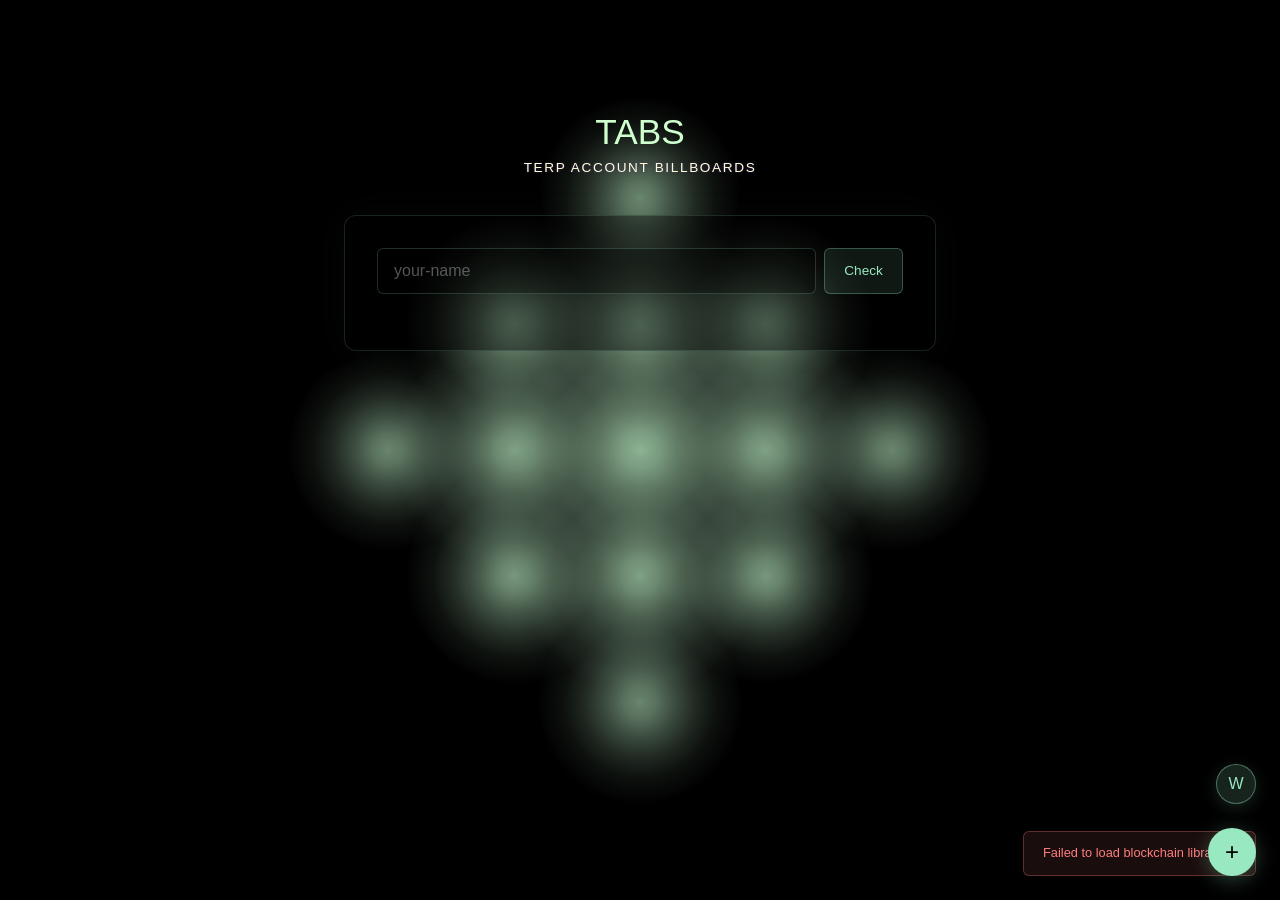
<file: pages/tabs.html>
<!DOCTYPE html>
<html lang="en">

<head>
    <meta charset="UTF-8">
    <meta name="viewport" content="width=device-width, initial-scale=1.0, maximum-scale=5.0, user-scalable=yes">
    <meta name="description" content="Register your Terp Account Billboard on-chain. Human-readable identities for Terp Network addresses.">
    <title>TABS | Terp Network</title>

    <meta property="og:title" content="TABS | Terp Network">
    <meta property="og:description" content="Register your on-chain identity. Terp Account Billboards for Terp Network.">
    <meta property="og:type" content="website">
    <meta property="twitter:card" content="summary_large_image">
    <meta property="twitter:title" content="TABS | Terp Network">
    <meta name="twitter:creator" content="@terpculture">

    <link rel="icon" type="image/x-icon" href="/public/favicon/terp-32x32.png">
    <link rel="icon" type="image/png" sizes="32x32" href="/public/favicon/terp-32x32.png">
    <link rel="icon" type="image/png" sizes="16x16" href="/public/favicon/terp-16x16.png">
    <link rel="apple-touch-icon" sizes="180x180" href="/public/favicon/terp-apple-touch.png">

    <link rel="preconnect" href="https://fonts.cdnfonts.com/css/satoshi">
    <link href="https://fonts.cdnfonts.com/css/satoshi" rel="stylesheet">
    <link rel="stylesheet" href="/public/global.css">

    <style>
        /* Main */
        .main {
            position: relative; z-index: 1;
            max-width: 640px; width: 100%;
            margin: 0 auto;
            padding: 7rem 1.5rem 3rem;
            min-height: 100vh;
            display: flex; flex-direction: column;
            align-items: center;
        }

        .page-title {
            font-size: 2.2rem; font-weight: 500;
            color: #cfffcf;
            text-shadow: 0 0 30px rgba(183, 255, 183, 0.07);
            text-align: center;
            margin-bottom: 0.5rem;
        }

        .page-subtitle {
            font-size: 0.85rem; color: #ffffda;
            text-shadow: 0 0 3px rgba(71, 50, 102, 0.9);
            text-transform: uppercase; letter-spacing: 0.12em;
            text-align: center; margin-bottom: 2.5rem;
        }

        /* Search / Mint Card */
        .name-card {
            width: 100%;
            background: rgba(0, 0, 0, 0.4);
            border: 1px solid rgba(152, 232, 193, 0.15);
            border-radius: 12px;
            padding: 2rem;
            box-shadow: 0 0 40px rgba(152, 232, 193, 0.03);
        }

        .name-input-wrap {
            display: flex; gap: 0.5rem;
            margin-bottom: 1.5rem;
        }

        .name-input {
            flex: 1;
            background: rgba(0, 0, 0, 0.3);
            border: 1px solid rgba(152, 232, 193, 0.2);
            border-radius: 6px;
            color: #f8f8f2; padding: 0.8rem 1rem;
            font-family: 'Satoshi', sans-serif;
            font-size: 1rem; outline: none;
            transition: border-color 0.2s ease;
        }
        .name-input::placeholder { color: rgba(210, 211, 216, 0.4); }
        .name-input:focus {
            border-color: rgba(152, 232, 193, 0.5);
            box-shadow: 0 0 15px rgba(152, 232, 193, 0.08);
        }

        .btn-check {
            background: rgba(152, 232, 193, 0.1);
            border: 1px solid rgba(152, 232, 193, 0.3);
            color: #98e8c1; padding: 0.8rem 1.2rem;
            font-family: 'Satoshi', sans-serif;
            font-size: 0.85rem; font-weight: 500;
            cursor: pointer; border-radius: 6px;
            transition: all 0.2s ease;
            white-space: nowrap;
        }
        .btn-check:hover {
            background: rgba(152, 232, 193, 0.2);
            border-color: rgba(152, 232, 193, 0.5);
        }
        .btn-check:disabled { opacity: 0.4; cursor: not-allowed; }

        /* Status display */
        .name-status {
            padding: 1rem;
            border-radius: 6px;
            margin-bottom: 1.5rem;
            font-size: 0.85rem;
            display: none;
        }
        .name-status.available {
            display: block;
            background: rgba(152, 232, 193, 0.08);
            border: 1px solid rgba(152, 232, 193, 0.25);
            color: #98e8c1;
        }
        .name-status.taken {
            display: block;
            background: rgba(254, 125, 125, 0.08);
            border: 1px solid rgba(254, 125, 125, 0.25);
            color: #fe7d7d;
        }
        .name-status.error {
            display: block;
            background: rgba(189, 147, 249, 0.08);
            border: 1px solid rgba(189, 147, 249, 0.25);
            color: #bd93f9;
        }

        /* Pricing info */
        .pricing-info {
            display: flex; gap: 1.5rem; flex-wrap: wrap;
            margin-bottom: 1.5rem;
        }

        .pricing-item {
            display: flex; flex-direction: column; gap: 0.15rem;
        }

        .pricing-label {
            font-size: 0.65rem; color: rgba(207, 255, 207, 0.5);
            text-transform: uppercase; letter-spacing: 0.1em;
        }

        .pricing-value {
            font-size: 1rem; color: #98e8c1; font-weight: 500;
        }

        /* Mint button */
        .btn-mint {
            width: 100%;
            background: linear-gradient(135deg, rgba(152, 232, 193, 0.15), rgba(152, 232, 193, 0.08));
            border: 1px solid rgba(152, 232, 193, 0.4);
            color: #cfffcf; padding: 0.9rem 1.5rem;
            font-family: 'Satoshi', sans-serif;
            font-size: 1rem; font-weight: 500;
            cursor: pointer; border-radius: 6px;
            transition: all 0.3s ease;
            text-transform: uppercase; letter-spacing: 0.1em;
        }
        .btn-mint:hover {
            background: linear-gradient(135deg, rgba(152, 232, 193, 0.25), rgba(152, 232, 193, 0.15));
            border-color: rgba(152, 232, 193, 0.6);
            box-shadow: 0 0 25px rgba(152, 232, 193, 0.15);
            transform: translateY(-1px);
        }
        .btn-mint:active { transform: translateY(0); }
        .btn-mint:disabled { opacity: 0.4; cursor: not-allowed; transform: none; box-shadow: none; }

        /* Toast */
        .toast-container {
            position: fixed; bottom: 1.5rem; right: 1.5rem;
            z-index: 300; display: flex; flex-direction: column;
            gap: 0.5rem; max-width: 360px;
        }
        .toast {
            padding: 0.8rem 1.2rem; border-radius: 6px;
            font-size: 0.8rem; line-height: 1.4;
            backdrop-filter: blur(12px);
            animation: toast-in 0.3s ease forwards;
            border: 1px solid;
        }
        .toast.success { background: rgba(152, 232, 193, 0.1); border-color: rgba(152, 232, 193, 0.3); color: #98e8c1; }
        .toast.error { background: rgba(254, 125, 125, 0.1); border-color: rgba(254, 125, 125, 0.3); color: #fe7d7d; }
        .toast.info { background: rgba(189, 147, 249, 0.1); border-color: rgba(189, 147, 249, 0.3); color: #bd93f9; }
        .toast.removing { animation: toast-out 0.3s ease forwards; }

        @keyframes toast-in { from { opacity: 0; transform: translateX(20px); } to { opacity: 1; transform: translateX(0); } }
        @keyframes toast-out { from { opacity: 1; transform: translateX(0); } to { opacity: 0; transform: translateX(20px); } }

        /* Loading */
        .loading { display: flex; flex-direction: column; align-items: center; gap: 1rem; padding: 2rem 0; color: #d2d3d8; }
        .spinner {
            width: 36px; height: 36px;
            border: 2px solid rgba(152, 232, 193, 0.2);
            border-top-color: #98e8c1;
            border-radius: 50%;
            animation: spin 0.8s linear infinite;
        }
        @keyframes spin { to { transform: rotate(360deg); } }

        /* Responsive */
        @media (max-width: 768px) {
            .page-title { font-size: 1.6rem; }
            .page-subtitle { font-size: 0.7rem; }
            .header { padding: 0.5rem 1rem; }
            .header-nav { gap: 1rem; }
            .nav-link { font-size: 0.75rem; }
            .name-card { padding: 1.5rem; }
            .name-input-wrap { flex-direction: column; }
        }

        @media (max-width: 480px) {
            .btn-wallet { font-size: 0.7rem; padding: 0.4rem 0.6rem; }
        }
    </style>
</head>

<body>

    <canvas id="glow-canvas" style="position:fixed;top:0;left:0;width:100%;height:100%;z-index:0;pointer-events:none;"></canvas>

    <main class="main">
        <h1 class="page-title">TABS</h1>
        <div class="page-subtitle">Terp Account Billboards</div>

        <div class="name-card">
            <div class="name-input-wrap">
                <input type="text" class="name-input" id="name-input" placeholder="your-name" maxlength="64" autocomplete="off">
                <button class="btn-check" id="btn-check" onclick="checkName()">Check</button>
            </div>

            <div class="name-status" id="name-status"></div>

            <div class="pricing-info" id="pricing-info" style="display:none">
                <div class="pricing-item">
                    <div class="pricing-label">Base price</div>
                    <div class="pricing-value" id="base-price">--</div>
                </div>
                <div class="pricing-item">
                    <div class="pricing-label">Length (min / max)</div>
                    <div class="pricing-value" id="name-limits">--</div>
                </div>
                <div class="pricing-item">
                    <div class="pricing-label">Characters</div>
                    <div class="pricing-value" id="name-length">--</div>
                </div>
                <div class="pricing-item" id="mint-price-item" style="display:none">
                    <div class="pricing-label">Your price</div>
                    <div class="pricing-value" id="mint-price-display">--</div>
                </div>
            </div>

            <button class="btn-mint" id="btn-mint" onclick="mintName()" disabled style="display:none">
                Register Name
            </button>
        </div>

        <div class="loading" id="loading" style="display:none">
            <div class="spinner"></div>
            <p id="loading-text">Loading...</p>
        </div>
    </main>

    <div class="toast-container" id="toasts"></div>

    <script type="module">
        import { loadSiteConfig } from '/lib/config-loader.js';
        import { applyNavGuard } from '/lib/nav-guard.js';
        applyNavGuard();
        // ═══════════════════════════════════════════════════════════════
        // CONFIGURATION
        // ═══════════════════════════════════════════════════════════════

        const CONFIG = {
            chainId: "morocco-1",
            chainName: "Terp Network",
            rpc: "https://rpc.terp.network",
            rest: "https://api.terp.network",
            minterContract: "terp1yvgh8xeju5dyr0zxlkvq09htvhjj20fncp5g58np4u25g8rkpgjsgsyg5s",
            accountContract: "terp142kvnl56hs7jacmwysswlhp4f4eyt7ljclcy9ak7v3cgg3ldhzzs6ye4vu",
            explorerBase: "https://ping.pub/terp",
            bech32Prefix: "terp",
            denom: "uthiol",
            denomDisplay: "THIOL",
            denomDecimals: 6,
        };

        // Async config overlay — merge from config-loader (on-chain + static)
        loadSiteConfig(CONFIG).catch(() => {});

        const CHAIN_SUGGEST = {
            chainId: CONFIG.chainId,
            chainName: CONFIG.chainName,
            rpc: CONFIG.rpc,
            rest: CONFIG.rest,
            bip44: { coinType: 118 },
            bech32Config: {
                bech32PrefixAccAddr: "terp",
                bech32PrefixAccPub: "terppub",
                bech32PrefixValAddr: "terpvaloper",
                bech32PrefixValPub: "terpvaloperpub",
                bech32PrefixConsAddr: "terpvalcons",
                bech32PrefixConsPub: "terpvalconspub",
            },
            currencies: [
                { coinDenom: "TERP", coinMinimalDenom: "uterp", coinDecimals: 6 },
                { coinDenom: "THIOL", coinMinimalDenom: "uthiol", coinDecimals: 6 },
            ],
            feeCurrencies: [{
                coinDenom: "THIOL",
                coinMinimalDenom: "uthiol",
                coinDecimals: 6,
                gasPriceStep: { low: 0.01, average: 0.025, high: 0.04 },
            }],
            stakeCurrency: { coinDenom: "TERP", coinMinimalDenom: "uterp", coinDecimals: 6 },
        };

        // Auto-suggest chain to Keplr when testing on localhost
        if (window.location.hostname === "localhost" && window.keplr) {
            window.keplr.experimentalSuggestChain(CHAIN_SUGGEST).catch(() => {});
        }

        const COSMES_CHAIN_INFO = [{
            chainId: CONFIG.chainId,
            rpc: CONFIG.rpc,
            gasPrice: { amount: "0.025", denom: CONFIG.denom },
        }];

        // ═══════════════════════════════════════════════════════════════
        // STATE
        // ═══════════════════════════════════════════════════════════════

        const state = {
            address: null,
            wallet: null,
            keplrController: null,
            libsLoaded: false,
            checkedName: null,       // name that was checked for availability
            nameAvailable: false,
            sudoParams: null,        // pricing params from contract
        };

        // ═══════════════════════════════════════════════════════════════
        // COSMES + CONTRACT CLIENT IMPORTS
        // ═══════════════════════════════════════════════════════════════

        let KeplrController, WalletType, queryContract, MsgExecuteContract;
        let AccountMinterQueryClient, AccountMinterClient;

        async function loadLibs() {
            try {
                const walletMod = await import("https://esm.sh/@goblinhunt/cosmes@0.0.71-ghunt.21/wallet");
                KeplrController = walletMod.KeplrController;
                WalletType = walletMod.WalletType;

                const clientMod = await import("https://esm.sh/@goblinhunt/cosmes@0.0.71-ghunt.21/client");
                queryContract = clientMod.queryContract;
                MsgExecuteContract = clientMod.MsgExecuteContract;

                const minterMod = await import("/lib/account-minter.js");
                AccountMinterQueryClient = minterMod.AccountMinterQueryClient;
                AccountMinterClient = minterMod.AccountMinterClient;

                state.libsLoaded = true;
                return true;
            } catch (err) {
                console.error("Failed to load libraries:", err);
                showToast("Failed to load blockchain libraries.", "error");
                return false;
            }
        }

        // ═══════════════════════════════════════════════════════════════
        // COSMES ADAPTERS
        // ═══════════════════════════════════════════════════════════════

        function createQueryAdapter(rpc) {
            return {
                queryContractSmart: (addr, query) => queryContract(rpc, { address: addr, query }),
            };
        }

        function createSigningAdapter(wallet, rpc) {
            return {
                queryContractSmart: (addr, query) => queryContract(rpc, { address: addr, query }),
                execute: async (sender, contractAddress, msg, fee, memo, funds) => {
                    const execMsg = new MsgExecuteContract({
                        sender, contract: contractAddress, msg, funds: funds || [],
                    });
                    return wallet.broadcastTxSync({ msgs: [execMsg], memo: memo || "" }, 1.4);
                },
            };
        }

        // ═══════════════════════════════════════════════════════════════
        // WALLET
        // ═══════════════════════════════════════════════════════════════

        window.handleWalletClick = async function () {
            if (state.address) {
                disconnectWallet();
            } else {
                await connectWallet();
            }
        };

        async function connectWallet() {
            if (!window.keplr) {
                showToast("Please install the Keplr wallet extension", "error");
                window.open("https://www.keplr.app/download", "_blank");
                return;
            }

            if (!state.libsLoaded) {
                showToast("Libraries still loading, please try again", "info");
                return;
            }

            const btn = document.getElementById("btn-wallet");
            btn.textContent = "Connecting...";
            btn.disabled = true;

            try {
                await window.keplr.experimentalSuggestChain(CHAIN_SUGGEST);

                if (!state.keplrController) {
                    state.keplrController = new KeplrController("");
                }

                const wallets = await state.keplrController.connect(
                    WalletType.EXTENSION,
                    COSMES_CHAIN_INFO
                );

                const wallet = wallets.get(CONFIG.chainId);
                if (!wallet) {
                    showToast("Failed to connect to " + CONFIG.chainName, "error");
                    return;
                }

                state.wallet = wallet;
                state.address = wallet.address;
                localStorage.setItem("terp-names-address", wallet.address);

                updateWalletUI();
                showToast(`Connected: ${wallet.address.slice(0, 10)}...${wallet.address.slice(-6)}`, "success");
                updateMintButton();
            } catch (err) {
                console.error("Wallet connect failed:", err);
                const msg = (err.message || "").toLowerCase();
                if (msg.includes("reject")) {
                    showToast("Connection rejected by user", "info");
                } else {
                    showToast("Failed to connect wallet", "error");
                }
            } finally {
                btn.disabled = false;
                updateWalletUI();
            }
        }

        function disconnectWallet() {
            if (state.keplrController) {
                state.keplrController.disconnect([CONFIG.chainId]);
            }
            state.address = null;
            state.wallet = null;
            localStorage.removeItem("terp-names-address");
            updateWalletUI();
            updateMintButton();
            showToast("Wallet disconnected", "info");
        }

        function updateWalletUI() {
            const btn = document.getElementById("btn-wallet");
            if (state.address) {
                btn.textContent = state.address.slice(0, 8) + "..." + state.address.slice(-4);
                btn.classList.add("connected");
            } else {
                btn.textContent = "Connect Wallet";
                btn.classList.remove("connected");
            }
        }

        async function tryReconnect() {
            const saved = localStorage.getItem("terp-names-address");
            if (!saved || !window.keplr || !state.libsLoaded) return;

            try {
                if (!state.keplrController) {
                    state.keplrController = new KeplrController("");
                }
                const wallets = await state.keplrController.connect(
                    WalletType.EXTENSION,
                    COSMES_CHAIN_INFO
                );
                const wallet = wallets.get(CONFIG.chainId);
                if (wallet && wallet.address === saved) {
                    state.wallet = wallet;
                    state.address = saved;
                    updateWalletUI();
                } else {
                    localStorage.removeItem("terp-names-address");
                }
            } catch {
                localStorage.removeItem("terp-names-address");
            }
        }

        // ═══════════════════════════════════════════════════════════════
        // NAME LOOKUP & MINTING
        // ═══════════════════════════════════════════════════════════════

        window.checkName = async function () {
            const input = document.getElementById("name-input");
            const statusEl = document.getElementById("name-status");
            const name = input.value.trim().toLowerCase();

            if (!name) {
                statusEl.className = "name-status error";
                statusEl.textContent = "Please enter a name.";
                statusEl.style.display = "block";
                return;
            }

            if (!CONFIG.minterContract) {
                statusEl.className = "name-status error";
                statusEl.textContent = "Name registry not configured yet.";
                statusEl.style.display = "block";
                return;
            }

            if (!state.libsLoaded) {
                statusEl.className = "name-status error";
                statusEl.textContent = "Libraries still loading...";
                statusEl.style.display = "block";
                return;
            }

            // Validate length against params
            if (state.sudoParams) {
                if (name.length < state.sudoParams.min_account_length) {
                    statusEl.className = "name-status error";
                    statusEl.textContent = `Name too short. Minimum ${state.sudoParams.min_account_length} characters.`;
                    statusEl.style.display = "block";
                    return;
                }
                if (name.length > state.sudoParams.max_account_length) {
                    statusEl.className = "name-status error";
                    statusEl.textContent = `Name too long. Maximum ${state.sudoParams.max_account_length} characters.`;
                    statusEl.style.display = "block";
                    return;
                }
            }

            const btn = document.getElementById("btn-check");
            btn.disabled = true;
            btn.textContent = "Checking...";
            statusEl.style.display = "none";

            try {
                const adapter = createQueryAdapter(CONFIG.rpc);
                const minterQuery = new AccountMinterQueryClient(adapter, CONFIG.minterContract);

                // Check if name has an existing ask (means it's minted)
                const ask = await minterQuery.ask({ tokenId: name });

                if (ask) {
                    state.checkedName = name;
                    state.nameAvailable = false;
                    statusEl.className = "name-status taken";
                    statusEl.textContent = `"${name}" is already taken.`;
                    statusEl.style.display = "block";
                } else {
                    state.checkedName = name;
                    state.nameAvailable = true;
                    statusEl.className = "name-status available";
                    statusEl.textContent = `"${name}" is available!`;
                    statusEl.style.display = "block";
                }
            } catch (err) {
                // If ask query returns an error, name likely doesn't exist = available
                const errStr = (err.message || "").toLowerCase();
                if (errStr.includes("not found") || errStr.includes("does not exist")) {
                    state.checkedName = name;
                    state.nameAvailable = true;
                    statusEl.className = "name-status available";
                    statusEl.textContent = `"${name}" is available!`;
                    statusEl.style.display = "block";
                } else {
                    statusEl.className = "name-status error";
                    statusEl.textContent = `Error checking name: ${err.message || err}`;
                    statusEl.style.display = "block";
                }
            } finally {
                btn.disabled = false;
                btn.textContent = "Check";
                updateMintButton();
            }
        };

        function updateMintButton() {
            const btn = document.getElementById("btn-mint");
            if (state.nameAvailable && state.checkedName) {
                btn.style.display = "block";
                btn.disabled = !state.address;
                btn.textContent = state.address
                    ? `Register "${state.checkedName}"`
                    : "Connect Wallet to Register";
            } else {
                btn.style.display = "none";
            }
        }

        window.mintName = async function () {
            if (!state.address || !state.wallet || !state.checkedName || !state.nameAvailable) return;

            if (!CONFIG.minterContract) {
                showToast("Name registry not configured.", "error");
                return;
            }

            const btn = document.getElementById("btn-mint");
            btn.textContent = "Registering...";
            btn.disabled = true;

            try {
                const funds = [];
                if (state.sudoParams?.base_price) {
                    funds.push({ denom: CONFIG.denom, amount: state.sudoParams.base_price });
                }

                // 1. approve_all: grant the manifold contract operator rights on the collection
                const approveMsg = new MsgExecuteContract({
                    sender: state.address,
                    contract: CONFIG.accountContract,
                    msg: { approve_all: { operator: CONFIG.minterContract } },
                    funds: [],
                });

                // 2. mint_and_list: mint the name through the manifold
                const mintMsg = new MsgExecuteContract({
                    sender: state.address,
                    contract: CONFIG.minterContract,
                    msg: { mint_and_list: { account: state.checkedName } },
                    funds: funds,
                });

                const result = await state.wallet.broadcastTxSync(
                    { msgs: [approveMsg, mintMsg], memo: "" }, 1.4
                );

                const txHash = result?.hash || result?.transactionHash || result || "";
                showToast(`Name "${state.checkedName}" registered! TX: ${typeof txHash === "string" ? txHash.slice(0, 12) + "..." : ""}`, "success");

                state.nameAvailable = false;
                state.checkedName = null;
                document.getElementById("name-input").value = "";
                document.getElementById("name-status").style.display = "none";
                updateMintButton();
            } catch (err) {
                console.error("Mint failed:", err);
                const errStr = (err.message || "").toLowerCase();
                if (errStr.includes("reject")) {
                    showToast("Transaction rejected", "info");
                } else if (errStr.includes("insufficient")) {
                    showToast("Insufficient funds for registration.", "error");
                } else {
                    showToast(`Registration failed: ${err.message || err}`, "error");
                }
            } finally {
                btn.disabled = false;
                updateMintButton();
            }
        };

        // ═══════════════════════════════════════════════════════════════
        // PRICING
        // ═══════════════════════════════════════════════════════════════

        function computeNamePrice(len, params) {
            if (!params || !len) return null;
            const base = parseInt(params.base_price || "0");
            const mult = len <= 3 ? 100 : len === 4 ? 10 : 1;
            return { amount: String(base * mult), denom: CONFIG.denom };
        }

        function formatPrice(amountStr) {
            const num = parseInt(amountStr || "0") / Math.pow(10, CONFIG.denomDecimals);
            return num.toLocaleString(undefined, { maximumFractionDigits: 6 }) + " " + CONFIG.denomDisplay;
        }

        function updateLivePrice() {
            const len = document.getElementById("name-input").value.trim().length;
            const item = document.getElementById("mint-price-item");
            const display = document.getElementById("mint-price-display");
            if (!state.sudoParams || len < 3) { item.style.display = "none"; return; }
            const price = computeNamePrice(len, state.sudoParams);
            if (!price) { item.style.display = "none"; return; }
            display.textContent = formatPrice(price.amount);
            item.style.display = "";
        }

        async function fetchParams() {
            if (!CONFIG.minterContract || !state.libsLoaded) return;

            try {
                const adapter = createQueryAdapter(CONFIG.rpc);
                const minterQuery = new AccountMinterQueryClient(adapter, CONFIG.minterContract);
                state.sudoParams = await minterQuery.params();

                const pricingEl = document.getElementById("pricing-info");
                const priceNum = parseInt(state.sudoParams.base_price || "0") / Math.pow(10, CONFIG.denomDecimals);
                document.getElementById("base-price").textContent = priceNum.toLocaleString() + " " + CONFIG.denomDisplay;
                document.getElementById("name-limits").textContent = `${state.sudoParams.min_account_length} / ${state.sudoParams.max_account_length}`;
                pricingEl.style.display = "flex";
            } catch (err) {
                console.warn("Failed to fetch params:", err);
            }
        }

        // ═══════════════════════════════════════════════════════════════
        // TOASTS
        // ═══════════════════════════════════════════════════════════════

        function showToast(message, type = "info") {
            const container = document.getElementById("toasts");
            const toast = document.createElement("div");
            toast.className = `toast ${type}`;
            toast.textContent = message;
            container.appendChild(toast);
            setTimeout(() => {
                toast.classList.add("removing");
                setTimeout(() => toast.remove(), 300);
            }, 4000);
        }

        // ═══════════════════════════════════════════════════════════════
        // BACKGROUND CANVAS
        // ═══════════════════════════════════════════════════════════════

        (function initBackground() {
            const canvas = document.getElementById("glow-canvas");
            const ctx = canvas.getContext("2d");
            let width, height, centerX, centerY, time = 0;

            function resize() {
                width = window.innerWidth;
                height = window.innerHeight;
                canvas.width = width;
                canvas.height = height;
                centerX = width / 2;
                centerY = height / 2;
            }
            resize();
            window.addEventListener("resize", resize);

            const orbPositions = [
                { x: 0, y: 0, size: 0.9, brightness: 1.0 },
                { x: -1, y: 0, size: 0.85, brightness: 0.9 },
                { x: 1, y: 0, size: 0.85, brightness: 0.9 },
                { x: 0, y: -1, size: 0.85, brightness: 0.9 },
                { x: 0, y: 1, size: 0.85, brightness: 0.9 },
                { x: -1, y: -1, size: 0.8, brightness: 0.85 },
                { x: 1, y: -1, size: 0.8, brightness: 0.85 },
                { x: -1, y: 1, size: 0.8, brightness: 0.85 },
                { x: 1, y: 1, size: 0.8, brightness: 0.85 },
                { x: -2, y: 0, size: 0.75, brightness: 0.75 },
                { x: 2, y: 0, size: 0.75, brightness: 0.75 },
                { x: 0, y: -2, size: 0.75, brightness: 0.75 },
                { x: 0, y: 2, size: 0.75, brightness: 0.75 },
            ];

            const glowColor = { r: 200, g: 255, b: 210 };

            function drawOrb(x, y, baseRadius, brightness, pulseOffset) {
                const pulse = 1 + 0.03 * Math.sin(time * 0.0008 + pulseOffset);
                const radius = baseRadius * pulse;
                const gradient = ctx.createRadialGradient(x, y, 0, x, y, radius);
                const alpha = brightness * 0.7;
                gradient.addColorStop(0, `rgba(${glowColor.r},${glowColor.g},${glowColor.b},${alpha})`);
                gradient.addColorStop(0.15, `rgba(${glowColor.r},${glowColor.g},${glowColor.b},${alpha * 0.85})`);
                gradient.addColorStop(0.35, `rgba(${glowColor.r},${glowColor.g},${glowColor.b},${alpha * 0.55})`);
                gradient.addColorStop(0.55, `rgba(${glowColor.r},${glowColor.g},${glowColor.b},${alpha * 0.3})`);
                gradient.addColorStop(0.75, `rgba(${glowColor.r},${glowColor.g},${glowColor.b},${alpha * 0.12})`);
                gradient.addColorStop(1, `rgba(${glowColor.r},${glowColor.g},${glowColor.b},0)`);
                ctx.beginPath();
                ctx.arc(x, y, radius, 0, Math.PI * 2);
                ctx.fillStyle = gradient;
                ctx.fill();
            }

            function draw(timestamp) {
                time = timestamp;
                ctx.fillStyle = "#000000";
                ctx.fillRect(0, 0, width, height);
                const gridUnit = Math.min(width, height) * 0.14;
                const orbRadius = gridUnit * 1.1;

                orbPositions.forEach((orb, i) => {
                    drawOrb(
                        centerX + orb.x * gridUnit,
                        centerY + orb.y * gridUnit,
                        orbRadius * orb.size,
                        orb.brightness,
                        i * 0.4
                    );
                });

                requestAnimationFrame(draw);
            }

            requestAnimationFrame(draw);
        })();

        // ═══════════════════════════════════════════════════════════════
        // INIT
        // ═══════════════════════════════════════════════════════════════

        async function init() {
            await loadLibs();
            await tryReconnect();
            await fetchParams();

            // Update name-length display on input
            const nameInput = document.getElementById("name-input");
            nameInput.addEventListener("input", () => {
                const len = nameInput.value.trim().length;
                document.getElementById("name-length").textContent = len > 0 ? `${len} chars` : "--";
                updateLivePrice();
                // Reset availability if name changed
                if (state.checkedName && nameInput.value.trim().toLowerCase() !== state.checkedName) {
                    state.nameAvailable = false;
                    state.checkedName = null;
                    document.getElementById("name-status").style.display = "none";
                    updateMintButton();
                }
            });
        }

        init().catch(err => {
            console.error("Init failed:", err);
        });
    </script>

<div id="fab-wallet-stack" style="position:fixed;bottom:6rem;right:1.5rem;z-index:9998;display:flex;flex-direction:column;gap:0.5rem;align-items:center;">
<button id="faucet-btn" style="display:none;width:40px;height:40px;border-radius:50%;border:none;background:#ffb86c;color:#000;cursor:pointer;font-size:14px;font-weight:500;box-shadow:0 4px 15px rgba(255,184,108,0.3);align-items:center;justify-content:center;" aria-label="Faucet" title="Faucet">F</button>
<button id="btn-wallet" style="width:40px;height:40px;border-radius:50%;border:none;background:rgba(152,232,193,0.15);border:1px solid rgba(152,232,193,0.4);color:#98e8c1;cursor:pointer;font-size:16px;font-weight:400;box-shadow:0 4px 15px rgba(152,232,193,0.15);display:flex;align-items:center;justify-content:center;" aria-label="Connect Wallet" title="Connect Wallet">W</button>
</div>
<div id="fab-nav" style="position:fixed;bottom:1.5rem;right:1.5rem;z-index:9999;">
<div id="fab-menu" style="position:absolute;bottom:58px;right:0;display:none;flex-direction:column;gap:2px;padding:0.5rem;background:rgba(10,10,15,0.95);border:1px solid rgba(152,232,193,0.2);border-radius:12px;min-width:150px;box-shadow:0 8px 40px rgba(0,0,0,0.7);backdrop-filter:blur(20px);-webkit-backdrop-filter:blur(20px);">
<div style="font-size:0.55rem;text-transform:uppercase;letter-spacing:0.1em;color:rgba(152,232,193,0.4);padding:0.25rem 0.75rem 0.1rem;font-family:Satoshi,sans-serif;">Navigate</div>
<a href="/svg" style="display:block;padding:0.5rem 0.75rem;border-radius:6px;color:#d2d3d8;font-family:Satoshi,sans-serif;font-size:0.8rem;font-weight:400;text-decoration:none;">SVG</a>
<a href="/tabs" style="display:block;padding:0.5rem 0.75rem;border-radius:6px;color:#98e8c1;background:rgba(152,232,193,0.08);font-family:Satoshi,sans-serif;font-size:0.8rem;font-weight:400;text-decoration:none;">Names</a>
<!-- <a href="/ibc" style="display:block;padding:0.5rem 0.75rem;border-radius:6px;color:#d2d3d8;font-family:Satoshi,sans-serif;font-size:0.8rem;font-weight:400;text-decoration:none;">IBC</a> -->
<!-- <a href="/brain" style="display:block;padding:0.5rem 0.75rem;border-radius:6px;color:#d2d3d8;font-family:Satoshi,sans-serif;font-size:0.8rem;font-weight:400;text-decoration:none;">Brain</a> -->
<div style="height:1px;background:rgba(152,232,193,0.1);margin:0.15rem 0.5rem;"></div>
<a href="/no-rick" style="display:block;padding:0.5rem 0.75rem;border-radius:6px;color:#d2d3d8;font-family:Satoshi,sans-serif;font-size:0.8rem;font-weight:400;text-decoration:none;">No Rick</a>
<!-- <a href="/passkey" style="display:block;padding:0.5rem 0.75rem;border-radius:6px;color:#d2d3d8;font-family:Satoshi,sans-serif;font-size:0.8rem;font-weight:400;text-decoration:none;">Passkey</a>
<a href="/tx" style="display:block;padding:0.5rem 0.75rem;border-radius:6px;color:#d2d3d8;font-family:Satoshi,sans-serif;font-size:0.8rem;font-weight:400;text-decoration:none;">Tx Builder</a>
<a href="/admin" style="display:block;padding:0.5rem 0.75rem;border-radius:6px;color:#d2d3d8;font-family:Satoshi,sans-serif;font-size:0.8rem;font-weight:400;text-decoration:none;">Admin</a> -->
</div>
<button onclick="var m=document.getElementById('fab-menu');var o=m.style.display==='flex';m.style.display=o?'none':'flex';" style="width:48px;height:48px;border-radius:50%;border:none;background:#98e8c1;color:#000;cursor:pointer;display:flex;align-items:center;justify-content:center;font-size:24px;font-weight:300;box-shadow:0 4px 20px rgba(152,232,193,0.3);" aria-label="Menu">+</button>
</div>
<script>document.addEventListener("click",function(e){var f=document.getElementById("fab-nav");if(f&&!f.contains(e.target))document.getElementById("fab-menu").style.display="none"});</script>
</body>

</html>
</file>
<file: public/global.css>
/* ── Reset ────────────────────────────────────────────────────── */
* { margin: 0; padding: 0; box-sizing: border-box; }
html { overflow-x: hidden; width: 100%; }

/* ── Embedded mode (shell iframe) ─────────────────────────────── */
.embedded .main  { padding-top: 1rem; }
.embedded #glow-canvas { display: none; }
.embedded .fab-container { display: none !important; }

/* ── Body ─────────────────────────────────────────────────────── */
body {
    background-color: #000000;
    color: #f8f8f2;
    font-family: 'Satoshi', sans-serif;
    font-weight: 300;
    min-height: 100vh;
    overflow-x: hidden;
    width: 100%;
}

/* ── Links ────────────────────────────────────────────────────── */
a { color: #bd93f9; text-decoration: none; transition: opacity 0.2s ease; }
a:hover { opacity: 0.8; }

/* ── Canvas background ────────────────────────────────────────── */
#glow-canvas {
    position: fixed; top: 0; left: 0;
    width: 100%; height: 100%; z-index: 0;
    pointer-events: none;
}

/* ── Wallet button ────────────────────────────────────────────── */
.btn-wallet {
    background: rgba(152, 232, 193, 0.1);
    border: 1px solid rgba(152, 232, 193, 0.3);
    color: #98e8c1; padding: 0.4rem 0.8rem;
    font-family: 'Satoshi', sans-serif; font-size: 0.75rem;
    cursor: pointer; border-radius: 4px;
    transition: all 0.2s ease;
    white-space: nowrap;
}
.btn-wallet:hover {
    background: rgba(152, 232, 193, 0.2);
    border-color: rgba(152, 232, 193, 0.5);
}
.btn-wallet.connected {
    background: rgba(152, 232, 193, 0.15);
    border-color: rgba(152, 232, 193, 0.4);
}

/* ── FAB Navigation ───────────────────────────────────────────── */
.fab-container {
    position: fixed;
    bottom: 1.5rem;
    right: 1.5rem;
    z-index: 9999;
    pointer-events: auto;
}

.fab-btn {
    width: 48px;
    height: 48px;
    border-radius: 50%;
    border: none;
    background: #98e8c1;
    color: #000000;
    cursor: pointer;
    display: flex;
    align-items: center;
    justify-content: center;
    transition: all 0.3s ease;
    box-shadow: 0 4px 20px rgba(152, 232, 193, 0.3);
}
.fab-btn:hover {
    background: #b0f0d0;
    box-shadow: 0 4px 25px rgba(152, 232, 193, 0.5);
    transform: scale(1.08);
}
.fab-btn svg {
    transition: transform 0.3s ease;
}
.fab-container.open .fab-btn svg {
    transform: rotate(45deg);
}

.fab-menu {
    position: absolute;
    bottom: 58px;
    right: 0;
    display: none;
    flex-direction: column;
    gap: 2px;
    padding: 0.5rem;
    background: rgba(10, 10, 15, 0.95);
    backdrop-filter: blur(20px);
    -webkit-backdrop-filter: blur(20px);
    border: 1px solid rgba(152, 232, 193, 0.2);
    border-radius: 12px;
    min-width: 150px;
    box-shadow: 0 8px 40px rgba(0, 0, 0, 0.7);
}
.fab-container.open .fab-menu {
    display: flex;
}

.fab-menu a {
    display: block;
    padding: 0.5rem 0.75rem;
    border-radius: 6px;
    color: #d2d3d8;
    font-family: 'Satoshi', sans-serif;
    font-size: 0.8rem;
    font-weight: 400;
    text-decoration: none;
    transition: all 0.15s ease;
}
.fab-menu a:hover {
    background: rgba(152, 232, 193, 0.1);
    color: #f8f8f2;
    opacity: 1;
}
.fab-menu a.active {
    color: #98e8c1;
    background: rgba(152, 232, 193, 0.08);
}
.fab-menu .fab-divider {
    height: 1px;
    background: rgba(152, 232, 193, 0.1);
    margin: 0.15rem 0.5rem;
}
.fab-menu .fab-label {
    font-size: 0.55rem;
    text-transform: uppercase;
    letter-spacing: 0.1em;
    color: rgba(152, 232, 193, 0.4);
    padding: 0.25rem 0.75rem 0.1rem;
    font-family: 'Satoshi', sans-serif;
}

/* ── Hide any legacy header ───────────────────────────────────── */
.header { display: none !important; }
</file>
